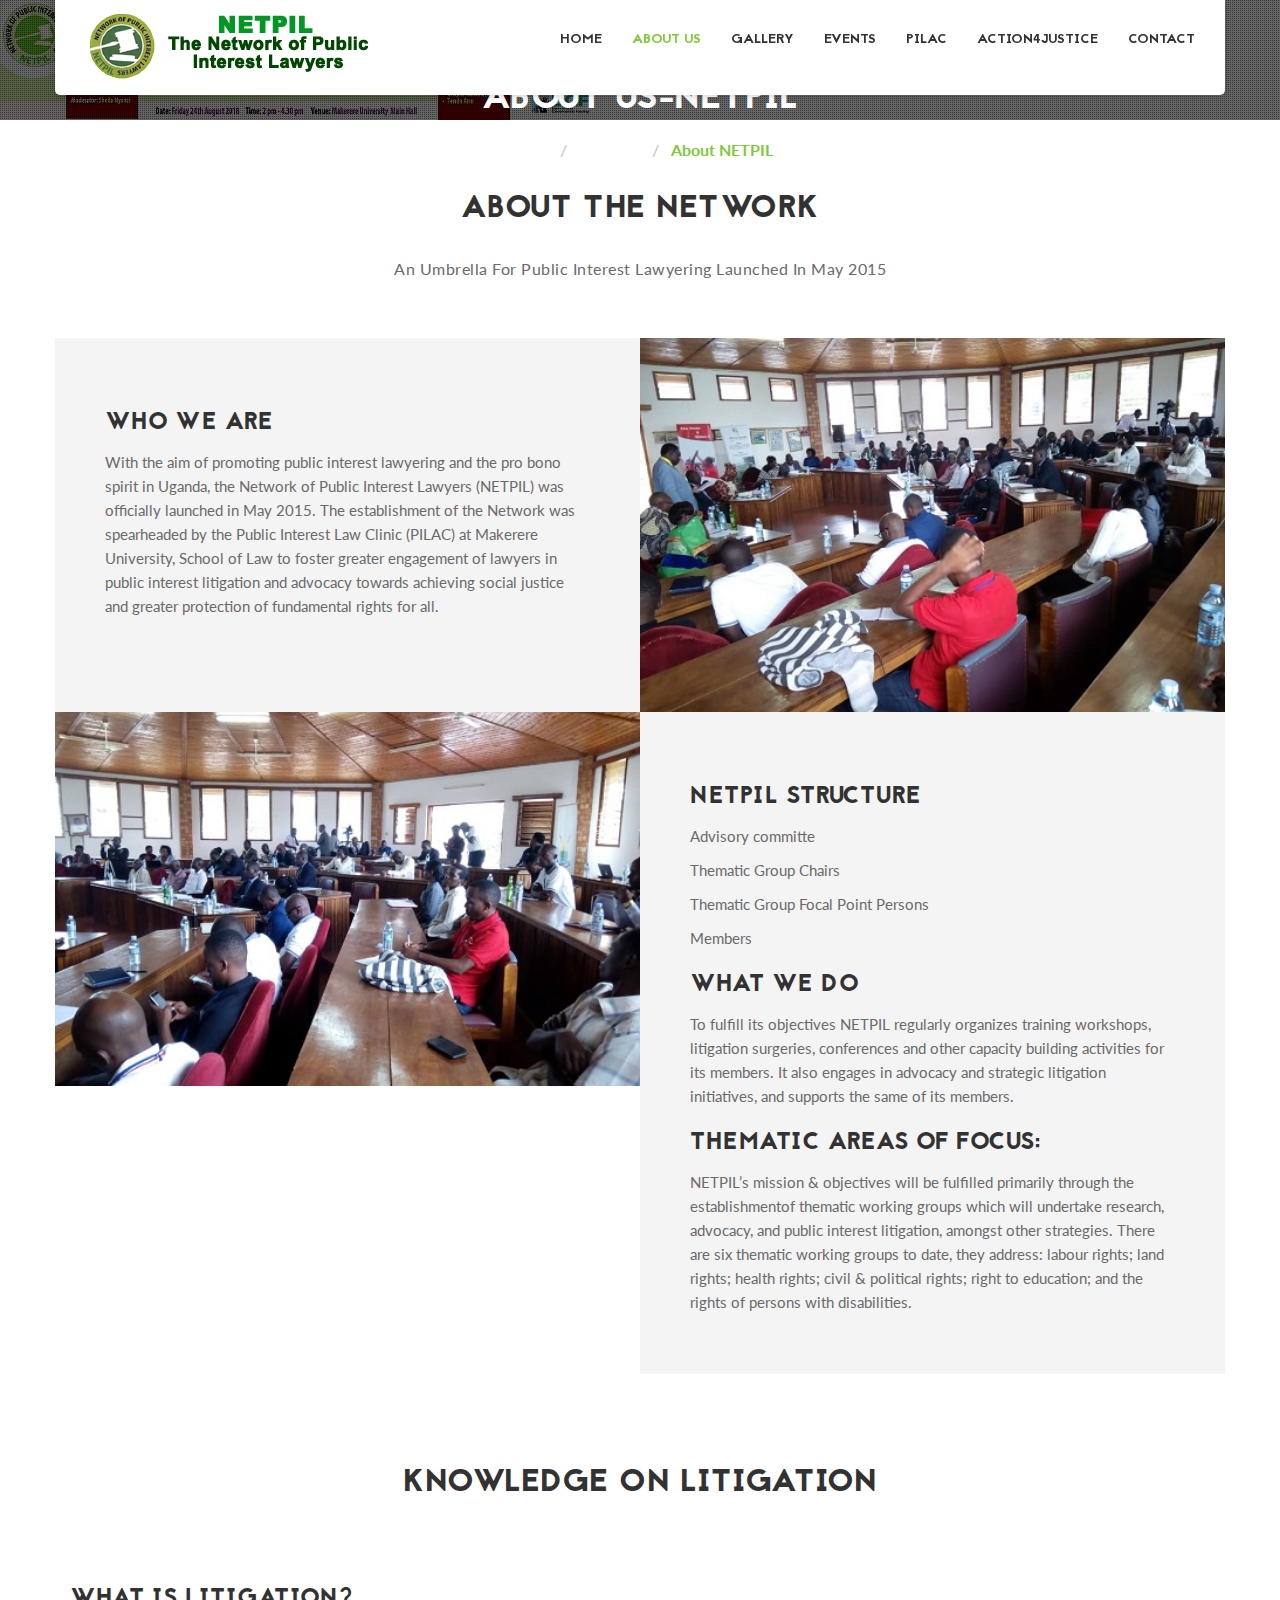
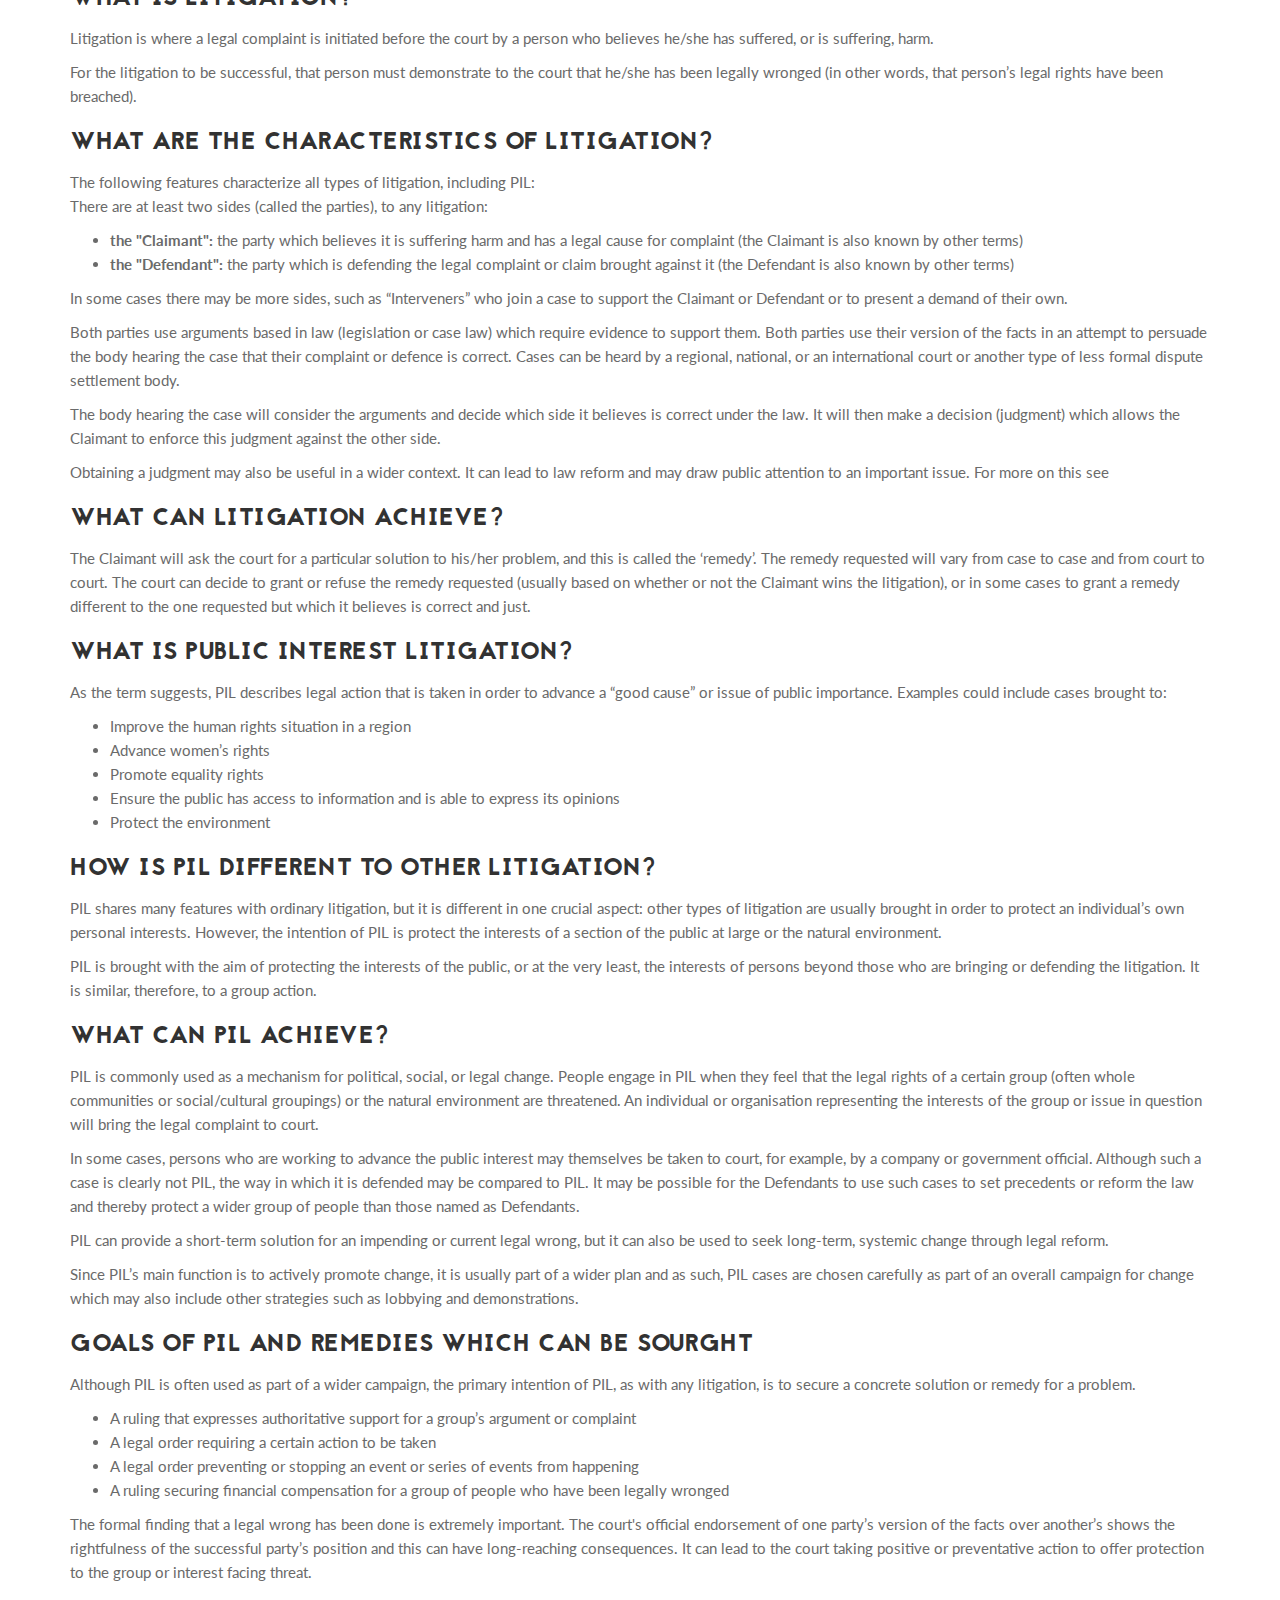
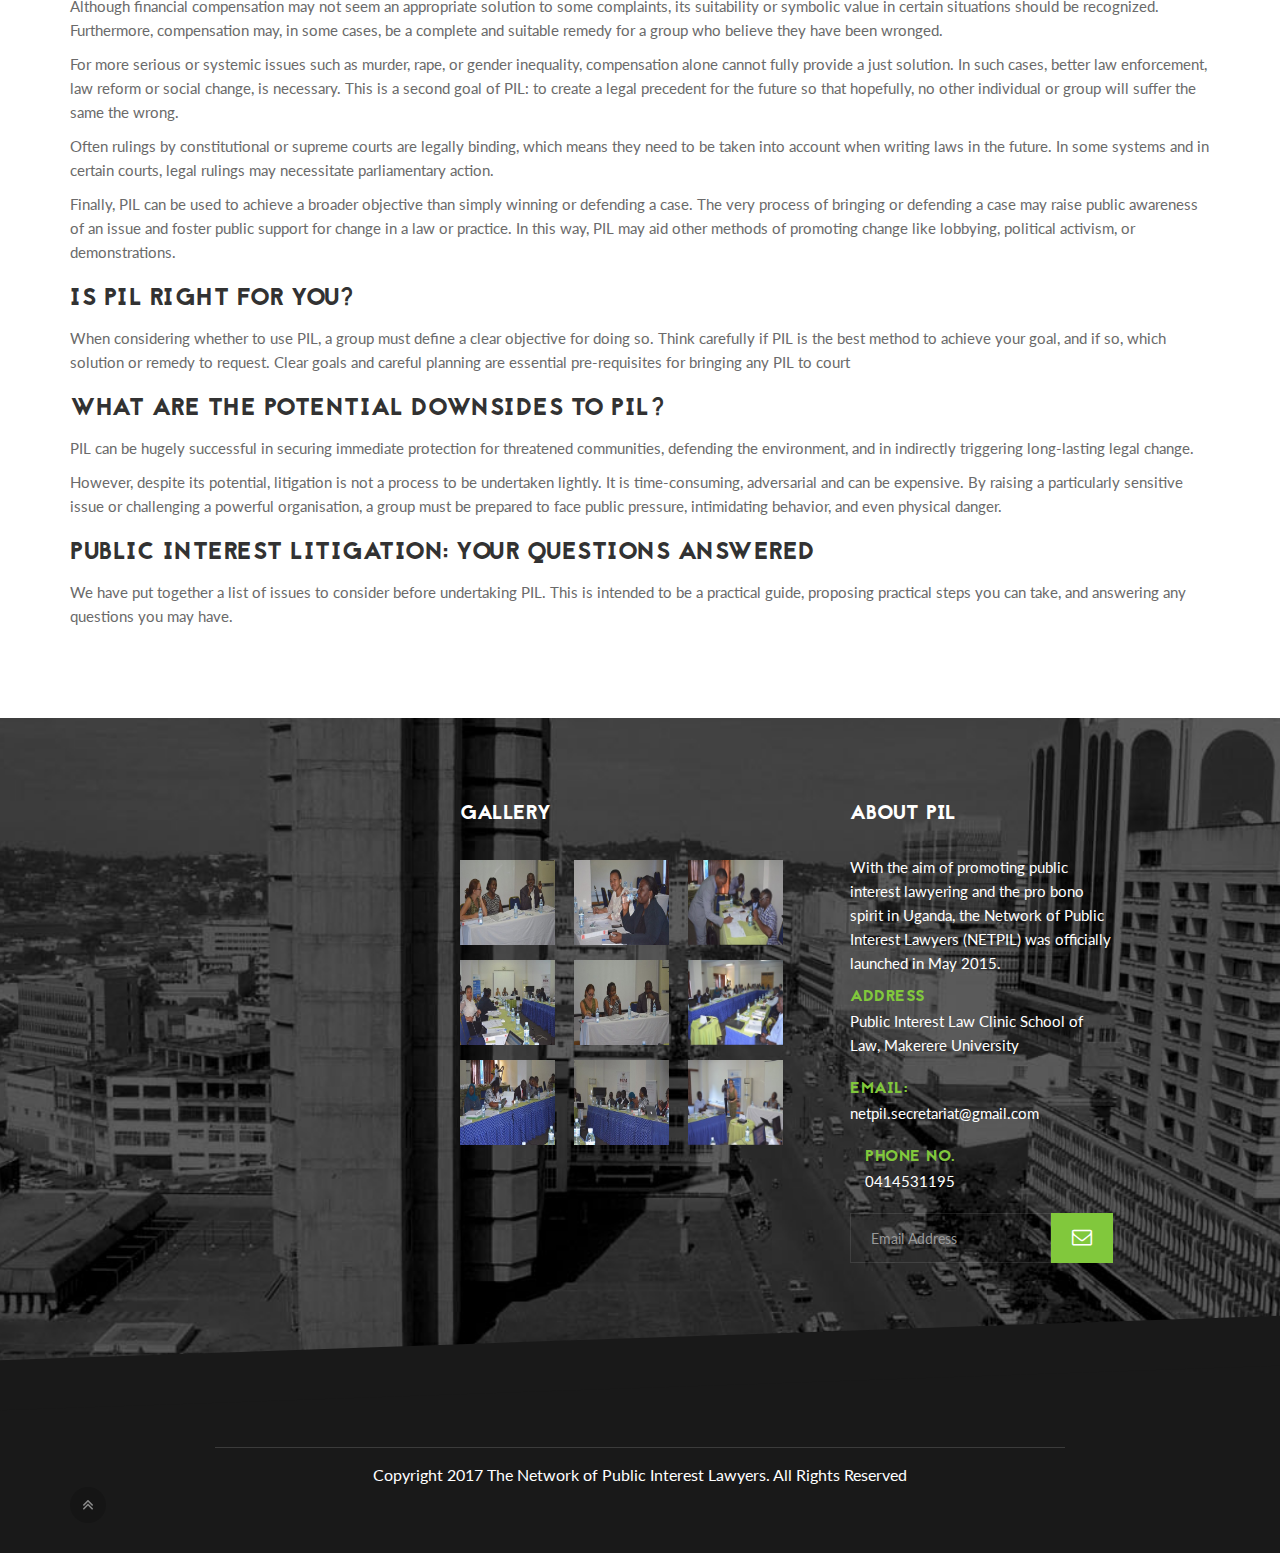
<file: about2.html>
<!DOCTYPE html>
<html lang="en">
<head>

	<!-- Basic Page Needs
	================================================== -->
	<meta charset="utf-8">
    <title>The Network of Public Interest Lawyers</title>
    <meta name="description" content="">	
	<meta name="author" content="">

	<!-- Mobile Specific Metas
	================================================== -->
	<meta name="viewport" content="width=device-width, initial-scale=1, maximum-scale=1">

	<!-- Favicons
	================================================== -->
	<link rel="icon" href="img/favicon/favicon-32x32.png" type="image/x-icon" />
	<link rel="apple-touch-icon-precomposed" sizes="144x144" href="img/favicon/favicon-144x144.png">
	<link rel="apple-touch-icon-precomposed" sizes="72x72" href="img/favicon/favicon-72x72.png">
	<link rel="apple-touch-icon-precomposed" href="img/favicon/favicon-54x54.png">
	
	<!-- CSS
	================================================== -->
	
	<!-- Bootstrap -->
	<link rel="stylesheet" href="css/bootstrap.min.css">
	<!-- Template styles-->
	<link rel="stylesheet" href="css/style.css">
	<!-- Responsive styles-->
	<link rel="stylesheet" href="css/responsive.css">
	<!-- FontAwesome -->
	<link rel="stylesheet" href="css/font-awesome.min.css">
	<!-- Animation -->
	<link rel="stylesheet" href="css/animate.css">
	<!-- Prettyphoto -->
	<link rel="stylesheet" href="css/prettyPhoto.css">
	<!-- Owl Carousel -->
	<link rel="stylesheet" href="css/owl.carousel.css">
	<link rel="stylesheet" href="css/owl.theme.css">
	<!-- Flexslider -->
	<link rel="stylesheet" href="css/flexslider.css">
	<!-- Flexslider -->
	<link rel="stylesheet" href="css/cd-hero.css">
	<!-- Style Swicther -->
	<link id="style-switch" href="css/presets/preset2.css" media="screen" rel="stylesheet" type="text/css">
	<link rel="icon" type="images/png" href="images/logosmll.png" >

	<!-- HTML5 shim, for IE6-8 support of HTML5 elements. All other JS at the end of file. -->
    <!--[if lt IE 9]>
      <script src="js/html5shiv.js"></script>
      <script src="js/respond.min.js"></script>
    <![endif]-->
<!-- Global site tag (gtag.js) - Google Analytics -->
<script async src="https://www.googletagmanager.com/gtag/js?id=UA-132914837-1"></script>
<script>
  window.dataLayer = window.dataLayer || [];
  function gtag(){dataLayer.push(arguments);}
  gtag('js', new Date());

  gtag('config', 'UA-132914837-1');
</script>

</head>
	
<body>
	<div class="body-inner">
	<!-- Header start -->
	<header id="header" class="navbar-fixed-top" role="banner">
		<div class="container">
			<div class="row">
				<div class="header3">
				<!-- Logo start -->
				<div class="navbar-header">
				    <button type="button" class="navbar-toggle" data-toggle="collapse" data-target=".navbar-collapse">
				        <span class="sr-only">Toggle navigation</span>
				        <span class="icon-bar"></span>
				        <span class="icon-bar"></span>
				        <span class="icon-bar"></span>
				    </button>
				    <div class="navbar-brand">
					    <a href="index.html">
					    	<img class="img-responsive" src="images/logo2.png" alt="logo">
					    </a> 
				    </div>                   
				</div><!--/ Logo end -->
				<nav class="collapse navbar-collapse clearfix" role="navigation">
					<ul class="nav navbar-nav navbar-right">
						<li class="dropdown ">
                       		<a href="index.html" >Home <i ></i></a>
                       		<div class="dropdown-menu">
								
	                    	</div>
	                    </li>
						<li class="dropdown active">
                       		<a href="about2.html" >About Us<i></i></a>
                       		<div class="dropdown-menu">
								
	                    	</div>
	                    </li>
						<li class="dropdown ">
                       		<a href="portfolio-static.html" >Gallery</a>
                       		
	                    </li>
	                    <li class="dropdown ">
                       		<a href="blog-rightside.html" >Events </a>
                       		
	                    </li>
	                    <li class="dropdown">
                       		<a href="http://www.pilac.mak.ac.ug/" target="_blank" >PILAC</a>
                       		
	                    </li>
						<li class="dropdown">
                       		<a href="https://action4justice.org/a4j-international/" target="_blank" >Action4Justice</a>
                       		
	                    </li>
	                    
            			<li><a href="contact.html">Contact</a></li>
                    </ul>
				</nav><!--/ Navigation end -->

				</div><!--/ header 3 end -->
			</div><!--/ Row end -->
		</div><!--/ Container end -->
	</header><!--/ Header end -->

	<div id="banner-area">
		<img src="images/banner/banner1.jpg" alt ="" />
		<div class="parallax-overlay"></div>
			<!-- Subpage title start -->
			<div class="banner-title-content">
	        	<div class="text-center">
		        	<h2>About Us-NETPIL</h2>
		        	<ul class="breadcrumb">
			            <li>Home</li>
			            <li>Company</li>
			            <li><a href="#"> About NETPIL</a></li>
		          	</ul>
	          	</div>
          	</div><!-- Subpage title end -->
	</div><!-- Banner area end -->

	<!-- Main container start -->

	<section id="main-container">
		<div class="container">

			<!-- Company Profile -->

			<div class="row">
				<div class="col-md-12 heading text-center">
					<h2 class="title2">About the Network
						<span class="title-desc">An umbrella for Public Interest Lawyering launched in May 2015</span>
					</h2>
				</div>
			</div><!-- Title row end -->

			<div class="row about-wrapper-top">
				<div class="col-md-6 ts-padding about-message">
					<h3>Who We Are</h3>
					<p>With the aim of promoting public interest lawyering and the pro bono spirit in Uganda, the Network of Public Interest Lawyers (NETPIL) was officially launched in May 2015. The establishment of the Network was spearheaded by the Public Interest Law Clinic (PILAC) at Makerere University, School of Law to foster greater engagement of lawyers in public interest litigation and advocacy towards achieving social justice and greater protection of fundamental rights for all.</p>
				</div><!--/ About message end -->
				<div class="col-md-6 ts-padding about-img" style="height:374px;background:url(images/pages/about-1.jpg) 50% 50% / cover no-repeat;">
				</div><!--/ About image end -->
			</div><!--/ Content row end -->

			<div class="row about-wrapper-bottom">
				<div class="col-md-6 ts-padding about-img" style="height:374px;background:url(images/pages/about-2.jpg) 50% 50% / cover no-repeat;">
				</div><!--/ About image end -->
				<div class="col-md-6 ts-padding about-message">
					
					<h3>NETPIL Structure</h3>
					<p>Advisory committe</p>
					<p>Thematic Group Chairs</p>
					<p>Thematic Group Focal Point Persons</p>
					<p>Members</p>
					<h3>What We Do</h3>
					<p>To fulfill its objectives NETPIL regularly
							organizes training workshops, litigation
							surgeries, conferences and other capacity
							building activities for its members. It also
							engages in advocacy and strategic litigation
							initiatives, and supports the same of its
							members.</p>
					<h3>Thematic Areas of Focus:</h3>
					<p>NETPIL’s mission & objectives will be
fulfilled primarily through the establishmentof thematic working groups which will
undertake research, advocacy, and public
interest litigation, amongst other strategies.
There are six thematic working groups
to date, they address: labour rights; land
rights; health rights; civil & political rights;
right to education; and the rights of persons
with disabilities.</p>
				</div><!--/ About message end -->
			</div><!--/ Content row end -->

			<!-- Company Profile -->

		</div><!--/ 1st container end -->

			
		<div class="gap-60"></div>


		<div class="container"><!-- 2nd container start -->

			<!-- Team start -->
			<div class="team">

				<div class="row">
					<div class="col-md-12 heading text-center">
						<h2 class="title2">KNOWLEDGE ON LITIGATION	</h2>
					</div>
				</div><!-- Title row end -->

				<div class="row text-left">
					<div class="col-md-12">
						<h3>WHAT IS LITIGATION?</h3>
					<p>Litigation is where a legal complaint is initiated before the court by a person who believes he/she has suffered, or is suffering, harm.<p/>
						<p>For the litigation to be successful, that person must demonstrate to the court that he/she has been legally wronged (in other words, that person’s legal rights have been breached).</p>

						<h3>WHAT ARE THE CHARACTERISTICS OF LITIGATION?</h3>
					<p>The following features characterize all types of litigation, including PIL:<br/> 
There are at least two sides (called the parties), to any litigation:<p>
						<ul>
						<li><strong>the "Claimant":</strong> the party which believes it is suffering harm and has a legal cause for complaint (the Claimant is also known by other terms)</li>
			            <li><strong>the "Defendant":</strong> the party which is defending the legal complaint or claim brought against it (the Defendant is also known by other terms) </li>
  						</ul>

<p>In some cases there may be more sides, such as “Interveners” who join a case to support the Claimant or Defendant or to present a demand of their own.</p>
 
<p>Both parties use arguments based in law (legislation or case law) which require evidence to support them. Both parties use their version of the facts in an attempt to persuade the body hearing the case that their complaint or defence is correct.  Cases can be heard by a regional, national, or an international court or another type of less formal dispute settlement body.</p> 
 
<p>The body hearing the case will consider the arguments and decide which side it believes is correct under the law.  It will then make a decision (judgment) which allows the Claimant to enforce this judgment against the other side.</p>
 
<p>Obtaining a judgment may also be useful in a wider context. It can lead to law reform and may draw public attention to an important issue. For more on this see 
</p>

					<h3>WHAT CAN LITIGATION ACHIEVE?</h3>
					<p>The Claimant will ask the court for a particular solution to his/her problem, and this is called the ‘remedy’.
The remedy requested will vary from case to case and from court to court.
The court can decide to grant or refuse the remedy requested (usually based on whether or not the Claimant wins the litigation), or in some cases to grant a remedy different to the one requested but which it believes is correct and just.</p>

<h3>WHAT IS PUBLIC INTEREST LITIGATION? </h3>
					<p>As the term suggests, PIL describes legal action that is taken in order to advance a “good cause” or issue of public importance. Examples could include cases brought to:<p>
						<ul>
						<li>Improve the human rights situation in a region</li>
			            <li>Advance women’s rights</li>
			            <li>Promote equality rights</li>
			            <li>Ensure the public has access to information and is able to express its opinions  </li>
			            <li>Protect the environment </li>
  						</ul>


					<h3>HOW IS PIL DIFFERENT TO OTHER LITIGATION?</h3>
					<p>PIL shares many features with ordinary litigation, but it is different in one crucial aspect: other types of litigation are usually brought in order to protect an individual’s own personal interests. However, the intention of PIL is protect the interests of a section of the public at large or the natural environment.</p>

					<p>PIL is brought with the aim of protecting the interests of the public, or at the very least, the interests of persons beyond those who are bringing or defending the litigation. It is similar, therefore, to a group action.</p>

					<h3>WHAT CAN PIL ACHIEVE? </h3>
					<p>PIL is commonly used as a mechanism for political, social, or legal change. People engage in PIL when they feel that the legal rights of a certain group (often whole communities or social/cultural groupings) or the natural environment are threatened. An individual or organisation representing the interests of the group or issue in question will bring the legal complaint to court.</p>

					<p>In some cases, persons who are working to advance the public interest may themselves be taken to court, for example, by a company or government official. Although such a case is clearly not PIL, the way in which it is defended may be compared to PIL. It may be possible for the Defendants to use such cases to set precedents or reform the law and thereby protect a wider group of people than those named as Defendants.</p>

					<p>PIL can provide a short-term solution for an impending or current legal wrong, but it can also be used to seek long-term, systemic change through legal reform.</p>

					<p>Since PIL’s main function is to actively promote change, it is usually part of a wider plan and as such, PIL cases are chosen carefully as part of an overall campaign for change which may also include other strategies such as lobbying and demonstrations.</p>


					<h3>GOALS OF PIL AND REMEDIES WHICH CAN BE SOURGHT </h3>
					<p>Although PIL is often used as part of a wider campaign, the primary intention of PIL, as with any litigation, is to secure a concrete solution or remedy for a problem.</p>

					<ul>
						<li>A ruling that expresses authoritative support for a group’s argument or complaint</li>
			            <li>A legal order requiring a certain action to be taken</li>
			            <li>A legal order preventing or stopping an event or series of events from happening </li>
			            <li>A ruling securing financial compensation for a group of people who have been legally wronged </li>
			       
  						</ul>

					<p>The formal finding that a legal wrong has been done is extremely important. The court's official endorsement of one party’s version of the facts over another’s shows the rightfulness of the successful party’s position and this can have long-reaching consequences. It can lead to the court taking positive or preventative action to offer protection to the group or interest facing threat.</p>

					<p>Although financial compensation may not seem an appropriate solution to some complaints, its suitability or symbolic value in certain situations should be recognized. Furthermore, compensation may, in some cases, be a complete and suitable remedy for a group who believe they have been wronged.</p>

					<p>For more serious or systemic issues such as murder, rape, or gender inequality, compensation alone cannot fully provide a just solution. In such cases, better law enforcement, law reform or social change, is necessary. This is a second goal of PIL: to create a legal precedent for the future so that hopefully, no other individual or group will suffer the same the wrong.</p>

					<p>Often rulings by constitutional or supreme courts are legally binding, which means they need to be taken into account when writing laws in the future. In some systems and in certain courts, legal rulings may necessitate parliamentary action.</p>

					<p>Finally, PIL can be used to achieve a broader objective than simply winning or defending a case. The very process of bringing or defending a case may raise public awareness of an issue and foster public support for change in a law or practice. In this way, PIL may aid other methods of promoting change like lobbying, political activism, or demonstrations.</p>
					
					<h3>IS PIL RIGHT FOR YOU?  </h3>
					<p>When considering whether to use PIL, a group must define a clear objective for doing so. Think carefully if PIL is the best method to achieve your goal, and if so, which solution or remedy to request.  Clear goals and careful planning are essential pre-requisites for bringing any PIL to court</p>

					<h3>WHAT ARE THE POTENTIAL DOWNSIDES TO PIL?</h3>
					<p>PIL can be hugely successful in securing immediate protection for threatened communities, defending the environment, and in indirectly triggering long-lasting legal change.</p>

					<p>However, despite its potential, litigation is not a process to be undertaken lightly. It is time-consuming, adversarial and can be expensive. By raising a particularly sensitive issue or challenging a powerful organisation, a group must be prepared to face public pressure, intimidating behavior, and even physical danger.</p>

					<h3>PUBLIC INTEREST LITIGATION: YOUR QUESTIONS ANSWERED</h3>
					<p>We have put together a list of issues to consider before undertaking PIL. This is intended to be a practical guide, proposing practical steps you can take, and answering any questions you may have.</p>










					</div><!--/ Team 1 end -->					
				</div><!--/ Content row end -->

			</div><!-- Team end -->

		</div><!-- 2nd container end -->
	</section><!--/ Main container end -->
	


	<div class="gap-40"></div>

	<!-- Footer start -->
	<footer id="footer" class="footer">
		<div class="container">

			<div class="row">
				<div class="col-md-4 col-sm-12 footer-widget">
					
				</div><!--/ End Recent Posts-->

				

				<div class="col-md-4 col-sm-12 footer-widget">
					<h3 class="widget-title">Gallery</h3>

					<div class="img-gallery">
						<div class="img-container">
							<a class="thumb-holder" data-rel="prettyPhoto" href="images/gallery/1.jpg">
								<img src="images/gallery/1.jpg" alt="">
							</a>
							<a class="thumb-holder" data-rel="prettyPhoto" href="images/gallery/2.jpg">
								<img src="images/gallery/2.jpg" alt="">
							</a>
							<a class="thumb-holder" data-rel="prettyPhoto" href="images/gallery/3.jpg">
								<img src="images/gallery/3.jpg" alt="">
							</a>
							<a class="thumb-holder" data-rel="prettyPhoto" href="images/gallery/4.jpg">
								<img src="images/gallery/4.jpg" alt="">
							</a>
							<a class="thumb-holder" data-rel="prettyPhoto" href="images/gallery/5.jpg">
								<img src="images/gallery/5.jpg" alt="">
							</a>
							<a class="thumb-holder" data-rel="prettyPhoto" href="images/gallery/6.jpg">
								<img src="images/gallery/6.jpg" alt="">
							</a>
							<a class="thumb-holder" data-rel="prettyPhoto" href="images/gallery/6.jpg">
								<img src="images/gallery/7.jpg" alt="">
							</a>
							<a class="thumb-holder" data-rel="prettyPhoto" href="images/gallery/6.jpg">
								<img src="images/gallery/8.jpg" alt="">
							</a>
							<a class="thumb-holder" data-rel="prettyPhoto" href="images/gallery/6.jpg">
								<img src="images/gallery/9.jpg" alt="">
							</a>
						</div>
					</div>

						
				</div><!--/ end flickr -->

				<div class="col-md-3 col-sm-12 footer-widget footer-about-us">
					<h3 class="widget-title">About PIL</h3>
					<p>With the aim of promoting public interest lawyering and the pro bono spirit in Uganda, the Network of Public Interest Lawyers (NETPIL) was officially launched in May 2015.</p>
					<h4>Address</h4>
					<p>Public Interest Law Clinic School of Law, Makerere University</p>
					<div class="row">
						<div class="col-md-12">
							<h4>Email:</h4>
							<p>netpil.secretariat@gmail.com</p>
						</div>						
					</div>
					<div>
						<div class="col-md-12">
							<h4>Phone No.</h4>
							<p>0414531195</p>
						</div>
					</div>
                    <form action="#" role="form">
                        <div class="input-group subscribe">
                            <input type="email" class="form-control" placeholder="Email Address" required="">
                            <span class="input-group-addon">
                              <button class="btn" type="submit"><i class="fa fa-envelope-o"> </i></button>
                            </span>                        
                        </div>
                    </form>
				</div>


			</div><!-- Row end -->
		</div><!-- Container end -->
	</footer><!-- Footer end -->
	

	<!-- Footer start -->
	<section id="copyright" class="copyright angle">
		<div class="container">
			<div class="row">
				<div class="col-md-12 text-center">
					<ul class="footer-social unstyled">
						<li>
							<a title="Twitter" href="https://twitter.com/search?q=%40NetpilUganda&src=typd" target="_blank">
								<span class="icon-pentagon wow bounceIn"><i class="fa fa-twitter"></i></span>
							</a>
							<a title="Facebook" href="https://www.facebook.com/NETPILuganda" target="_blank">
								<span class="icon-pentagon wow bounceIn"><i class="fa fa-facebook"></i></span>
							</a>
							<a title="Google+" href="#">
								<span class="icon-pentagon wow bounceIn"><i class="fa fa-google-plus"></i></span>
							</a>
							<a title="linkedin" href="#">
								<span class="icon-pentagon wow bounceIn"><i class="fa fa-linkedin"></i></span>
							</a>
							<a title="Pinterest" href="#">
								<span class="icon-pentagon wow bounceIn"><i class="fa fa-pinterest"></i></span>
							</a>
							<a title="Skype" href="#">
								<span class="icon-pentagon wow bounceIn"><i class="fa fa-skype"></i></span>
							</a>
							<a title="Dribble" href="#">
								<span class="icon-pentagon wow bounceIn"><i class="fa fa-dribbble"></i></span>
							</a>
						</li>
					</ul>
				</div>
			</div><!--/ Row end -->
			<div class="row">
				<div class="col-md-12 text-center">
					<div class="copyright-info">
         			Copyright 2017 The Network of Public Interest Lawyers. <span>All Rights Reserved</span>
        			</div>
				</div>
			</div><!--/ Row end -->
		   <div id="back-to-top" data-spy="affix" data-offset-top="10" class="back-to-top affix">
				<button class="btn btn-primary" title="Back to Top"><i class="fa fa-angle-double-up"></i></button>
			</div>
		</div><!--/ Container end -->
	</section><!--/ Footer end -->

	<!-- Javascript Files
	================================================== -->

	<!-- initialize jQuery Library -->
	<script type="text/javascript" src="js/jquery.js"></script>
	<!-- Bootstrap jQuery -->
	<script type="text/javascript" src="js/bootstrap.min.js"></script>
	<!-- Style Switcher -->
	<script type="text/javascript" src="js/style-switcher.js"></script>
	<!-- Owl Carousel -->
	<script type="text/javascript" src="js/owl.carousel.js"></script>
	<!-- PrettyPhoto -->
	<script type="text/javascript" src="js/jquery.prettyPhoto.js"></script>
	<!-- Bxslider -->
	<script type="text/javascript" src="js/jquery.flexslider.js"></script>
	<!-- Owl Carousel -->
	<script type="text/javascript" src="js/cd-hero.js"></script>
	<!-- Isotope -->
	<script type="text/javascript" src="js/isotope.js"></script>
	<script type="text/javascript" src="js/ini.isotope.js"></script>
	<!-- Wow Animation -->
	<script type="text/javascript" src="js/wow.min.js"></script>
	<!-- SmoothScroll -->
	<script type="text/javascript" src="js/smoothscroll.js"></script>
	<!-- Eeasing -->
	<script type="text/javascript" src="js/jquery.easing.1.3.js"></script>
	<!-- Counter -->
	<script type="text/javascript" src="js/jquery.counterup.min.js"></script>
	<!-- Waypoints -->
	<script type="text/javascript" src="js/waypoints.min.js"></script>
	<!-- Template custom -->
	<script type="text/javascript" src="js/custom.js"></script>
	</div><!-- Body inner end -->
</body>
</html>
</file>
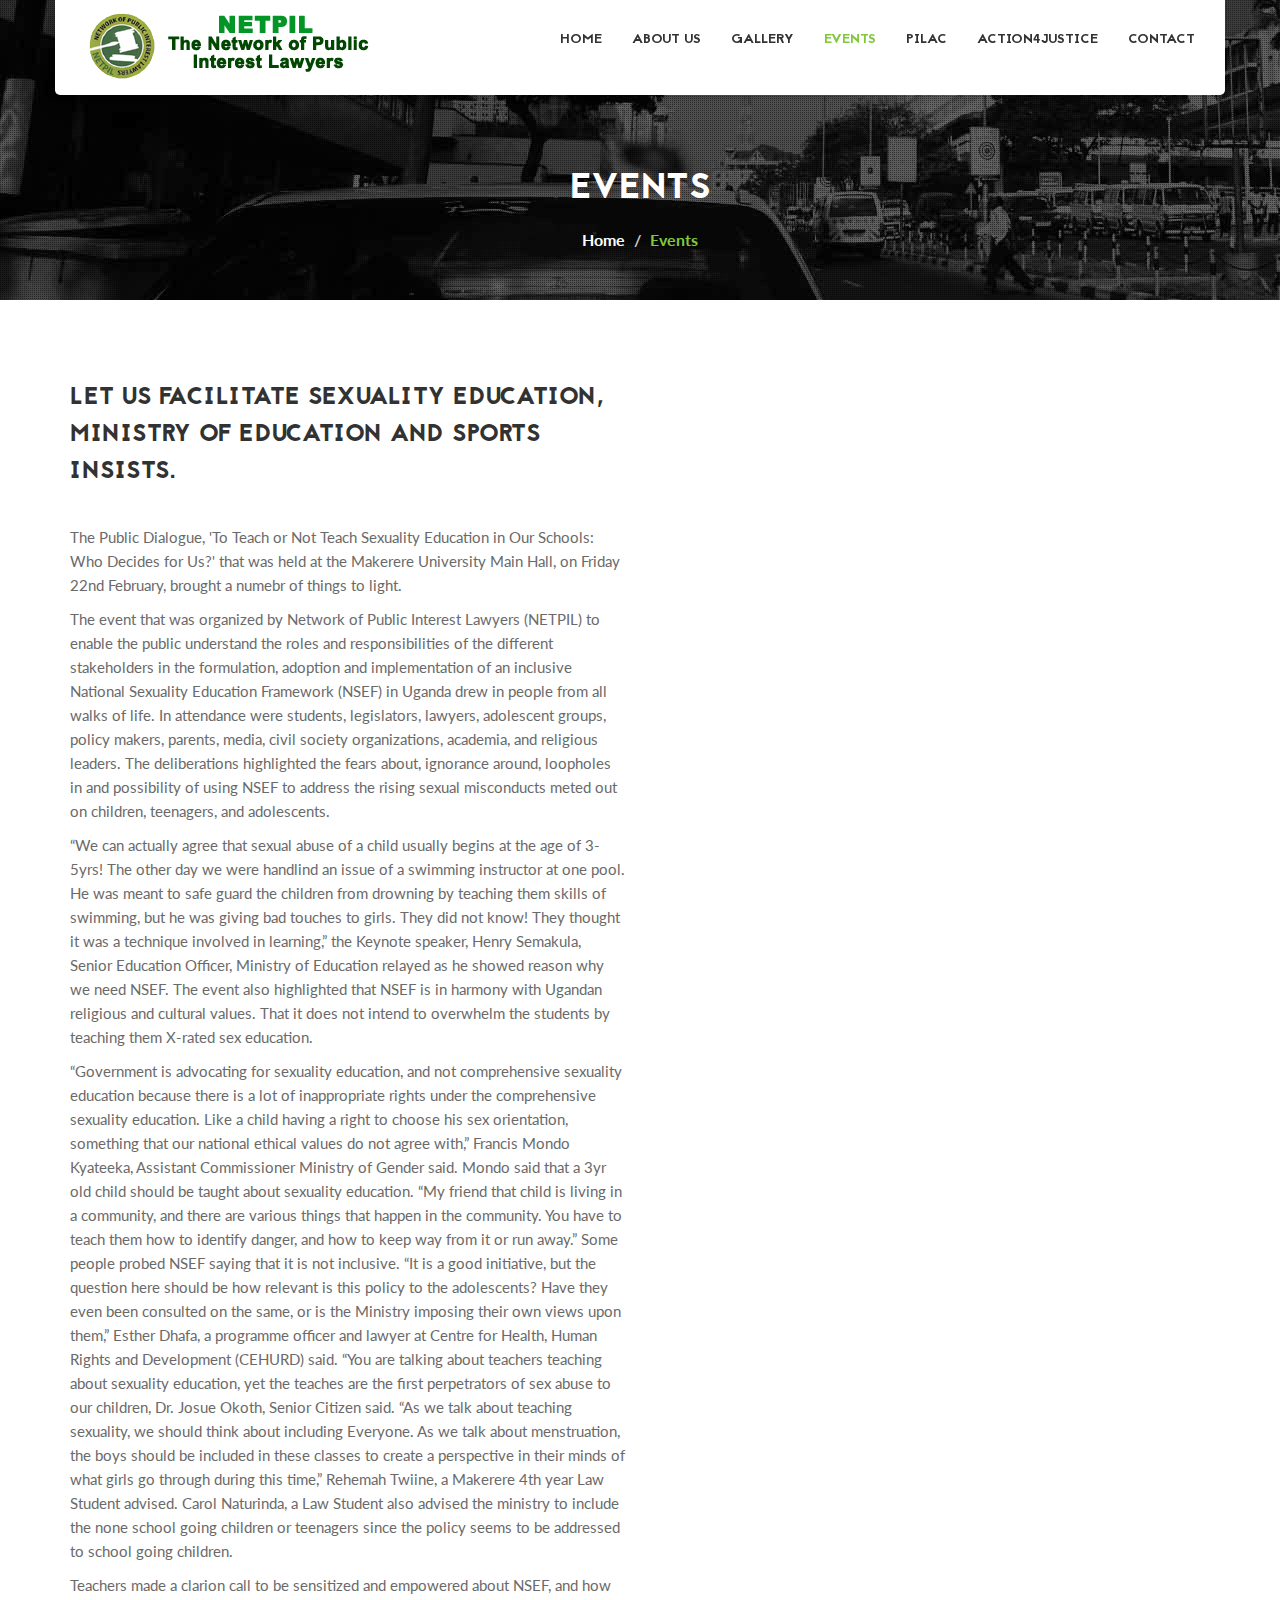
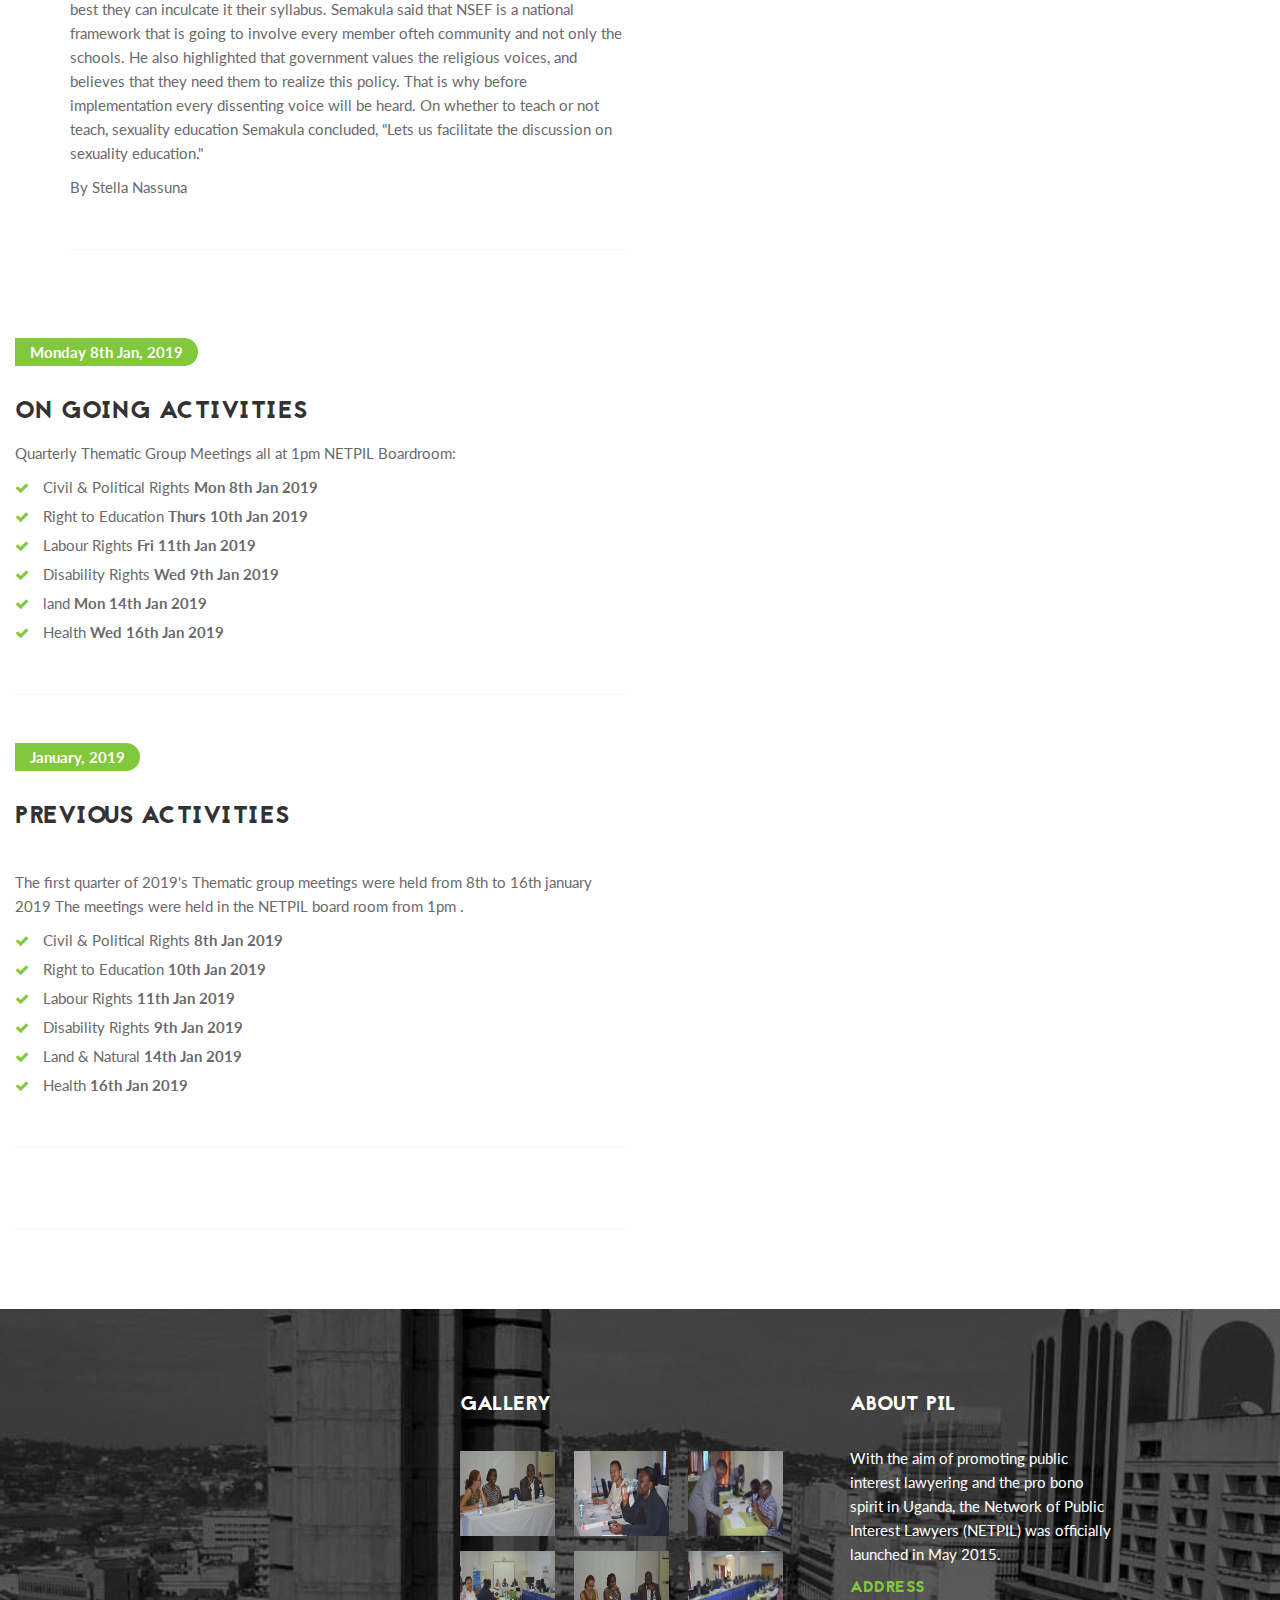
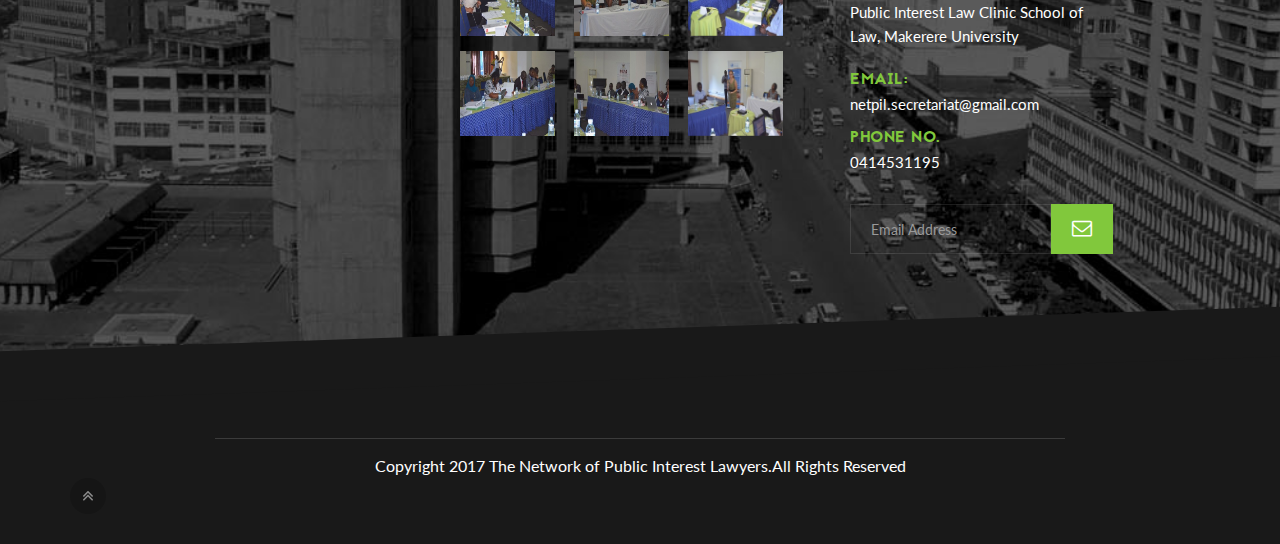
<file: blog-rightside.html>
<!DOCTYPE html>
<html lang="en">
<head>

	<!-- Basic Page Needs
	================================================== -->
	<meta charset="utf-8">
    <title>The Network of Public Interest Lawyers </title>
    <meta name="description" content="">	
	<meta name="author" content="">

	<!-- Mobile Specific Metas
	================================================== -->
	<meta name="viewport" content="width=device-width, initial-scale=1, maximum-scale=1">

	<!-- Favicons
	================================================== -->
	<link rel="icon" href="img/favicon/favicon-32x32.png" type="image/x-icon" />
	<link rel="apple-touch-icon-precomposed" sizes="144x144" href="img/favicon/favicon-144x144.png">
	<link rel="apple-touch-icon-precomposed" sizes="72x72" href="img/favicon/favicon-72x72.png">
	<link rel="apple-touch-icon-precomposed" href="img/favicon/favicon-54x54.png">
	
	<!-- CSS
	================================================== -->
	
	<!-- Bootstrap -->
	<link rel="stylesheet" href="css/bootstrap.min.css">
	<!-- Template styles-->
	<link rel="stylesheet" href="css/style.css">
	<!-- Responsive styles-->
	<link rel="stylesheet" href="css/responsive.css">
	<!-- FontAwesome -->
	<link rel="stylesheet" href="css/font-awesome.min.css">
	<!-- Animation -->
	<link rel="stylesheet" href="css/animate.css">
	<!-- Prettyphoto -->
	<link rel="stylesheet" href="css/prettyPhoto.css">
	<!-- Owl Carousel -->
	<link rel="stylesheet" href="css/owl.carousel.css">
	<link rel="stylesheet" href="css/owl.theme.css">
	<!-- Flexslider -->
	<link rel="stylesheet" href="css/flexslider.css">
	<!-- Flexslider -->
	<link rel="stylesheet" href="css/cd-hero.css">
	<!-- Style Swicther -->
	<link id="style-switch" href="css/presets/preset2.css" media="screen" rel="stylesheet" type="text/css">

	<link rel="icon" type="images/png" href="images/logosmll.png" >

	<!-- HTML5 shim, for IE6-8 support of HTML5 elements. All other JS at the end of file. -->
    <!--[if lt IE 9]>
      <script src="js/html5shiv.js"></script>
      <script src="js/respond.min.js"></script>
    <![endif]-->
<!-- Global site tag (gtag.js) - Google Analytics -->
<script async src="https://www.googletagmanager.com/gtag/js?id=UA-132914837-1"></script>
<script>
  window.dataLayer = window.dataLayer || [];
  function gtag(){dataLayer.push(arguments);}
  gtag('js', new Date());

  gtag('config', 'UA-132914837-1');
</script>

</head>
	
<body>
	<div class="body-inner">
	<!-- Header start -->
	<header id="header" class="navbar-fixed-top header" role="banner">
		<div class="container">
			<div class="row">
				<div class="header3">
				<!-- Logo start -->
				<div class="navbar-header">
				    <button type="button" class="navbar-toggle" data-toggle="collapse" data-target=".navbar-collapse">
				        <span class="sr-only">Toggle navigation</span>
				        <span class="icon-bar"></span>
				        <span class="icon-bar"></span>
				        <span class="icon-bar"></span>
				    </button>
				    <div class="navbar-brand">
					    <a href="index.html">
					    	<img class="img-responsive" src="images/logo2.png" alt="logo">
					    </a> 
				    </div>                   
				</div><!--/ Logo end -->
				<nav class="collapse navbar-collapse clearfix" role="navigation">
					<ul class="nav navbar-nav navbar-right">
						<li class="dropdown ">
                       		<a href="index.html" >Home <i ></i></a>
                       		<div class="dropdown-menu">
								
	                    	</div>
	                    </li>
						<li class="dropdown">
                       		<a href="about2.html" >About Us<i></i></a>
                       		<div class="dropdown-menu">
								
	                    	</div>
	                    </li>
						<li class="dropdown">
                       		<a href="portfolio-static.html" >Gallery</a>
                       		
	                    </li>
	                    <li class="dropdown active">
                       		<a href="blog-rightside.html" >Events </a>
                       		
	                    </li>
	                    <li class="dropdown">
                       		<a href="http://www.pilac.mak.ac.ug/" target="_blank">PILAC</a>
                       		
	                    </li>
						<li class="dropdown">
                       		<a href="https://action4justice.org/a4j-international/" target="_blank" >Action4Justice</a>
                       		
	                    </li>
	                    
            			<li><a href="contact.html">Contact</a></li>
                    </ul>
				</nav><!--/ Navigation end -->

				</div><!--/ header 3 end -->
			</div><!--/ Row end -->
		</div><!--/ Container end -->
	</header><!--/ Header end -->

	<div id="banner-area">
		<img src="images/banner/banner2.jpg" alt ="" />
		<div class="parallax-overlay"></div>
			<!-- Subpage title start -->
			<div class="banner-title-content">
	        	<div class="text-center">
		        	<h2>Events</h2>
		        	<ul class="breadcrumb">
			            <li>Home</li>
			          
			            <li><a href="#">Events</a></li>
		          	</ul>
	          	</div>
          	</div><!-- Subpage title end -->
	</div><!-- Banner area end -->

	<!-- Blog details page start -->
	<section id="main-container">
		<div class="container">
			<div class="row">

				<!-- Blog start -->
				<div class="col-lg-6 col-md-6 col-sm-12 col-xs-12">
					
					<!-- 1st post start -->
					<div class="post">
						<div class="post-image-wrapper">
							
							<!--<span class="blog-date"><a href="#"> Tuesday 17th Oct 2017 </a></span>-->
						</div><!-- post image end -->
						<div class="post-header clearfix">
							<h2 class="post-title">
								<a href="#">Let us facilitate Sexuality Education, Ministry of Education and Sports insists.  </a>
							</h2>
							
				
							
						</div><!-- post heading end -->
						<div class="post-body">
							<br/>
		
							<p>The Public Dialogue, 'To Teach or Not Teach Sexuality Education in Our Schools:  Who Decides for Us?' that was held at the Makerere University Main Hall, on Friday 22nd February, 
								brought a numebr of things to light.</p>
							<p>The event that was organized by Network of Public Interest Lawyers (NETPIL) 
								to enable the public understand the roles and responsibilities of the different 
								stakeholders in the formulation, adoption and implementation of an inclusive 
								National Sexuality Education Framework (NSEF) in Uganda drew in people from all walks of life.
							In attendance were students, legislators, lawyers, adolescent groups, policy makers, parents, media, 
								civil society organizations, academia, and religious leaders.
							The deliberations highlighted the fears about, ignorance around, loopholes in and possibility of using NSEF 
								to address the rising sexual misconducts meted out on children, teenagers, and adolescents.
							</p>
							<p>“We can actually agree that sexual abuse of a child usually begins at the age of 3-5yrs! 
								The other day we were handlind an issue of a swimming instructor at one pool. 
								He was meant to safe guard the children from drowning by teaching them skills of swimming, 
								but he was giving bad touches to girls. They did not know! They thought it was a technique involved 
								in learning,” the Keynote speaker, Henry Semakula, Senior Education Officer, 
								Ministry of Education relayed as he showed reason why we need NSEF.
								The event also highlighted that NSEF is in harmony with Ugandan religious and cultural values.
								That it does not intend to overwhelm the students by teaching them X-rated sex education.
								</p>
							<p>“Government is advocating for sexuality education, and not comprehensive sexuality education
								because there is a lot of inappropriate rights under the comprehensive sexuality education. 
								Like a child having a right to choose his sex orientation, something that our national ethical 
								values do not agree with,” Francis Mondo Kyateeka, Assistant Commissioner Ministry of Gender said.
								Mondo said that a 3yr old child should be taught about sexuality education. 
								“My friend that child is living in a community, and there are various things that happen in the community.
								You have to teach them how to identify danger, and how to keep way from it or run away.”
								
								Some people probed NSEF saying that it is not inclusive. “It is a good initiative, 
								but the question here should be how relevant is this policy to the adolescents? Have they even been consulted on the same,
								or is the Ministry imposing their own views upon them,” Esther Dhafa, a programme officer and lawyer at Centre for Health, 
								Human Rights and Development (CEHURD) said.
								
								“You are talking about teachers teaching about sexuality education, yet the teaches are the first perpetrators 
								of sex abuse to our children, Dr. Josue Okoth, Senior Citizen said.
								“As we talk about teaching sexuality, we should think about including Everyone. As we talk about menstruation,
								the boys should be included in these classes to create a perspective in their minds of what girls go through during 
								this time,” Rehemah Twiine, a Makerere 4th year Law Student advised.
								Carol Naturinda, a Law Student also advised the ministry to include the none school going children or teenagers since the 
								policy seems to be addressed to school going children.
								
								</p>
							<p>Teachers made a clarion call to be sensitized and empowered about NSEF, 
								and how best they can inculcate it their syllabus.
								Semakula said that NSEF is a national framework that is going to involve every member 
								ofteh community and not only the schools. He also highlighted that government values the religious voices, 
								and believes that they need them to realize this policy. That is why before implementation every dissenting voice will be heard. 
								
								On whether to teach or not teach, sexuality education Semakula concluded, 
								“Lets us facilitate the discussion on sexuality education." 




							</p>
							<p>By Stella Nassuna</p>
						</div>
					</div><!-- 1st post end -->
					
					<!-- 1st post start -->
					<!--<div class="post">
						<div class="post-image-wrapper">
							
							<!--<span class="blog-date"><a href="#"> Tuesday 17th Oct 2017 </a></span>-->
						</div><!-- post image end -->
						<!--<div class="post-header clearfix">
							<h2 class="post-title">
								<a href="#">The proposed Amendment of Article 102(b) </a>
							</h2>
							
						</div><!-- post heading end -->
						<!--<div class="post-body">
							<br/>
							<!--<p>The AGM to close the project year that ended August 2016 was held on 2nd September
							2016. We had a registered attendance of 41members (19m, 22f). The members were
							briefed on the progress of the network and the future.</p>-->

							<!--<p>PILAC in conjunction with NETPIL is organizing a public dialogue on the proposed amendment of article 102(b) under the theme: The proposed Amendment of Article 102(b) - Implications on constitutionalism and the rule of law in Uganda. 
							The dialogue is scheduled for Tuesday 17th Oct 2017 at 2pm in Makerere University Main Hall. 
							Attendance is one to the public.</p>
						</div>-->
					<!--</div><!-- 1st post end -->

					<!-- 2nd post start -->
					<!-- <div class="post">
						<div class="post-image-wrapper">
							
							<!--<span class="blog-date"><a href="#">  23rd to 30th October, 2017</a></span>-->
						<!--</div><!-- post image end -->
						<!--<div class="post-header clearfix">
							<h2 class="post-title">
								<a href="#">NetPil training </a>
							</h2>-->
							
						<!--</div><!-- post heading end -->
						<!--<div class="post-body">
							<br/>
							<p><strong>PIL Training 1 in 2nd ¼ly[DGF & ANON]</strong>
								2nd Training Workshop <br/>
								
								<strong>Pretoria Course Bursaries - (2)[ANON]</strong>
								Police Oversight and Accountability in Africa [11 - 15 Sep ] <br/>
								<strong>Thematic Group meetings (18)[ANON]</strong>
								<br/>

								<ul class="check-list">
				                <li><i class="fa fa-check"></i> Annual General Meeting <strong>11 Aug</strong></li>
				                <li><i class="fa fa-check"></i> Land  <strong>Mon 23rd Oct</strong></li>
				                <li><i class="fa fa-check"></i> Education  <strong>Tue 24th Oct</strong></li>
				                <li><i class="fa fa-check"></i> Civil and Political <strong>Wed 25th Oct</strong></li>
				                <li><i class="fa fa-check"></i> Diabilty  <strong>Thu 26th Oct</strong></li>
				                <li><i class="fa fa-check"></i> Health<strong>Fri 27th Oct</strong></li>
				                <li><i class="fa fa-check"></i> Labour <strong>Mon30th Oct</strong></li>
				                
				             </ul>


							</p>
						</div>-->
					<!--</div><!-- 2nd post end -->
		

					<!-- 3rd post start -->
					<!--<div class="post">
						<!-- post image start -->
						<!--<div class="post-image-wrapper">-->
							
							<!--<span class="blog-date"><a href="#"> 29th September, 2016 </a></span>-->
						</div><!-- post image end -->
						<!--<div class="post-header clearfix">
							<h2 class="post-title">
								<a href="#">Media Training on Land Law & Land Rights Reporting</a>
							</h2>-->
							
						</div><!-- post heading end -->
						<!--<div class="post-body">
							<br/>
							<p>The Advocacy Team under the Land Evictions & Natural Resources working group has conducted a 'Media Training on Land Law & Land Rights Reporting' on Thursday 29th September 2016 (81participants - 68m, 13f).  The object of the training was to create a platform to engage the media and equip them with the prerequisite knowledge on land law and land rights, as well as equip them with skills on reporting on land rights issues. The forum was used to interest the media personnel in the Land Evictions PIL case.</p>
						</div>-->
					<!--</div><!-- 3rd post end -->

					<!--<div class="paging">
			            <ul class="pagination">
			              <li><a href="#"><i class="fa fa-angle-left"></i></a></li>
			              <li class="active"><a href="#">1</a></li>
			              <li><a href="#">2</a></li>
			              <li><a href="#">3</a></li>
			              <li><a href="#">4</a></li>
			              <li><a href="#">5</a></li>
			              <li><a href="#"><i class="fa fa-angle-right"></i></a></li>
			            </ul>
		          	</div>-->



				</div><!--/ Content col end -->
				
				<!-- sidebar start -->
				<div class="col-lg-6 col-md-6 col-sm-12 col-xs-12">
										<!-- 1st post start -->
					<div class="post">
						<!-- post image start -->
						<div class="post-image-wrapper">
							
							<span class="blog-date"><a href="#">  Monday 8th Jan, 2019</a></span>
						</div><!-- post image end -->
						<div class="post-header clearfix">
							<h2 class="post-title">
								<a href="#">On Going Activities</a>
							</h2>
							
						</div><!-- post heading end -->
						<div class="post-body">
							
							<p>Quarterly Thematic Group Meetings all at  1pm NETPIL Boardroom: 

								<ul class="check-list">
				                <li><i class="fa fa-check"></i> Civil & Political Rights  <strong>Mon 8th Jan 2019</strong></li>
				                <li><i class="fa fa-check"></i> Right to Education  <strong>Thurs 10th Jan 2019</strong></li>
				                <li><i class="fa fa-check"></i> Labour Rights  <strong>Fri 11th Jan 2019</strong></li>
				                <li><i class="fa fa-check"></i> Disability Rights  <strong>Wed 9th Jan 2019</strong></li>
						<li><i class="fa fa-check"></i> land  <strong>Mon 14th Jan 2019</strong></li>
						<li><i class="fa fa-check"></i> Health  <strong>Wed 16th Jan 2019</strong></li>
				                
				                				                
				             </ul>

							</p>
						</div>
					</div><!-- 1st post end -->

					<!-- 2nd post start -->
					<div class="post">
						<!-- post image start -->
						<div class="post-image-wrapper">
							
							
						</div><!-- post image end -->
						<div class="post-header clearfix">
						<!--	<h2 class="post-title">
								<a href="#">Members' Skills Training Workshop (For All members)</a>
							</h2>-->
							
						<!-- </div>post heading end 
						<div class="post-body">
							<br/>
							<p>A one day skills training workshop will be held on PIL Trial Advocacy on 25th November 2016. The Venue will be communicated soon.</p>
						</div>-->
					</div><!-- 2nd post end -->

					<!-- 3rd post start -->
					<div class="post">
						<!-- post image start -->
						<div class="post-image-wrapper">
							
							<span class="blog-date"><a href="#">  January, 2019</a></span>
						</div><!-- post image end -->
						<div class="post-header clearfix">
							<h2 class="post-title">
								<a href="#">Previous Activities</a>
							</h2>
							
						</div><!-- post heading end -->
						<div class="post-body">
							<br/>
							<p>The first quarter of 2019's Thematic group meetings were held from 8th to 16th january 2019
								The meetings were held in the NETPIL board room from 1pm .


								<ul class="check-list">
				                <li><i class="fa fa-check"></i> Civil & Political Rights  <strong>8th Jan 2019</strong></li>
				                <li><i class="fa fa-check"></i> Right to Education  <strong>10th Jan 2019</strong></li>
				                <li><i class="fa fa-check"></i> Labour Rights  <strong>11th Jan 2019</strong></li>
				                <li><i class="fa fa-check"></i> Disability Rights  <strong>9th Jan 2019</strong></li>
				                <li><i class="fa fa-check"></i> Land & Natural   <strong>14th Jan 2019</strong></li>
				                <li><i class="fa fa-check"></i> Health  <strong>16th Jan 2019</strong></li>
				                
				             </ul>


							</p>
						</div>
					</div><!-- 3rd post end -->
					
					<!--<div class="sidebar sidebar-right">

						<!-- Blog search start 
						<div class="widget widget-search">
							<h3 class="widget-title">Search</h3>
							<div id="search">
								<input class="form-control form-control-lg" placeholder="search" type="search">
							</div>
						</div><!-- Blog search end -

						<!-- Tab widget start-
						<div class="widget widget-tab">
							<ul class="nav nav-tabs">
				              <li class="active"><a href="#popular-tab" data-toggle="tab">popular</a></li>
				              <li class=""><a href="#recent-tab" data-toggle="tab">recent</a></li>
				              <li class=""><a href="#comments-tab" data-toggle="tab">comments</a></li>
				            </ul>
				            <div class="tab-content">
				            	<div class="tab-pane active" id="popular-tab">
					                <ul class="posts-list unstyled clearfix">
					                  <li>
					                    <div class="posts-thumb pull-left"> 
					                    	<a href="#"> 
					                    		<img alt="img" src="images/blog/blog1.jpg">
					                    	</a> 
					                    </div>
					                    <div class="post-content">
					                        <h4 class="entry-title"><a href="#">Bulgaria claims to find Europe's 'oldest town'</a>
					                        </h4>
					                        <p class="post-meta">
												<span class="post-meta-author">Posted by <a href="#"> Admin</a></span>
												<span class="post-meta-date"><a href="#"> <i class="fa fa-clock-o"></i> November 14</a>
												</span>
											</p>
					                    </div>
					                    <div class="clearfix"></div>
					                  </li><!-- First post end-
					                  <li>
					                    <div class="posts-thumb pull-left"> 
					                    	<a href="#"> 
					                    		<img alt="img" src="images/blog/blog2.jpg">
					                    	</a> 
					                    </div>
					                    <div class="post-content">
					                        <h4 class="entry-title">
					                        	<a href="#">Lorem ipsum dolor sit amet, consectetur claims</a>
					                        </h4>
					                        <p class="post-meta">
												<span class="post-meta-author">Posted by <a href="#"> Admin</a></span>
												<span class="post-meta-date"><a href="#"> <i class="fa fa-clock-o"></i> October 19</a>
												</span>
											</p>
					                    </div>
					                    <div class="clearfix"></div>
					                  </li><!-- 2nd post end
					                  <li>
					                    <div class="posts-thumb pull-left"> 
					                    	<a href="#"> 
					                    		<img alt="img" src="images/blog/blog3.jpg">
					                    	</a> 
					                    </div>
					                    <div class="post-content">
					                        <h4 class="entry-title">
					                        	<a href="#">Should You Ever Skip Giving A Tip?</a>
					                        </h4>
					                       <p class="post-meta">
												<span class="post-meta-author">Posted by <a href="#"> Admin</a></span>
												<span class="post-meta-date"><a href="#"> <i class="fa fa-clock-o"></i> November 21</a>
												</span>
											</p>
					                    </div>
					                    <div class="clearfix"></div>
					                  </li><!-- 3rd post end-->
					                </ul>
					            </div><!-- Popular tabpan end 

					            <div class="tab-pane" id="recent-tab">
					                <ul class="posts-list unstyled clearfix">
					                  <li>
					                    <div class="posts-thumb pull-left"> 
					                    	<a href="#"> 
					                    		<img alt="img" src="images/blog/blog3.jpg">
					                    	</a> 
					                    </div>
					                    <div class="post-content">
					                        <h4 class="entry-title"><a href="#">Bulgaria claims to find Europe's 'oldest town'</a>
					                        </h4>
					                        <p class="post-meta">
												<span class="post-meta-author">Posted by <a href="#"> Admin</a></span>
												<span class="post-meta-date"><a href="#"> <i class="fa fa-clock-o"></i> November 21</a>
												</span>
											</p>
					                    </div>
					                    <div class="clearfix"></div>
					                  </li><!-- First post end
					                  <li>
					                    <div class="posts-thumb pull-left"> 
					                    	<a href="#"> 
					                    		<img alt="img" src="images/blog/blog1.jpg">
					                    	</a> 
					                    </div>
					                    <div class="post-content">
					                        <h4 class="entry-title"><a href="#">Bulgaria claims to find Europe's 'oldest town'</a>
					                        </h4>
					                        <p class="post-meta">
												<span class="post-meta-author">Posted by <a href="#"> Admin</a></span>
												<span class="post-meta-date"><a href="#"> <i class="fa fa-clock-o"></i> October 19</a>
												</span>
											</p>
					                    </div>
					                    <div class="clearfix"></div>
					                  </li><!-- 2nd post end-->
					                </ul>
					            </div><!-- Recent tabpan end 

					            <div class="tab-pane" id="comments-tab">
					                <ul class="posts-list unstyled clearfix">
					                  <li>
					                    <div class="posts-avator pull-left"> 
					                    	<a href="#"> 
					                    		<img alt="img" src="images/blog/avator1.png">
					                    	</a> 
					                    </div>
					                    <div class="post-content">
					                        <h4 class="entry-title"><a href="#">If you are going to use a passage  of Lorem Ipsum</a>
					                        </h4>
					                        <p class="post-meta">
												<span class="post-meta-author">Posted by <a href="#"> John</a></span>
												<span class="post-meta-date"><a href="#"> <i class="fa fa-clock-o"></i> November 21</a>
												</span>
											</p>
					                    </div>
					                    <div class="clearfix"></div>
					                  </li><!-- First post end
					                  <li>
					                    <div class="posts-avator pull-left"> 
					                    	<a href="#"> 
					                    		<img alt="img" src="images/blog/avator2.jpg">
					                    	</a> 
					                    </div>
					                    <div class="post-content">
					                        <h4 class="entry-title"><a href="#">you need to be sure there isn’t anything embarra</a>
					                        </h4>
					                        <p class="post-meta">
												<span class="post-meta-author">Posted by <a href="#"> Tina</a></span>
												<span class="post-meta-date"><a href="#"> <i class="fa fa-clock-o"></i> October 18</a>
												</span>
											</p>
					                    </div>
					                    <div class="clearfix"></div>
					                  </li><!-- 2nd post end-->
					                </ul>
					            </div><!-- Comment tabpan end -->
				            </div><!-- Tab content end -->
						</div><!-- Tab widget end-->

						<!-- Blog category start 
						<div class="widget widget-categories">
							<h3 class="widget-title">Blog Categories</h3>
							<ul class="category-list clearfix">
				              <li><a href="#">Objects</a><span class="posts-count"> (19)</span></li>
				              <li><a href="#">Technology</a><span class="posts-count"> (09)</span></li>
				              <li><a href="#">Photography</a><span class="posts-count"> (13)</span></li>
				              <li><a href="#">Fashion</a><span class="posts-count"> (10)</span></li>
				              <li><a href="#">Realtough</a><span class="posts-count"> (14)</span></li>
				              <li><a href="#">Architecture</a><span class="posts-count"> (11)</span></li>
				            </ul>
						</div><!-- Blog category end -->

						<!-- Blog tags start 
						<div class="widget widget-tags">
							<h3 class="widget-title">Popular Tags</h3>
							<ul class="unstyled clearfix">
				              	<li><a href="#">iMac</a></li>
				              	<li><a href="#">Black and Green</a></li>
				              	<li><a href="#">Crative</a></li>
				              	<li><a href="#">Momentum</a></li>
				              	<li><a href="#">Business</a></li>
				              	<li><a href="#">Cellular</a></li>
				              	<li><a href="#">Niche</a></li>
				            </ul>
						</div><!-- Blog tags end -->

						<!-- Blog tags start 
						<div class="widget">
							<h3 class="widget-title">Text Widgets</h3>
							<p>It is a long established fact that a reader will be distracted by the readable content of a page when looking at its layout. The point of using Lorem Ipsum is that it has a more-or-less normalopposed.</p>
						</div><!-- Text widget end -->

					</div><!-- sidebar end -->
				</div>
    		</div><!--/ row end -->
		</div><!--/ container end -->
	</section><!-- Blog details page end -->
	

	<div class="gap-40"></div>

	<!-- Footer start -->
	<footer id="footer" class="footer">
		<div class="container">

			<div class="row">
				<div class="col-md-4 col-sm-12 footer-widget">
					
	
				</div><!--/ End Recent Posts-->

				

				<div class="col-md-4 col-sm-12 footer-widget">
					<h3 class="widget-title">Gallery</h3>

					<div class="img-gallery">
						<div class="img-container">
							<a class="thumb-holder" data-rel="prettyPhoto" href="images/gallery/1.jpg">
								<img src="images/gallery/1.jpg" alt="">
							</a>
							<a class="thumb-holder" data-rel="prettyPhoto" href="images/gallery/2.jpg">
								<img src="images/gallery/2.jpg" alt="">
							</a>
							<a class="thumb-holder" data-rel="prettyPhoto" href="images/gallery/3.jpg">
								<img src="images/gallery/3.jpg" alt="">
							</a>
							<a class="thumb-holder" data-rel="prettyPhoto" href="images/gallery/4.jpg">
								<img src="images/gallery/4.jpg" alt="">
							</a>
							<a class="thumb-holder" data-rel="prettyPhoto" href="images/gallery/5.jpg">
								<img src="images/gallery/5.jpg" alt="">
							</a>
							<a class="thumb-holder" data-rel="prettyPhoto" href="images/gallery/6.jpg">
								<img src="images/gallery/6.jpg" alt="">
							</a>
							<a class="thumb-holder" data-rel="prettyPhoto" href="images/gallery/6.jpg">
								<img src="images/gallery/7.jpg" alt="">
							</a>
							<a class="thumb-holder" data-rel="prettyPhoto" href="images/gallery/6.jpg">
								<img src="images/gallery/8.jpg" alt="">
							</a>
							<a class="thumb-holder" data-rel="prettyPhoto" href="images/gallery/6.jpg">
								<img src="images/gallery/9.jpg" alt="">
							</a>
						</div>
					</div>

						
				</div><!--/ end flickr -->

				<div class="col-md-3 col-sm-12 footer-widget footer-about-us">
					<h3 class="widget-title">About PIL</h3>
					<p>With the aim of promoting public interest lawyering and the pro bono spirit in Uganda, the Network of Public Interest Lawyers (NETPIL) was officially launched in May 2015.</p>
					<h4>Address</h4>
					<p>Public Interest Law Clinic School of Law, Makerere University</p>
					<div class="row">
						<div class="col-md-12">
							<h4>Email:</h4>
							<p>netpil.secretariat@gmail.com</p>
						</div>
						<div class="col-md-12">
							<h4>Phone No.</h4>
							<p>0414531195</p>
						</div>
					</div>
                    <form action="#" role="form">
                        <div class="input-group subscribe">
                            <input type="email" class="form-control" placeholder="Email Address" required="">
                            <span class="input-group-addon">
                              <button class="btn" type="submit"><i class="fa fa-envelope-o"> </i></button>
                            </span>                        
                        </div>
                    </form>
				</div><!--/ end about us -->


			</div><!-- Row end -->
		</div><!-- Container end -->
	</footer><!-- Footer end -->
	

	<!-- Footer start -->
	<section id="copyright" class="copyright angle">
		<div class="container">
			<div class="row">
				<div class="col-md-12 text-center">
					<ul class="footer-social unstyled">
						<li>
							<a title="Twitter" href="https://twitter.com/search?q=%40NetpilUganda&src=typd" target="_blank">
								<span class="icon-pentagon wow bounceIn"><i class="fa fa-twitter"></i></span>
							</a>
							<a title="Facebook" href="https://www.facebook.com/NETPILuganda" target="_blank">
								<span class="icon-pentagon wow bounceIn"><i class="fa fa-facebook"></i></span>
							</a>
							<a title="Google+" href="#">
								<span class="icon-pentagon wow bounceIn"><i class="fa fa-google-plus"></i></span>
							</a>
							<a title="linkedin" href="#">
								<span class="icon-pentagon wow bounceIn"><i class="fa fa-linkedin"></i></span>
							</a>
							<a title="Pinterest" href="#">
								<span class="icon-pentagon wow bounceIn"><i class="fa fa-pinterest"></i></span>
							</a>
							<a title="Skype" href="#">
								<span class="icon-pentagon wow bounceIn"><i class="fa fa-skype"></i></span>
							</a>
							<a title="Dribble" href="#">
								<span class="icon-pentagon wow bounceIn"><i class="fa fa-dribbble"></i></span>
							</a>
						</li>
					</ul>
				</div>
			</div><!--/ Row end -->
			<div class="row">
				<div class="col-md-12 text-center">
					<div class="copyright-info">
         			Copyright 2017 The Network of Public Interest Lawyers.<span>All Rights Reserved</span>
        			</div>
				</div>
			</div><!--/ Row end -->
		   <div id="back-to-top" data-spy="affix" data-offset-top="10" class="back-to-top affix">
				<button class="btn btn-primary" title="Back to Top"><i class="fa fa-angle-double-up"></i></button>
			</div>
		</div><!--/ Container end -->
	</section><!--/ Footer end -->

	<!-- Javascript Files
	================================================== -->

	<!-- initialize jQuery Library -->
	<script type="text/javascript" src="js/jquery.js"></script>
	<!-- Bootstrap jQuery -->
	<script type="text/javascript" src="js/bootstrap.min.js"></script>
	<!-- Style Switcher -->
	<script type="text/javascript" src="js/style-switcher.js"></script>
	<!-- Owl Carousel -->
	<script type="text/javascript" src="js/owl.carousel.js"></script>
	<!-- PrettyPhoto -->
	<script type="text/javascript" src="js/jquery.prettyPhoto.js"></script>
	<!-- Bxslider -->
	<script type="text/javascript" src="js/jquery.flexslider.js"></script>
	<!-- CD Hero slider -->
	<script type="text/javascript" src="js/cd-hero.js"></script>
	<!-- Isotope -->
	<script type="text/javascript" src="js/isotope.js"></script>
	<script type="text/javascript" src="js/ini.isotope.js"></script>
	<!-- Wow Animation -->
	<script type="text/javascript" src="js/wow.min.js"></script>
	<!-- SmoothScroll -->
	<script type="text/javascript" src="js/smoothscroll.js"></script>
	<!-- Eeasing -->
	<script type="text/javascript" src="js/jquery.easing.1.3.js"></script>
	<!-- Counter -->
	<script type="text/javascript" src="js/jquery.counterup.min.js"></script>
	<!-- Waypoints -->
	<script type="text/javascript" src="js/waypoints.min.js"></script>
	<!-- Template custom -->
	<script type="text/javascript" src="js/custom.js"></script>
	</div><!-- Body inner end -->
</body>
</html>
</file>
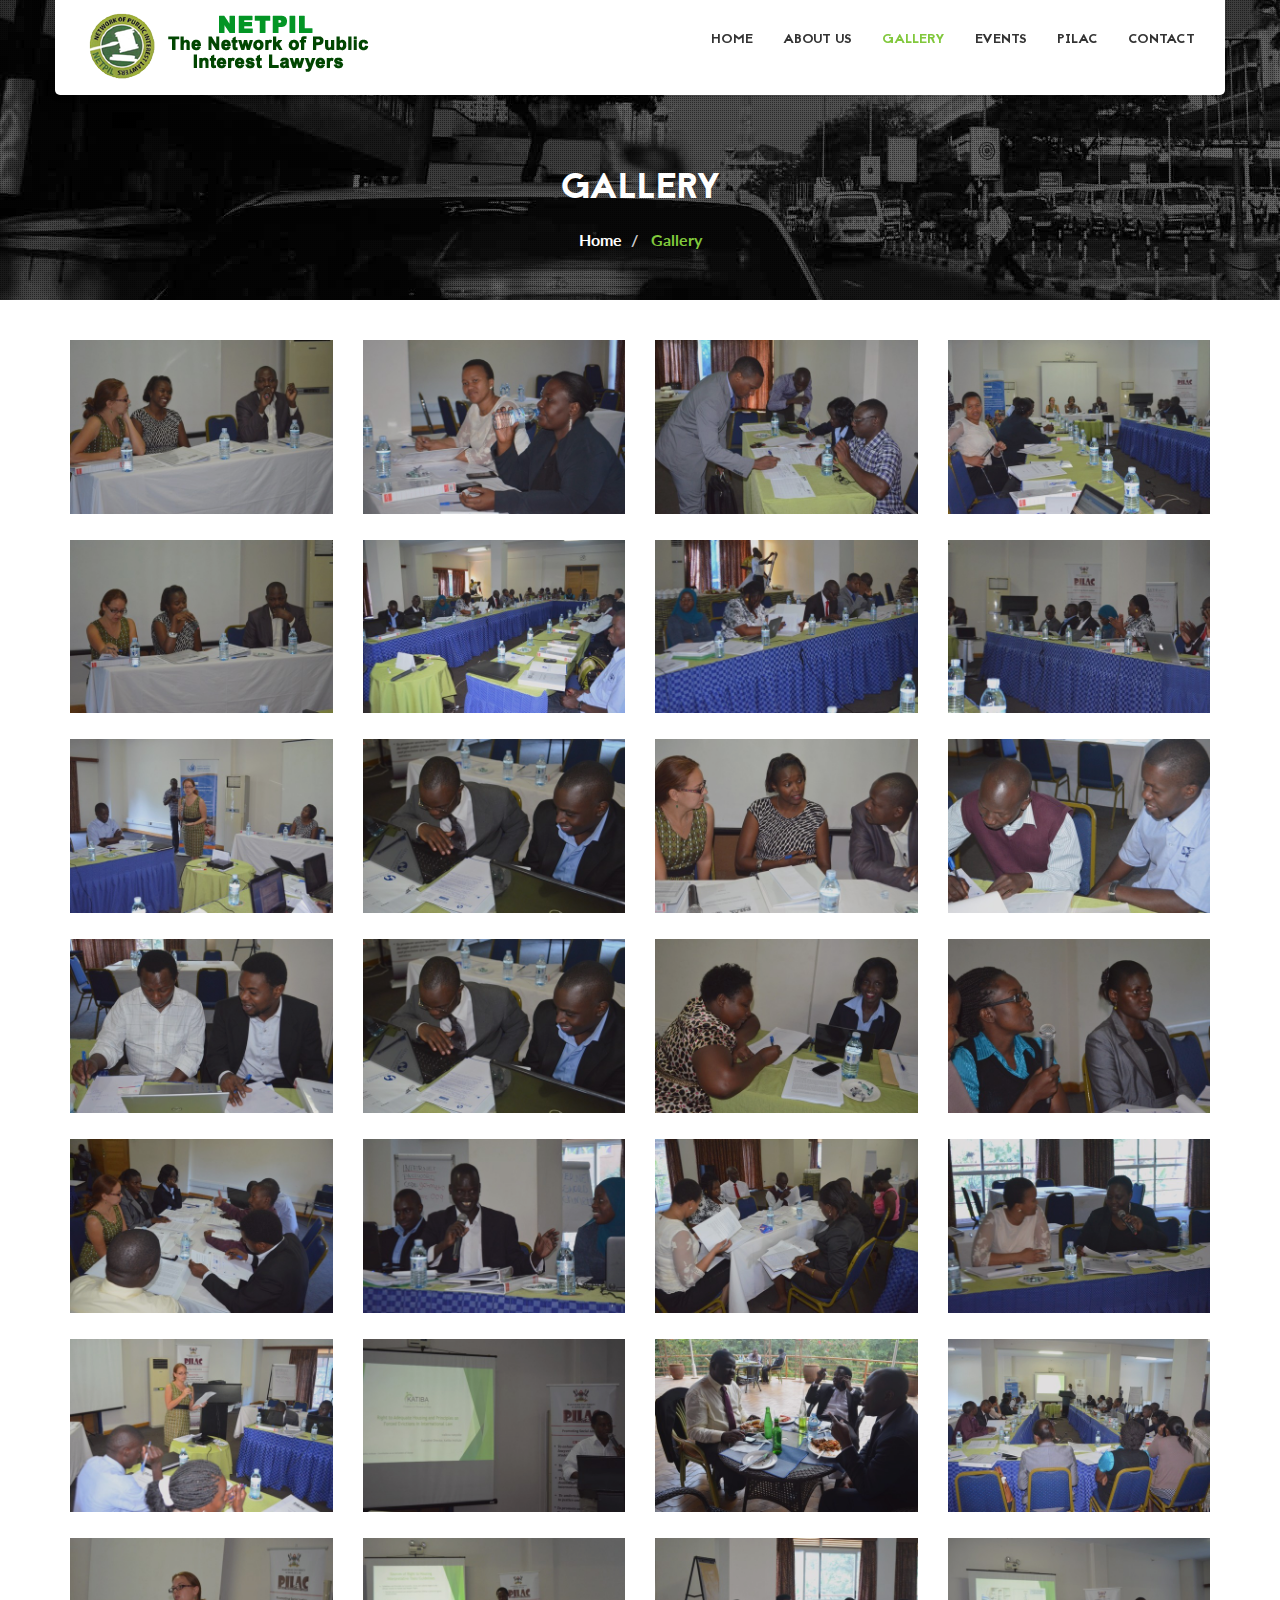
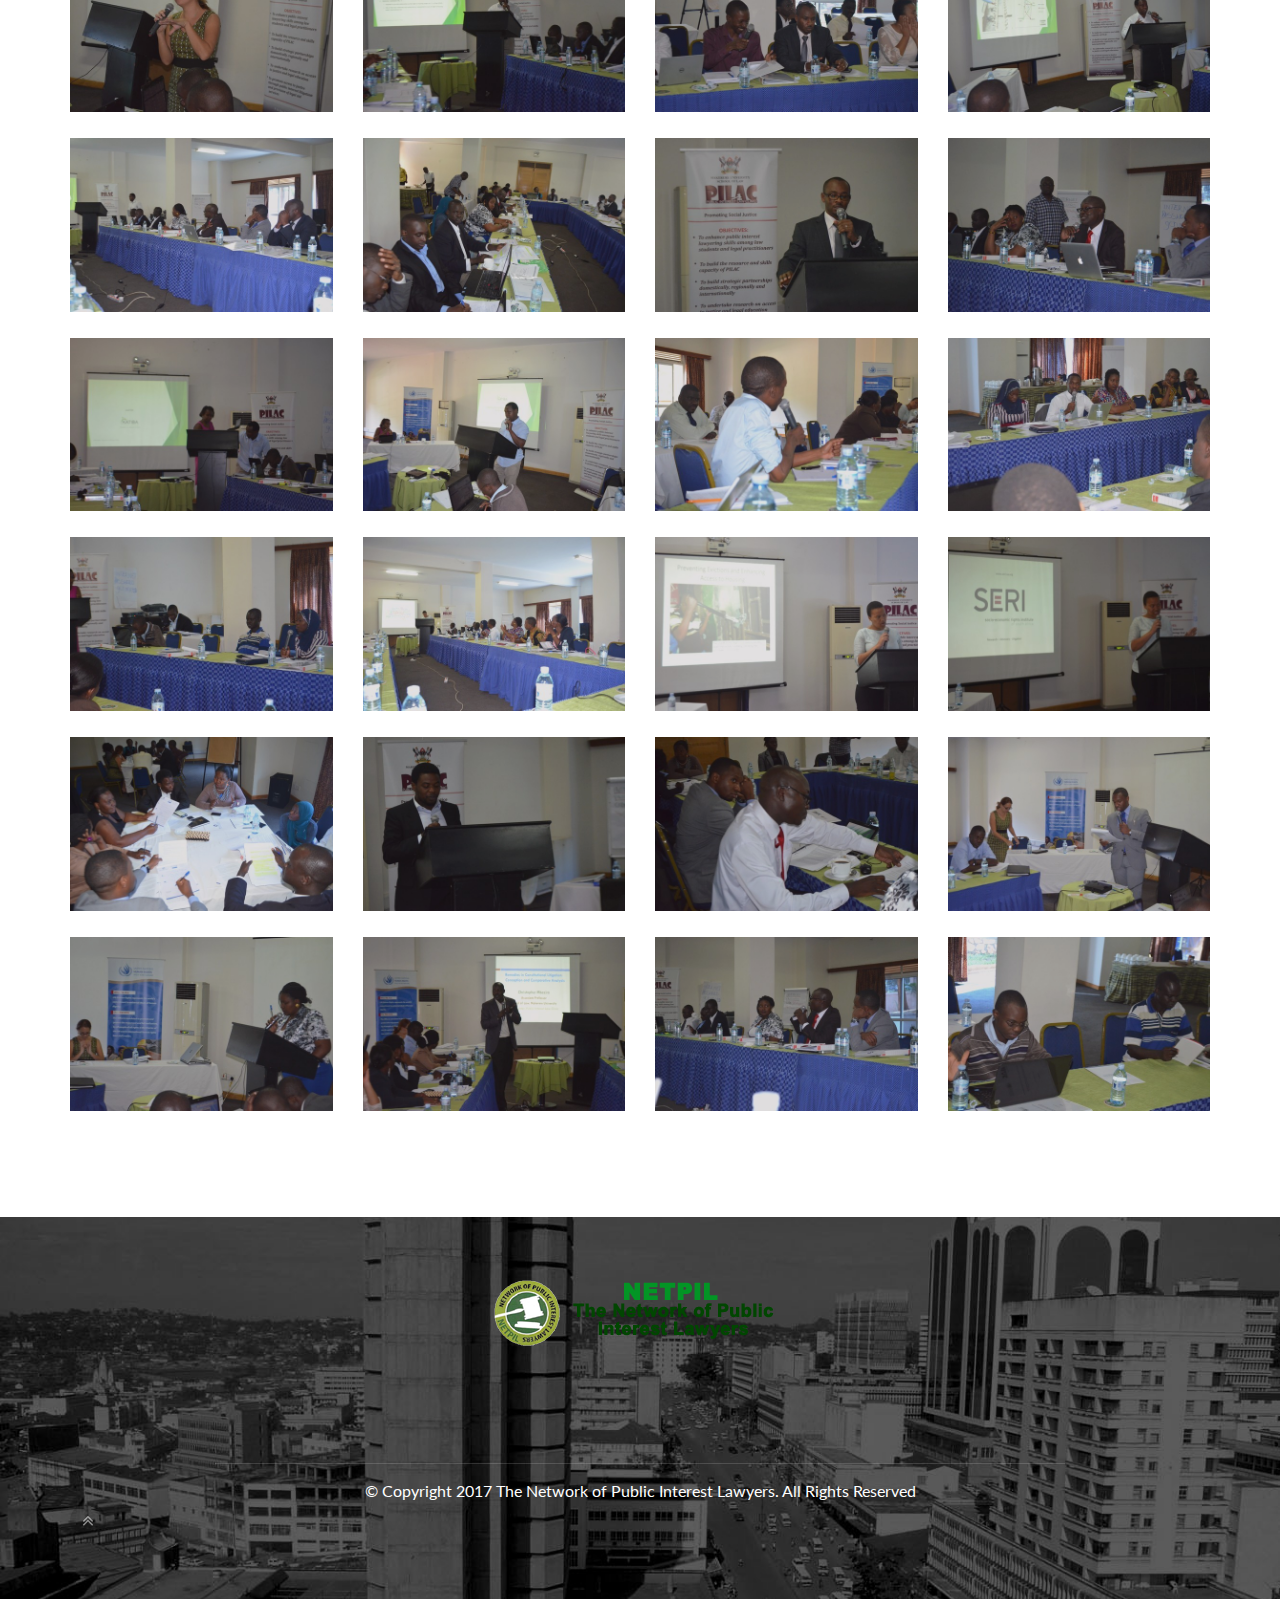
<file: portfolio-static.html>
<!DOCTYPE html>
<html lang="en">
<head>

	<!-- Basic Page Needs
	================================================== -->
	<meta charset="utf-8">
    <title>The Network of Public Interest Lawyers</title>
    <meta name="description" content="">	
	<meta name="author" content="">

	<!-- Mobile Specific Metas
	================================================== -->
	<meta name="viewport" content="width=device-width, initial-scale=1, maximum-scale=1">

	<!-- Favicons
	================================================== -->
	<link rel="icon" href="img/favicon/favicon-32x32.png" type="image/x-icon" />
	<link rel="apple-touch-icon-precomposed" sizes="144x144" href="img/favicon/favicon-144x144.png">
	<link rel="apple-touch-icon-precomposed" sizes="72x72" href="img/favicon/favicon-72x72.png">
	<link rel="apple-touch-icon-precomposed" href="img/favicon/favicon-54x54.png">
	
	<!-- CSS
	================================================== -->
	
	<!-- Bootstrap -->
	<link rel="stylesheet" href="css/bootstrap.min.css">
	<!-- Template styles-->
	<link rel="stylesheet" href="css/style.css">
	<!-- Responsive styles-->
	<link rel="stylesheet" href="css/responsive.css">
	<!-- FontAwesome -->
	<link rel="stylesheet" href="css/font-awesome.min.css">
	<!-- Animation -->
	<link rel="stylesheet" href="css/animate.css">
	<!-- Prettyphoto -->
	<link rel="stylesheet" href="css/prettyPhoto.css">
	<!-- Owl Carousel -->
	<link rel="stylesheet" href="css/owl.carousel.css">
	<link rel="stylesheet" href="css/owl.theme.css">
	<!-- Flexslider -->
	<link rel="stylesheet" href="css/flexslider.css">
	<!-- Flexslider -->
	<link rel="stylesheet" href="css/cd-hero.css">
	<!-- Style Swicther -->
	<link id="style-switch" href="css/presets/preset2.css" media="screen" rel="stylesheet" type="text/css">
	<link rel="icon" type="images/png" href="images/logosmll.png" >

	<!-- HTML5 shim, for IE6-8 support of HTML5 elements. All other JS at the end of file. -->
    <!--[if lt IE 9]>
      <script src="js/html5shiv.js"></script>
      <script src="js/respond.min.js"></script>
    <![endif]-->
<!-- Global site tag (gtag.js) - Google Analytics -->
<script async src="https://www.googletagmanager.com/gtag/js?id=UA-132914837-1"></script>
<script>
  window.dataLayer = window.dataLayer || [];
  function gtag(){dataLayer.push(arguments);}
  gtag('js', new Date());

  gtag('config', 'UA-132914837-1');
</script>

</head>
	
<body>
	<div class="body-inner">
	<!-- Header start -->
	<header id="header" class="navbar-fixed-top" role="banner">
		<div class="container">
			<div class="row">
				<div class="header3">
				<!-- Logo start -->
				<div class="navbar-header">
				    <button type="button" class="navbar-toggle" data-toggle="collapse" data-target=".navbar-collapse">
				        <span class="sr-only">Toggle navigation</span>
				        <span class="icon-bar"></span>
				        <span class="icon-bar"></span>
				        <span class="icon-bar"></span>
				    </button>
				    <div class="navbar-brand">
					    <a href="index.html">
					    	<img class="img-responsive" src="images/logo2.png" alt="logo">
					    </a> 
				    </div>                   
				</div><!--/ Logo end -->
				<nav class="collapse navbar-collapse clearfix" role="navigation">
					<ul class="nav navbar-nav navbar-right">
						<li class="dropdown ">
                       		<a href="index.html" >Home <i ></i></a>
                       		<div class="dropdown-menu">
								
	                    	</div>
	                    </li>
						<li class="dropdown">
                       		<a href="about2.html" >About Us<i></i></a>
                       		<div class="dropdown-menu">
								
	                    	</div>
	                    </li>
						<li class="dropdown active">
                       		<a href="portfolio-static.html" >Gallery</a>
                       		
	                    </li>
	                    <li class="dropdown ">
                       		<a href="blog-rightside.html" >Events </a>
                       		
	                    </li>
	                    <li class="dropdown">
                       		<a href="http://www.pilac.mak.ac.ug/" target="_blank">PILAC</a>
                       		
	                    </li>
	                    
            			<li><a href="contact.html">Contact</a></li>
                    </ul>
				</nav><!--/ Navigation end -->

				</div><!--/ header 3 end -->
			</div><!--/ Row end -->
		</div><!--/ Container end -->
	</header><!--/ Header end -->

	<div id="banner-area">
		<img src="images/banner/banner2.jpg" alt ="" />
		<div class="parallax-overlay"></div>
			<!-- Subpage title start -->
			<div class="banner-title-content">
	        	<div class="text-center">
		        	<h2>Gallery</h2>
		        	<ul class="breadcrumb">
			            <li>Home</li>
			            
			            <li><a href="#"> Gallery</a></li>
		          	</ul>
	          	</div>
          	</div><!-- Subpage title end -->
	</div><!-- Banner area end -->

	
	<!-- Portfolio start -->
	<section id="main-container" class="portfolio-static">
		<div class="container">
			<div class="row">
				<div class="col-sm-3 portfolio-static-item">
					<div class="grid">
						<figure class="effect-oscar">
							<img src="images/portfolio/Image00001.jpg" alt="">
							<figcaption>
								<a class="link icon-pentagon" href="#"><i class="fa fa-link"></i></a>
								<a class="view icon-pentagon" data-rel="prettyPhoto" href="images/portfolio/Image00001.jpg"><i class="fa fa-search"></i></a>            
							</figcaption>			
						</figure>
							
					</div><!--/ grid end -->
				</div><!--/ item 1 end -->

				<div class="col-sm-3 portfolio-static-item">
					<div class="grid">
						<figure class="effect-oscar">
							<img src="images/portfolio/Image00002.jpg" alt="">
							<figcaption>
								<a class="link icon-pentagon" href="#"><i class="fa fa-link"></i></a>
								<a class="view icon-pentagon" data-rel="prettyPhoto" href="images/portfolio/Image00002.jpg"><i class="fa fa-search"></i></a>            
							</figcaption>			
						</figure>
						<!--<div class="portfolio-static-desc">
							<h3>Easy to Lanunch</h3>
							<span><a href="#">Webdesign</a></span>
						</div>	-->				
					</div><!--/ grid end -->
				</div><!--/ item 2 end -->

				<div class="col-sm-3 portfolio-static-item">
					<div class="grid">
						<figure class="effect-oscar">
							<img src="images/portfolio/Image00003.jpg" alt="">
							<figcaption>
								<a class="link icon-pentagon" href="#"><i class="fa fa-link"></i></a>
								<a class="view icon-pentagon" data-rel="prettyPhoto" href="images/portfolio/Image00003.jpg"><i class="fa fa-search"></i></a>            
							</figcaption>			
						</figure>
						<!--<div class="portfolio-static-desc">
							<h3>Easy to Lanunch</h3>
							<span><a href="#">Webdesign</a></span>
						</div>	-->					
					</div><!--/ grid end -->
				</div><!--/ item 3 end -->

				<div class="col-sm-3 portfolio-static-item">
					<div class="grid">
						<figure class="effect-oscar">
							<img src="images/portfolio/Image00004.jpg" alt="">
							<figcaption>
								<a class="link icon-pentagon" href="#"><i class="fa fa-link"></i></a>
								<a class="view icon-pentagon" data-rel="prettyPhoto" href="images/portfolio/Image00004.jpg"><i class="fa fa-search"></i></a>            
							</figcaption>			
						</figure>
						<!--<div class="portfolio-static-desc">
							<h3>Easy to Lanunch</h3>
							<span><a href="#">Webdesign</a></span>
						</div>	-->					
					</div><!--/ grid end -->
				</div><!--/ item 4 end -->

				<div class="col-sm-3 portfolio-static-item">
					<div class="grid">
						<figure class="effect-oscar">
							<img src="images/portfolio/Image00005.jpg" alt="">
							<figcaption>
								<a class="link icon-pentagon" href="#"><i class="fa fa-link"></i></a>
								<a class="view icon-pentagon" data-rel="prettyPhoto" href="images/portfolio/Image00005.jpg"><i class="fa fa-search"></i></a>            
							</figcaption>			
						</figure>
						<!--<div class="portfolio-static-desc">
							<h3>Easy to Lanunch</h3>
							<span><a href="#">Webdesign</a></span>
						</div>	-->					
					</div><!--/ grid end -->
				</div><!--/ item 5 end -->

				<div class="col-sm-3 portfolio-static-item">
					<div class="grid">
						<figure class="effect-oscar">
							<img src="images/portfolio/Image00006.jpg" alt="">
							<figcaption>
								<a class="link icon-pentagon" href="#"><i class="fa fa-link"></i></a>
								<a class="view icon-pentagon" data-rel="prettyPhoto" href="images/portfolio/Image00006.jpg"><i class="fa fa-search"></i></a>            
							</figcaption>			
						</figure>
						<!--<div class="portfolio-static-desc">
							<h3>Easy to Lanunch</h3>
							<span><a href="#">Webdesign</a></span>
						</div>	-->					
					</div><!--/ grid end -->
				</div><!--/ item 6 end -->

				<div class="col-sm-3 portfolio-static-item">
					<div class="grid">
						<figure class="effect-oscar">
							<img src="images/portfolio/Image00007.jpg" alt="">
							<figcaption>
								<a class="link icon-pentagon" href="#"><i class="fa fa-link"></i></a>
								<a class="view icon-pentagon" data-rel="prettyPhoto" href="images/portfolio/Image00007.jpg"><i class="fa fa-search"></i></a>            
							</figcaption>			
						</figure>
						<!--<div class="portfolio-static-desc">
							<h3>Easy to Lanunch</h3>
							<span><a href="#">Webdesign</a></span>
						</div>	-->					
					</div><!--/ grid end -->
				</div><!--/ item 7 end -->

				<div class="col-sm-3 portfolio-static-item">
					<div class="grid">
						<figure class="effect-oscar">
							<img src="images/portfolio/Image00008.jpg" alt="">
							<figcaption>
								<a class="link icon-pentagon" href="#"><i class="fa fa-link"></i></a>
								<a class="view icon-pentagon" data-rel="prettyPhoto" href="images/portfolio/Image00008.jpg"><i class="fa fa-search"></i></a>            
							</figcaption>			
						</figure>
						<!--<div class="portfolio-static-desc">
							<h3>Easy to Lanunch</h3>
							<span><a href="#">Webdesign</a></span>
						</div>	-->					
					</div><!--/ grid end -->
				</div><!--/ item 8 end -->
					
			</div><!-- Content row end -->



			<div class="row">
				<div class="col-sm-3 portfolio-static-item">
					<div class="grid">
						<figure class="effect-oscar">
							<img src="images/portfolio/Image00009.jpg" alt="">
							<figcaption>
								<a class="link icon-pentagon" href="#"><i class="fa fa-link"></i></a>
								<a class="view icon-pentagon" data-rel="prettyPhoto" href="images/portfolio/Image00009.jpg"><i class="fa fa-search"></i></a>            
							</figcaption>			
						</figure>
							
					</div><!--/ grid end -->
				</div><!--/ item 1 end -->

				<div class="col-sm-3 portfolio-static-item">
					<div class="grid">
						<figure class="effect-oscar">
							<img src="images/portfolio/Image00014.jpg" alt="">
							<figcaption>
								<a class="link icon-pentagon" href="#"><i class="fa fa-link"></i></a>
								<a class="view icon-pentagon" data-rel="prettyPhoto" href="images/portfolio/Image00014.jpg"><i class="fa fa-search"></i></a>            
							</figcaption>			
						</figure>
						<!--<div class="portfolio-static-desc">
							<h3>Easy to Lanunch</h3>
							<span><a href="#">Webdesign</a></span>
						</div>	-->					
					</div><!--/ grid end -->
				</div><!--/ item 2 end -->

				<div class="col-sm-3 portfolio-static-item">
					<div class="grid">
						<figure class="effect-oscar">
							<img src="images/portfolio/Image00011.jpg" alt="">
							<figcaption>
								<a class="link icon-pentagon" href="#"><i class="fa fa-link"></i></a>
								<a class="view icon-pentagon" data-rel="prettyPhoto" href="images/portfolio/Image00011.jpg"><i class="fa fa-search"></i></a>            
							</figcaption>			
						</figure>
						<!--<div class="portfolio-static-desc">
							<h3>Easy to Lanunch</h3>
							<span><a href="#">Webdesign</a></span>
						</div>	-->					
					</div><!--/ grid end -->
				</div><!--/ item 3 end -->

				<div class="col-sm-3 portfolio-static-item">
					<div class="grid">
						<figure class="effect-oscar">
							<img src="images/portfolio/Image00012.jpg" alt="">
							<figcaption>
								<a class="link icon-pentagon" href="#"><i class="fa fa-link"></i></a>
								<a class="view icon-pentagon" data-rel="prettyPhoto" href="images/portfolio/Image00012.jpg"><i class="fa fa-search"></i></a>            
							</figcaption>			
						</figure>
						<!--<div class="portfolio-static-desc">
							<h3>Easy to Lanunch</h3>
							<span><a href="#">Webdesign</a></span>
						</div>	-->					
					</div><!--/ grid end -->
				</div><!--/ item 4 end -->

				<div class="col-sm-3 portfolio-static-item">
					<div class="grid">
						<figure class="effect-oscar">
							<img src="images/portfolio/Image00013.jpg" alt="">
							<figcaption>
								<a class="link icon-pentagon" href="#"><i class="fa fa-link"></i></a>
								<a class="view icon-pentagon" data-rel="prettyPhoto" href="images/portfolio/Image00013.jpg"><i class="fa fa-search"></i></a>            
							</figcaption>			
						</figure>
						<!--<div class="portfolio-static-desc">
							<h3>Easy to Lanunch</h3>
							<span><a href="#">Webdesign</a></span>
						</div>	-->						
					</div><!--/ grid end -->
				</div><!--/ item 5 end -->

				<div class="col-sm-3 portfolio-static-item">
					<div class="grid">
						<figure class="effect-oscar">
							<img src="images/portfolio/Image00014.jpg" alt="">
							<figcaption>
								<a class="link icon-pentagon" href="#"><i class="fa fa-link"></i></a>
								<a class="view icon-pentagon" data-rel="prettyPhoto" href="images/portfolio/Image00014.jpg"><i class="fa fa-search"></i></a>            
							</figcaption>			
						</figure>
						<!--<div class="portfolio-static-desc">
							<h3>Easy to Lanunch</h3>
							<span><a href="#">Webdesign</a></span>
						</div>	-->						
					</div><!--/ grid end -->
				</div><!--/ item 6 end -->

				<div class="col-sm-3 portfolio-static-item">
					<div class="grid">
						<figure class="effect-oscar">
							<img src="images/portfolio/Image00015.jpg" alt="">
							<figcaption>
								<a class="link icon-pentagon" href="#"><i class="fa fa-link"></i></a>
								<a class="view icon-pentagon" data-rel="prettyPhoto" href="images/portfolio/Image00015.jpg"><i class="fa fa-search"></i></a>            
							</figcaption>			
						</figure>
						<!--<div class="portfolio-static-desc">
							<h3>Easy to Lanunch</h3>
							<span><a href="#">Webdesign</a></span>
						</div>	-->					
					</div><!--/ grid end -->
				</div><!--/ item 7 end -->

				<div class="col-sm-3 portfolio-static-item">
					<div class="grid">
						<figure class="effect-oscar">
							<img src="images/portfolio/Image00016.jpg" alt="">
							<figcaption>
								<a class="link icon-pentagon" href="#"><i class="fa fa-link"></i></a>
								<a class="view icon-pentagon" data-rel="prettyPhoto" href="images/portfolio/Image00016.jpg"><i class="fa fa-search"></i></a>            
							</figcaption>			
						</figure>
						<!--<div class="portfolio-static-desc">
							<h3>Easy to Lanunch</h3>
							<span><a href="#">Webdesign</a></span>
						</div>	-->					
					</div><!--/ grid end -->
				</div><!--/ item 8 end -->
					
			</div><!-- Content row end -->

			<div class="row">
				<div class="col-sm-3 portfolio-static-item">
					<div class="grid">
						<figure class="effect-oscar">
							<img src="images/portfolio/Image00074.jpg" alt="">
							<figcaption>
								<a class="link icon-pentagon" href="#"><i class="fa fa-link"></i></a>
								<a class="view icon-pentagon" data-rel="prettyPhoto" href="images/portfolio/Image00074.jpg"><i class="fa fa-search"></i></a>            
							</figcaption>			
						</figure>
							
					</div><!--/ grid end -->
				</div><!--/ item 1 end -->

				<div class="col-sm-3 portfolio-static-item">
					<div class="grid">
						<figure class="effect-oscar">
							<img src="images/portfolio/Image00020.jpg" alt="">
							<figcaption>
								<a class="link icon-pentagon" href="#"><i class="fa fa-link"></i></a>
								<a class="view icon-pentagon" data-rel="prettyPhoto" href="images/portfolio/Image00020.jpg"><i class="fa fa-search"></i></a>            
							</figcaption>			
						</figure>
						<!--<div class="portfolio-static-desc">
							<h3>Easy to Lanunch</h3>
							<span><a href="#">Webdesign</a></span>
						</div>	-->						
					</div><!--/ grid end -->
				</div><!--/ item 2 end -->

				<div class="col-sm-3 portfolio-static-item">
					<div class="grid">
						<figure class="effect-oscar">
							<img src="images/portfolio/Image00072.jpg" alt="">
							<figcaption>
								<a class="link icon-pentagon" href="#"><i class="fa fa-link"></i></a>
								<a class="view icon-pentagon" data-rel="prettyPhoto" href="images/portfolio/Image00072.jpg"><i class="fa fa-search"></i></a>            
							</figcaption>			
						</figure>
						<!--<div class="portfolio-static-desc">
							<h3>Easy to Lanunch</h3>
							<span><a href="#">Webdesign</a></span>
						</div>	-->					
					</div><!--/ grid end -->
				</div><!--/ item 3 end -->

				<div class="col-sm-3 portfolio-static-item">
					<div class="grid">
						<figure class="effect-oscar">
							<img src="images/portfolio/Image00024.jpg" alt="">
							<figcaption>
								<a class="link icon-pentagon" href="#"><i class="fa fa-link"></i></a>
								<a class="view icon-pentagon" data-rel="prettyPhoto" href="images/portfolio/Image00024.jpg"><i class="fa fa-search"></i></a>            
							</figcaption>			
						</figure>
						<!--<div class="portfolio-static-desc">
							<h3>Easy to Lanunch</h3>
							<span><a href="#">Webdesign</a></span>
						</div>	-->					
					</div><!--/ grid end -->
				</div><!--/ item 4 end -->

				<div class="col-sm-3 portfolio-static-item">
					<div class="grid">
						<figure class="effect-oscar">
							<img src="images/portfolio/Image00068.jpg" alt="">
							<figcaption>
								<a class="link icon-pentagon" href="#"><i class="fa fa-link"></i></a>
								<a class="view icon-pentagon" data-rel="prettyPhoto" href="images/portfolio/Image00068.jpg"><i class="fa fa-search"></i></a>            
							</figcaption>			
						</figure>
						<!--<div class="portfolio-static-desc">
							<h3>Easy to Lanunch</h3>
							<span><a href="#">Webdesign</a></span>
						</div>	-->					
					</div><!--/ grid end -->
				</div><!--/ item 5 end -->

				<div class="col-sm-3 portfolio-static-item">
					<div class="grid">
						<figure class="effect-oscar">
							<img src="images/portfolio/Image00028.jpg" alt="">
							<figcaption>
								<a class="link icon-pentagon" href="#"><i class="fa fa-link"></i></a>
								<a class="view icon-pentagon" data-rel="prettyPhoto" href="images/portfolio/Image00028.jpg"><i class="fa fa-search"></i></a>            
							</figcaption>			
						</figure>
						<!--<div class="portfolio-static-desc">
							<h3>Easy to Lanunch</h3>
							<span><a href="#">Webdesign</a></span>
						</div>	-->					
					</div><!--/ grid end -->
				</div><!--/ item 6 end -->

				<div class="col-sm-3 portfolio-static-item">
					<div class="grid">
						<figure class="effect-oscar">
							<img src="images/portfolio/Image00064.jpg" alt="">
							<figcaption>
								<a class="link icon-pentagon" href="#"><i class="fa fa-link"></i></a>
								<a class="view icon-pentagon" data-rel="prettyPhoto" href="images/portfolio/Image00064.jpg"><i class="fa fa-search"></i></a>            
							</figcaption>			
						</figure>
						<!--<div class="portfolio-static-desc">
							<h3>Easy to Lanunch</h3>
							<span><a href="#">Webdesign</a></span>
						</div>	-->					
					</div><!--/ grid end -->
				</div><!--/ item 7 end -->

				<div class="col-sm-3 portfolio-static-item">
					<div class="grid">
						<figure class="effect-oscar">
							<img src="images/portfolio/Image00032.jpg" alt="">
							<figcaption>
								<a class="link icon-pentagon" href="#"><i class="fa fa-link"></i></a>
								<a class="view icon-pentagon" data-rel="prettyPhoto" href="images/portfolio/Image00032.jpg"><i class="fa fa-search"></i></a>            
							</figcaption>			
						</figure>
						<!--<div class="portfolio-static-desc">
							<h3>Easy to Lanunch</h3>
							<span><a href="#">Webdesign</a></span>
						</div>	-->					
					</div><!--/ grid end -->
				</div><!--/ item 8 end -->
					
			</div><!-- Content row end -->



			<div class="row">
				<div class="col-sm-3 portfolio-static-item">
					<div class="grid">
						<figure class="effect-oscar">
							<img src="images/portfolio/Image00060.jpg" alt="">
							<figcaption>
								<a class="link icon-pentagon" href="#"><i class="fa fa-link"></i></a>
								<a class="view icon-pentagon" data-rel="prettyPhoto" href="images/portfolio/Image00060.jpg"><i class="fa fa-search"></i></a>            
							</figcaption>			
						</figure>
							
					</div><!--/ grid end -->
				</div><!--/ item 1 end -->

				<div class="col-sm-3 portfolio-static-item">
					<div class="grid">
						<figure class="effect-oscar">
							<img src="images/portfolio/Image00036.jpg" alt="">
							<figcaption>
								<a class="link icon-pentagon" href="#"><i class="fa fa-link"></i></a>
								<a class="view icon-pentagon" data-rel="prettyPhoto" href="images/portfolio/Image00036.jpg"><i class="fa fa-search"></i></a>            
							</figcaption>			
						</figure>
						<!--<div class="portfolio-static-desc">
							<h3>Easy to Lanunch</h3>
							<span><a href="#">Webdesign</a></span>
						</div>	-->					
					</div><!--/ grid end -->
				</div><!--/ item 2 end -->

				<div class="col-sm-3 portfolio-static-item">
					<div class="grid">
						<figure class="effect-oscar">
							<img src="images/portfolio/Image00058.jpg" alt="">
							<figcaption>
								<a class="link icon-pentagon" href="#"><i class="fa fa-link"></i></a>
								<a class="view icon-pentagon" data-rel="prettyPhoto" href="images/portfolio/Image00058.jpg"><i class="fa fa-search"></i></a>            
							</figcaption>			
						</figure>
						<!--<div class="portfolio-static-desc">
							<h3>Easy to Lanunch</h3>
							<span><a href="#">Webdesign</a></span>
						</div>	-->					
					</div><!--/ grid end -->
				</div><!--/ item 3 end -->

				<div class="col-sm-3 portfolio-static-item">
					<div class="grid">
						<figure class="effect-oscar">
							<img src="images/portfolio/Image00040.jpg" alt="">
							<figcaption>
								<a class="link icon-pentagon" href="#"><i class="fa fa-link"></i></a>
								<a class="view icon-pentagon" data-rel="prettyPhoto" href="images/portfolio/Image00040.jpg"><i class="fa fa-search"></i></a>            
							</figcaption>			
						</figure>
						<!--<div class="portfolio-static-desc">
							<h3>Easy to Lanunch</h3>
							<span><a href="#">Webdesign</a></span>
						</div>	-->				
					</div><!--/ grid end -->
				</div><!--/ item 4 end -->

				<div class="col-sm-3 portfolio-static-item">
					<div class="grid">
						<figure class="effect-oscar">
							<img src="images/portfolio/Image00042.jpg" alt="">
							<figcaption>
								<a class="link icon-pentagon" href="#"><i class="fa fa-link"></i></a>
								<a class="view icon-pentagon" data-rel="prettyPhoto" href="images/portfolio/Image00042.jpg"><i class="fa fa-search"></i></a>            
							</figcaption>			
						</figure>
						<!--<div class="portfolio-static-desc">
							<h3>Easy to Lanunch</h3>
							<span><a href="#">Webdesign</a></span>
						</div>	-->				
					</div><!--/ grid end -->
				</div><!--/ item 5 end -->

				<div class="col-sm-3 portfolio-static-item">
					<div class="grid">
						<figure class="effect-oscar">
							<img src="images/portfolio/Image00046.jpg" alt="">
							<figcaption>
								<a class="link icon-pentagon" href="#"><i class="fa fa-link"></i></a>
								<a class="view icon-pentagon" data-rel="prettyPhoto" href="images/portfolio/Image00046.jpg"><i class="fa fa-search"></i></a>            
							</figcaption>			
						</figure>
						<!--<div class="portfolio-static-desc">
							<h3>Easy to Lanunch</h3>
							<span><a href="#">Webdesign</a></span>
						</div>	-->					
					</div><!--/ grid end -->
				</div><!--/ item 6 end -->

				<div class="col-sm-3 portfolio-static-item">
					<div class="grid">
						<figure class="effect-oscar">
							<img src="images/portfolio/Image00050.jpg" alt="">
							<figcaption>
								<a class="link icon-pentagon" href="#"><i class="fa fa-link"></i></a>
								<a class="view icon-pentagon" data-rel="prettyPhoto" href="images/portfolio/Image00050.jpg"><i class="fa fa-search"></i></a>            
							</figcaption>			
						</figure>
						<!--<div class="portfolio-static-desc">
							<h3>Easy to Lanunch</h3>
							<span><a href="#">Webdesign</a></span>
						</div>	-->						
					</div><!--/ grid end -->
				</div><!--/ item 7 end -->

				<div class="col-sm-3 portfolio-static-item">
					<div class="grid">
						<figure class="effect-oscar">
							<img src="images/portfolio/Image00054.jpg" alt="">
							<figcaption>
								<a class="link icon-pentagon" href="#"><i class="fa fa-link"></i></a>
								<a class="view icon-pentagon" data-rel="prettyPhoto" href="images/portfolio/Image00054.jpg"><i class="fa fa-search"></i></a>            
							</figcaption>			
						</figure>
						<!--<div class="portfolio-static-desc">
							<h3>Easy to Lanunch</h3>
							<span><a href="#">Webdesign</a></span>
						</div>	-->					
					</div><!--/ grid end -->
				</div><!--/ item 8 end -->
					
			</div><!-- Content row end -->
			<div class="row">
				<div class="col-sm-3 portfolio-static-item">
					<div class="grid">
						<figure class="effect-oscar">
							<img src="images/portfolio/Image00140.jpg" alt="">
							<figcaption>
								<a class="link icon-pentagon" href="#"><i class="fa fa-link"></i></a>
								<a class="view icon-pentagon" data-rel="prettyPhoto" href="images/portfolio/Image00140.jpg"><i class="fa fa-search"></i></a>            
							</figcaption>			
						</figure>
							
					</div><!--/ grid end -->
				</div><!--/ item 1 end -->

				<div class="col-sm-3 portfolio-static-item">
					<div class="grid">
						<figure class="effect-oscar">
							<img src="images/portfolio/Image00136.jpg" alt="">
							<figcaption>
								<a class="link icon-pentagon" href="#"><i class="fa fa-link"></i></a>
								<a class="view icon-pentagon" data-rel="prettyPhoto" href="images/portfolio/Image00136.jpg"><i class="fa fa-search"></i></a>            
							</figcaption>			
						</figure>
						<!--<div class="portfolio-static-desc">
							<h3>Easy to Lanunch</h3>
							<span><a href="#">Webdesign</a></span>
						</div>	-->						
					</div><!--/ grid end -->
				</div><!--/ item 2 end -->

				<div class="col-sm-3 portfolio-static-item">
					<div class="grid">
						<figure class="effect-oscar">
							<img src="images/portfolio/Image00132.jpg" alt="">
							<figcaption>
								<a class="link icon-pentagon" href="#"><i class="fa fa-link"></i></a>
								<a class="view icon-pentagon" data-rel="prettyPhoto" href="images/portfolio/Image00132.jpg"><i class="fa fa-search"></i></a>            
							</figcaption>			
						</figure>
						<!--<div class="portfolio-static-desc">
							<h3>Easy to Lanunch</h3>
							<span><a href="#">Webdesign</a></span>
						</div>	-->					
					</div><!--/ grid end -->
				</div><!--/ item 3 end -->

				<div class="col-sm-3 portfolio-static-item">
					<div class="grid">
						<figure class="effect-oscar">
							<img src="images/portfolio/Image00128.jpg" alt="">
							<figcaption>
								<a class="link icon-pentagon" href="#"><i class="fa fa-link"></i></a>
								<a class="view icon-pentagon" data-rel="prettyPhoto" href="images/portfolio/Image00128.jpg"><i class="fa fa-search"></i></a>            
							</figcaption>			
						</figure>
						<!--<div class="portfolio-static-desc">
							<h3>Easy to Lanunch</h3>
							<span><a href="#">Webdesign</a></span>
						</div>	-->						
					</div><!--/ grid end -->
				</div><!--/ item 4 end -->

				<div class="col-sm-3 portfolio-static-item">
					<div class="grid">
						<figure class="effect-oscar">
							<img src="images/portfolio/Image00124.jpg" alt="">
							<figcaption>
								<a class="link icon-pentagon" href="#"><i class="fa fa-link"></i></a>
								<a class="view icon-pentagon" data-rel="prettyPhoto" href="images/portfolio/Image00124.jpg"><i class="fa fa-search"></i></a>            
							</figcaption>			
						</figure>
						<!--<div class="portfolio-static-desc">
							<h3>Easy to Lanunch</h3>
							<span><a href="#">Webdesign</a></span>
						</div>	-->					
					</div><!--/ grid end -->
				</div><!--/ item 5 end -->

				<div class="col-sm-3 portfolio-static-item">
					<div class="grid">
						<figure class="effect-oscar">
							<img src="images/portfolio/Image00120.jpg" alt="">
							<figcaption>
								<a class="link icon-pentagon" href="#"><i class="fa fa-link"></i></a>
								<a class="view icon-pentagon" data-rel="prettyPhoto" href="images/portfolio/Image00120.jpg"><i class="fa fa-search"></i></a>            
							</figcaption>			
						</figure>
						<!--<div class="portfolio-static-desc">
							<h3>Easy to Lanunch</h3>
							<span><a href="#">Webdesign</a></span>
						</div>	-->						
					</div><!--/ grid end -->
				</div><!--/ item 6 end -->

				<div class="col-sm-3 portfolio-static-item">
					<div class="grid">
						<figure class="effect-oscar">
							<img src="images/portfolio/Image00116.jpg" alt="">
							<figcaption>
								<a class="link icon-pentagon" href="#"><i class="fa fa-link"></i></a>
								<a class="view icon-pentagon" data-rel="prettyPhoto" href="images/portfolio/Image00116.jpg"><i class="fa fa-search"></i></a>            
							</figcaption>			
						</figure>
						<!--<div class="portfolio-static-desc">
							<h3>Easy to Lanunch</h3>
							<span><a href="#">Webdesign</a></span>
						</div>	-->						
					</div><!--/ grid end -->
				</div><!--/ item 7 end -->

				<div class="col-sm-3 portfolio-static-item">
					<div class="grid">
						<figure class="effect-oscar">
							<img src="images/portfolio/Image00112.jpg" alt="">
							<figcaption>
								<a class="link icon-pentagon" href="#"><i class="fa fa-link"></i></a>
								<a class="view icon-pentagon" data-rel="prettyPhoto" href="images/portfolio/Image00112.jpg"><i class="fa fa-search"></i></a>            
							</figcaption>			
						</figure>
						<!--<div class="portfolio-static-desc">
							<h3>Easy to Lanunch</h3>
							<span><a href="#">Webdesign</a></span>
						</div>	-->					
					</div><!--/ grid end -->
				</div><!--/ item 8 end -->
					
			</div><!-- Content row end -->



			<div class="row">
				<div class="col-sm-3 portfolio-static-item">
					<div class="grid">
						<figure class="effect-oscar">
							<img src="images/portfolio/Image00078.jpg" alt="">
							<figcaption>
								<a class="link icon-pentagon" href="#"><i class="fa fa-link"></i></a>
								<a class="view icon-pentagon" data-rel="prettyPhoto" href="images/portfolio/Image00078.jpg"><i class="fa fa-search"></i></a>            
							</figcaption>			
						</figure>
							
					</div><!--/ grid end -->
				</div><!--/ item 1 end -->

				<div class="col-sm-3 portfolio-static-item">
					<div class="grid">
						<figure class="effect-oscar">
							<img src="images/portfolio/Image00082.jpg" alt="">
							<figcaption>
								<a class="link icon-pentagon" href="#"><i class="fa fa-link"></i></a>
								<a class="view icon-pentagon" data-rel="prettyPhoto" href="images/portfolio/Image00082.jpg"><i class="fa fa-search"></i></a>            
							</figcaption>			
						</figure>
						<!--<div class="portfolio-static-desc">
							<h3>Easy to Lanunch</h3>
							<span><a href="#">Webdesign</a></span>
						</div>	-->					
					</div><!--/ grid end -->
				</div><!--/ item 2 end -->

				<div class="col-sm-3 portfolio-static-item">
					<div class="grid">
						<figure class="effect-oscar">
							<img src="images/portfolio/Image00086.jpg" alt="">
							<figcaption>
								<a class="link icon-pentagon" href="#"><i class="fa fa-link"></i></a>
								<a class="view icon-pentagon" data-rel="prettyPhoto" href="images/portfolio/Image00086.jpg"><i class="fa fa-search"></i></a>            
							</figcaption>			
						</figure>
						<!--<div class="portfolio-static-desc">
							<h3>Easy to Lanunch</h3>
							<span><a href="#">Webdesign</a></span>
						</div>	-->					
					</div><!--/ grid end -->
				</div><!--/ item 3 end -->

				<div class="col-sm-3 portfolio-static-item">
					<div class="grid">
						<figure class="effect-oscar">
							<img src="images/portfolio/Image00090.jpg" alt="">
							<figcaption>
								<a class="link icon-pentagon" href="#"><i class="fa fa-link"></i></a>
								<a class="view icon-pentagon" data-rel="prettyPhoto" href="images/portfolio/Image00090.jpg"><i class="fa fa-search"></i></a>            
							</figcaption>			
						</figure>
						<!--<div class="portfolio-static-desc">
							<h3>Easy to Lanunch</h3>
							<span><a href="#">Webdesign</a></span>
						</div>	-->						
					</div><!--/ grid end -->
				</div><!--/ item 4 end -->

				<div class="col-sm-3 portfolio-static-item">
					<div class="grid">
						<figure class="effect-oscar">
							<img src="images/portfolio/Image00094.jpg" alt="">
							<figcaption>
								<a class="link icon-pentagon" href="#"><i class="fa fa-link"></i></a>
								<a class="view icon-pentagon" data-rel="prettyPhoto" href="images/portfolio/Image00094.jpg"><i class="fa fa-search"></i></a>            
							</figcaption>			
						</figure>
						<!--<div class="portfolio-static-desc">
							<h3>Easy to Lanunch</h3>
							<span><a href="#">Webdesign</a></span>
						</div>	-->						
					</div><!--/ grid end -->
				</div><!--/ item 5 end -->

				<div class="col-sm-3 portfolio-static-item">
					<div class="grid">
						<figure class="effect-oscar">
							<img src="images/portfolio/Image00098.jpg" alt="">
							<figcaption>
								<a class="link icon-pentagon" href="#"><i class="fa fa-link"></i></a>
								<a class="view icon-pentagon" data-rel="prettyPhoto" href="images/portfolio/Image00098.jpg"><i class="fa fa-search"></i></a>            
							</figcaption>			
						</figure>
						<!--<div class="portfolio-static-desc">
							<h3>Easy to Lanunch</h3>
							<span><a href="#">Webdesign</a></span>
						</div>	-->						
					</div><!--/ grid end -->
				</div><!--/ item 6 end -->

				<div class="col-sm-3 portfolio-static-item">
					<div class="grid">
						<figure class="effect-oscar">
							<img src="images/portfolio/Image00102.jpg" alt="">
							<figcaption>
								<a class="link icon-pentagon" href="#"><i class="fa fa-link"></i></a>
								<a class="view icon-pentagon" data-rel="prettyPhoto" href="images/portfolio/Image00102.jpg"><i class="fa fa-search"></i></a>            
							</figcaption>			
						</figure>
						<!--<div class="portfolio-static-desc">
							<h3>Easy to Lanunch</h3>
							<span><a href="#">Webdesign</a></span>
						</div>	-->					
					</div><!--/ grid end -->
				</div><!--/ item 7 end -->

				<div class="col-sm-3 portfolio-static-item">
					<div class="grid">
						<figure class="effect-oscar">
							<img src="images/portfolio/Image00106.jpg" alt="">
							<figcaption>
								<a class="link icon-pentagon" href="#"><i class="fa fa-link"></i></a>
								<a class="view icon-pentagon" data-rel="prettyPhoto" href="images/portfolio/Image00106.jpg"><i class="fa fa-search"></i></a>            
							</figcaption>			
						</figure>
						<!--<div class="portfolio-static-desc">
							<h3>Easy to Lanunch</h3>
							<span><a href="#">Webdesign</a></span>
						</div>	-->					
					</div><!--/ grid end -->
				</div><!--/ item 8 end -->
					
			</div><!-- Content row end -->








		</div><!-- Container end -->
	</section><!-- Portfolio end -->

	<div class="gap-40"></div>

	<!-- Footer start -->
	<section id="footer" class="footer footer-map">
		<div class="container">
			<div class="row">
				<div class="col-md-12 text-center">
					<div class="footer-logo">
						<img src="images/logo.png" alt="logo">
					</div>
					<div class="gap-20"></div>
					<ul class="dark unstyled">
						<li>
							<a title="Twitter" href="https://twitter.com/search?q=%40NetpilUganda&src=typd" target="_blank">
								<span class="icon-pentagon wow bounceIn"><i class="fa fa-twitter"></i></span>
							</a>
							<a title="Facebook" href="#"href="https://www.facebook.com/NETPILuganda" target="_blank">
								<span class="icon-pentagon wow bounceIn"><i class="fa fa-facebook"></i></span>
							</a>
							<a title="Google+" href="#">
								<span class="icon-pentagon wow bounceIn"><i class="fa fa-google-plus"></i></span>
							</a>
							<a title="linkedin" href="#">
								<span class="icon-pentagon wow bounceIn"><i class="fa fa-linkedin"></i></span>
							</a>
							<a title="Pinterest" href="#">
								<span class="icon-pentagon wow bounceIn"><i class="fa fa-pinterest"></i></span>
							</a>
							<a title="Skype" href="#">
								<span class="icon-pentagon wow bounceIn"><i class="fa fa-skype"></i></span>
							</a>
							<a title="Dribble" href="#">
								<span class="icon-pentagon wow bounceIn"><i class="fa fa-dribbble"></i></span>
							</a>
						</li>
					</ul>
				</div>
			</div><!--/ Row end -->
			<div class="row">
				<div class="col-md-12 text-center">
					<div class="copyright-info">
         			 &copy; Copyright 2017 The Network of Public Interest Lawyers. <span>All Rights Reserved</span>
        			</div>
				</div>
			</div><!--/ Row end -->
		   <div id="back-to-top" data-spy="affix" data-offset-top="10" class="back-to-top affix">
				<button class="btn btn-primary" title="Back to Top"><i class="fa fa-angle-double-up"></i></button>
			</div>
		</div><!--/ Container end -->
	</section><!--/ Footer end -->

	<!-- Javascript Files
	================================================== -->

	<!-- initialize jQuery Library -->
	<script type="text/javascript" src="js/jquery.js"></script>
	<!-- Bootstrap jQuery -->
	<script type="text/javascript" src="js/bootstrap.min.js"></script>
	<!-- Style Switcher -->
	<script type="text/javascript" src="js/style-switcher.js"></script>
	<!-- Owl Carousel -->
	<script type="text/javascript" src="js/owl.carousel.js"></script>
	<!-- PrettyPhoto -->
	<script type="text/javascript" src="js/jquery.prettyPhoto.js"></script>
	<!-- Bxslider -->
	<script type="text/javascript" src="js/jquery.flexslider.js"></script>
	<!-- CD Hero slider -->
	<script type="text/javascript" src="js/cd-hero.js"></script>
	<!-- Isotope -->
	<script type="text/javascript" src="js/isotope.js"></script>
	<script type="text/javascript" src="js/ini.isotope.js"></script>
	<!-- Wow Animation -->
	<script type="text/javascript" src="js/wow.min.js"></script>
	<!-- SmoothScroll -->
	<script type="text/javascript" src="js/smoothscroll.js"></script>
	<!-- Eeasing -->
	<script type="text/javascript" src="js/jquery.easing.1.3.js"></script>
	<!-- Counter -->
	<script type="text/javascript" src="js/jquery.counterup.min.js"></script>
	<!-- Waypoints -->
	<script type="text/javascript" src="js/waypoints.min.js"></script>
	<!-- Template custom -->
	<script type="text/javascript" src="js/custom.js"></script>
	</div><!-- Body inner end -->
</body>
</html>
</file>
<file: css/responsive.css>
/* Responsive styles
================================================== */

/* Large Devices, Wide Screens */
@media (min-width : 1200px) {

	/* Dropdown animation */
	.navbar-nav .dropdown-menu,
	.navbar-nav .dropdown.megamenu div.dropdown-menu{
		background: none;
		border: 0;
		box-shadow: none;
		display: block;
		opacity: 0;
		z-index:1;
		visibility:hidden;
		-webkit-transform: scale(.8);
		-moz-transform: scale(.8);
		-ms-transform: scale(.8);
		-o-transform: scale(.8);
		transform: scale(.8);
		-webkit-transition: visibility 500ms, opacity 500ms, -webkit-transform 500ms cubic-bezier(.43, .26, .11, .99);
		-moz-transition: visibility 500ms, opacity 500ms, -moz-transform 500ms cubic-bezier(.43, .26, .11, .99);
		-o-transition: visibility 500ms, opacity 500ms, -o-transform 500ms cubic-bezier(.43, .26, .11, .99);
		-ms-transition: visibility 500ms, opacity 500ms, -ms-transform 500ms cubic-bezier(.43, .26, .11, .99);
		transition: visibility 500ms, opacity 500ms, transform 500ms cubic-bezier(.43, .26, .11, .99);
	}

	.navbar-nav .dropdown:hover div.dropdown-menu,
	.navbar-nav .dropdown.megamenu:hover div.dropdown-menu{
		opacity: 1;
		visibility:visible;
		color: #777;
		-webkit-transform: scale(1);
		-moz-transform: scale(1);
		-ms-transform: scale(1);
		-o-transform: scale(1);
		transform: scale(1);
	 }
	 .navbar-nav .dropdown-backdrop {
		visibility: hidden;
	}
	
}


/* Medium Devices, Desktops */
@media (min-width : 992px) {

	.flexslider .slides img,
	.ts-flex-slider .flexSlideshow{
		height: 750px;
	}

	.dropdown i{
		display: none;
	}

}

/* Small Devices, Tablets */
@media (min-width : 768px) and (max-width: 991px) {

	/* Dropdown animation */
	.navbar-nav .dropdown-menu,
	.navbar-nav .dropdown.megamenu div.dropdown-menu{
		background: none;
		border: 0;
		box-shadow: none;
		display: block;
		opacity: 0;
		z-index:1;
		visibility:hidden;
		-webkit-transform: scale(.8);
		-moz-transform: scale(.8);
		-ms-transform: scale(.8);
		-o-transform: scale(.8);
		transform: scale(.8);
		-webkit-transition: visibility 500ms, opacity 500ms, -webkit-transform 500ms cubic-bezier(.43, .26, .11, .99);
		-moz-transition: visibility 500ms, opacity 500ms, -moz-transform 500ms cubic-bezier(.43, .26, .11, .99);
		-o-transition: visibility 500ms, opacity 500ms, -o-transform 500ms cubic-bezier(.43, .26, .11, .99);
		-ms-transition: visibility 500ms, opacity 500ms, -ms-transform 500ms cubic-bezier(.43, .26, .11, .99);
		transition: visibility 500ms, opacity 500ms, transform 500ms cubic-bezier(.43, .26, .11, .99);
	}

	.navbar-nav .dropdown:hover div.dropdown-menu,
	.navbar-nav .dropdown.megamenu:hover div.dropdown-menu{
		opacity: 1;
		visibility:visible;
		color: #777;
		-webkit-transform: scale(1);
		-moz-transform: scale(1);
		-ms-transform: scale(1);
		-o-transform: scale(1);
		transform: scale(1);
	 }
	 .navbar-nav .dropdown-backdrop {
		visibility: hidden;
	}


	/* Common */
	.parallax{
		padding: 60px 0;
	}

	/* Logo */
	.navbar-brand{
		width: auto;
	}

	.navbar-brand.navbar-bg{
		width: 25%;
	}

	.header2 .navbar-brand, .header3 .navbar-brand,
	.header4 .navbar-brand{
		padding-right: 0;
		padding-left: 0;
	}

	/* Navigation */
	ul.navbar-nav > li > a {
		padding: 21px 8px;
		font-size: 12px;
	}

	ul.navbar-nav > li:last-child a{
		padding-right: 8px;
	}

	/* Slideshow */

	#main-slide .slider-content h2{
		font-size: 36px;
	}
	#main-slide .slider-content h3{
		font-size: 22px;
		margin: 20px 0;
	}

	.slider.btn{
		padding: 5px 25px;
		margin-top: 5px;
		font-size: 16px;
	}

	#main-slide .carousel-indicators {
		bottom: 20px;
	}

	/* Cd Hero Slider */

	.cd-hero-slider .cd-btn{
		margin-top: 15px !important;
		font-size: 12px !important;
	}
	.cd-slider-nav ul li.video{
		display: none;
	}

	.cd-slider-nav{
		bottom: 40px !important;
	}

	/* Portfolio */

	.isotope-nav{
		margin: 0 auto 40px;
	}

	figure.effect-oscar figcaption{
		padding: 1.5em;
	}
	figure.effect-oscar figcaption::before{
		top: 15px;
		right: 15px;
		bottom: 15px;
		left: 15px;
	}
	figure.effect-oscar h3{
		margin-top: 0;
		font-size: 16px;
	}


	/* Feature */

	.feature-content h3,
	.feature-center-content h3{
		font-size: 14px;
		line-height: normal;
	}

	/* Featured tab */
	.featured-tab .tab-pane img{
		width: 45%;
	}

	.featured-tab .tab-pane i.big {
		font-size: 150px;
	}

	.featured-tab .tab-pane,
	.landing-tab .tab-pane{
		text-align: left;
	}

	/* Team */

	.team{
		padding-bottom: 50px;
	}

	/* Pricing */

	.plan{
		margin-bottom: 60px;
	}

	/* Testimonial */

	.testimonial-content{
		padding: 0 30px;
	}

	/* Recent post */
	.recent-post{
		padding-bottom: 40px;
	}

	/* Back to top */

	#back-to-top.affix {
		bottom: 35px;
	}

	/* Video block */

	.video-block-head{
		margin-top: 30px;
	}

	/* Call to action */

	.call-to-action .btn.btn-primary{
		font-size: 12px;
	}

	/*-- Landing ---*/

	.hero-text{
		width: 95%;
	}
	.hero-title{
		font-size: 36px;
	}
	.hero-buttons a.btn {
		padding: 10px 20px;
	}

	.app-gallery figure.effect-oscar a{
		margin-top: 105px;
	}

	/* Blog single */
	.blog-post{
		padding-bottom: 40px;
	}


}

/* Small Devices Potrait */
@media (max-width : 767px){

	
	/* Common */
	.parallax{
		padding: 60px 0;
	}
	.style-switch-button{
		display: none;
	}

	.heading{
		text-align: center;
	}

	.heading .title-icon{
		float: none !important;
		margin: 0 0 20px;
		display: inline-block;
	}

	h2.title{
		font-size: 28px;
		border-left: 0;
	}

	.title-desc{
		line-height: normal;
		padding: 6px 55px 0;
	}

	.btn.btn-primary{
		padding: 8px 22px;
	}

	h2{
		font-size: 28px;
	}

	/* Logo */
	.navbar-brand.navbar-bg{
		height: 50px;
  		line-height: 50px;
  		width: auto;
	}
	.navbar-brand.navbar-bg img{
		background-size: contain;
		width: 160px;
	}

	/* Navigation */
	ul.navbar-nav > li > a {
		padding: 21px 10px;
	}

	.navbar-collapse{
		background: #333333;
	}

	.navbar-collapse ul.navbar-nav > li > a{
		color: #fff;
	}

	.navbar-collapse ul.navbar-nav > li.active > a,
	.navbar-collapse ul.navbar-nav > li:hover > a{
		color: #ee3b24;
	}

	/* Slideshow */

	#main-slide .slider-content{
		margin-top: -35px;
	}

	#main-slide .slider-content h2{
		font-size: 18px;
		line-height: normal;
	}
	#main-slide .slider-content h3{
		font-size: 12px;
		line-height: normal;
		margin: 0;
	}

	.slider.btn{
		display: none;
	}

	#main-slide .carousel-control{
		display: none;
	}

	#main-slide .carousel-indicators {
		bottom: 0;
	}


	/* About */

	.about{
		padding-top: 40px;
	}

	.about.angle:before{
		position: relative;
	}


	/* Service */

	.service-content{
		display: inline-block;
		margin-bottom: 30px;
	}

	/* Portfolio */

	.isotope-nav{
		margin: 0 auto 40px;
	}

	.isotope-nav ul li a{
		padding: 5px 10px;
		margin-bottom: 10px;
		display: inline-block;
	}

	figure.effect-oscar h3{
		margin-top: 25%;
	}

	#isotope .isotope-item .grid{
		padding-left: 10px;
		padding-right: 10px;
	}


	/* Image block */

	.img-block-right {
  		padding-right: 50px;
	}

	.img-block-head h2{
		font-size: 16px;
	}

	.img-block-head h3{
		font-size: 28px;
	}

	.image-block-content{
		padding: 0;
	}

	/* Featured tab */
	.featured-tab{
		padding: 0 30px;
	}

	.featured-tab .tab-pane i.big {
		font-size: 150px;
	}

	.featured-tab .tab-pane,
	.landing-tab .tab-pane{
		text-align: left;
		padding-left: 0;
		padding-top: 30px;
	}

	/* Facts */

	.facts{
		padding-bottom: 20px;
	}

	.facts-num span{
		font-size: 48px;
		margin-top: 20px;
	}

	.facts i {
		font-size: 32px;
	}

	/* Team */

	.team{
		padding-bottom: 50px;
	}

	/* Pricing */

	.plan{
		margin-bottom: 60px;
	}

	/* Testimonial */

	.testimonial-content{
		padding: 0 30px;
	}

	/* Recent post */
	.recent-post{
		padding-bottom: 40px;
	}

	/* Footer */

	.footer-widget{
		display: inline-block;
	}

	/* Copyright */
	.copyright-info{
		font-size: 13px;
	}

	#back-to-top{
		right: 20px;
	}
	#back-to-top.affix {
		bottom: 20px;
	}

	/* Call action */

	.call-to-action .btn.btn-primary{
		float: none !important;
		margin-top: 20px;
	}

	/*-- Landing ---*/

	.hero-section{
		padding-top: 90px;
	}

	.hero-text{
		width: 100%;
		padding-right: 0;
	}
	.hero-title{
		font-size: 36px;
	}
	.hero-buttons a.btn {
		padding: 10px 20px;
	}

	.app-gallery figure.effect-oscar a{
		margin-top: 105px;
	}

	.hero-images img{
		display: none;
	}

	.landing_facts .facts-num span {
		font-size: 48px;
		margin-top: 20px;
	}

	.landing_facts .facts i{
		font-size: 30px;
	}

	/* Blog single */
	.blog-post{
		padding-bottom: 40px;
	}


}

/* Extra Small Devices, Phones */ 
@media (max-width : 479px) {

	/* Slideshow */

	#main-slide .slides img{
		height: 230px;
	}

	#main-slide .item img{
		height: 250px;
	}

}

/* Custom, iPhone Retina */ 
@media (max-width : 320px) and (max-width: 478px)  {



}
</file>
<file: css/prettyPhoto.css>
div.pp_default .pp_top,div.pp_default .pp_top .pp_middle,div.pp_default .pp_top .pp_left,div.pp_default .pp_top .pp_right,div.pp_default .pp_bottom,div.pp_default .pp_bottom .pp_left,div.pp_default .pp_bottom .pp_middle,div.pp_default .pp_bottom .pp_right{height:13px}
div.pp_default .pp_top .pp_left{background:url(../images/prettyPhoto/default/sprite.png) -78px -93px no-repeat}
div.pp_default .pp_top .pp_middle{background:url(../images/prettyPhoto/default/sprite_x.png) top left repeat-x}
div.pp_default .pp_top .pp_right{background:url(../images/prettyPhoto/default/sprite.png) -112px -93px no-repeat}
div.pp_default .pp_content .ppt{color:#f8f8f8}
div.pp_default .pp_content_container .pp_left{background:url(../images/prettyPhoto/default/sprite_y.png) -7px 0 repeat-y;padding-left:13px}
div.pp_default .pp_content_container .pp_right{background:url(../images/prettyPhoto/default/sprite_y.png) top right repeat-y;padding-right:13px}
div.pp_default .pp_next:hover{background:url(../images/prettyPhoto/default/sprite_next.png) center right no-repeat;cursor:pointer}
div.pp_default .pp_previous:hover{background:url(../images/prettyPhoto/default/sprite_prev.png) center left no-repeat;cursor:pointer}
div.pp_default .pp_expand{background:url(../images/prettyPhoto/default/sprite.png) 0 -29px no-repeat;cursor:pointer;width:28px;height:28px}
div.pp_default .pp_expand:hover{background:url(../images/prettyPhoto/default/sprite.png) 0 -56px no-repeat;cursor:pointer}
div.pp_default .pp_contract{background:url(../images/prettyPhoto/default/sprite.png) 0 -84px no-repeat;cursor:pointer;width:28px;height:28px}
div.pp_default .pp_contract:hover{background:url(../images/prettyPhoto/default/sprite.png) 0 -113px no-repeat;cursor:pointer}
div.pp_default .pp_close{width:30px;height:30px;background:url(../images/prettyPhoto/default/sprite.png) 2px 1px no-repeat;cursor:pointer}
div.pp_default .pp_gallery ul li a{background:url(../images/prettyPhoto/default/default_thumb.png) center center #f8f8f8;border:1px solid #aaa}
div.pp_default .pp_social{margin-top:7px}
div.pp_default .pp_gallery a.pp_arrow_previous,div.pp_default .pp_gallery a.pp_arrow_next{position:static;left:auto}
div.pp_default .pp_nav .pp_play,div.pp_default .pp_nav .pp_pause{background:url(../images/prettyPhoto/default/sprite.png) -51px 1px no-repeat;height:30px;width:30px}
div.pp_default .pp_nav .pp_pause{background-position:-51px -29px}
div.pp_default a.pp_arrow_previous,div.pp_default a.pp_arrow_next{background:url(../images/prettyPhoto/default/sprite.png) -31px -3px no-repeat;height:20px;width:20px;margin:4px 0 0}
div.pp_default a.pp_arrow_next{left:52px;background-position:-82px -3px}
div.pp_default .pp_content_container .pp_details{margin-top:5px}
div.pp_default .pp_nav{clear:none;height:30px;width:110px;position:relative}
div.pp_default .pp_nav .currentTextHolder{font-family:Georgia;font-style:italic;color:#999;font-size:11px;left:75px;line-height:25px;position:absolute;top:2px;margin:0;padding:0 0 0 10px}
div.pp_default .pp_close:hover,div.pp_default .pp_nav .pp_play:hover,div.pp_default .pp_nav .pp_pause:hover,div.pp_default .pp_arrow_next:hover,div.pp_default .pp_arrow_previous:hover{opacity:0.7}
div.pp_default .pp_description{font-size:11px;font-weight:700;line-height:14px;margin:5px 50px 5px 0}
div.pp_default .pp_bottom .pp_left{background:url(../images/prettyPhoto/default/sprite.png) -78px -127px no-repeat}
div.pp_default .pp_bottom .pp_middle{background:url(../images/prettyPhoto/default/sprite_x.png) bottom left repeat-x}
div.pp_default .pp_bottom .pp_right{background:url(../images/prettyPhoto/default/sprite.png) -112px -127px no-repeat}
div.pp_default .pp_loaderIcon{background:url(../images/prettyPhoto/default/loader.gif) center center no-repeat}
div.light_rounded .pp_top .pp_left{background:url(../images/prettyPhoto/light_rounded/sprite.png) -88px -53px no-repeat}
div.light_rounded .pp_top .pp_right{background:url(../images/prettyPhoto/light_rounded/sprite.png) -110px -53px no-repeat}
div.light_rounded .pp_next:hover{background:url(../images/prettyPhoto/light_rounded/btnNext.png) center right no-repeat;cursor:pointer}
div.light_rounded .pp_previous:hover{background:url(../images/prettyPhoto/light_rounded/btnPrevious.png) center left no-repeat;cursor:pointer}
div.light_rounded .pp_expand{background:url(../images/prettyPhoto/light_rounded/sprite.png) -31px -26px no-repeat;cursor:pointer}
div.light_rounded .pp_expand:hover{background:url(../images/prettyPhoto/light_rounded/sprite.png) -31px -47px no-repeat;cursor:pointer}
div.light_rounded .pp_contract{background:url(../images/prettyPhoto/light_rounded/sprite.png) 0 -26px no-repeat;cursor:pointer}
div.light_rounded .pp_contract:hover{background:url(../images/prettyPhoto/light_rounded/sprite.png) 0 -47px no-repeat;cursor:pointer}
div.light_rounded .pp_close{width:75px;height:22px;background:url(../images/prettyPhoto/light_rounded/sprite.png) -1px -1px no-repeat;cursor:pointer}
div.light_rounded .pp_nav .pp_play{background:url(../images/prettyPhoto/light_rounded/sprite.png) -1px -100px no-repeat;height:15px;width:14px}
div.light_rounded .pp_nav .pp_pause{background:url(../images/prettyPhoto/light_rounded/sprite.png) -24px -100px no-repeat;height:15px;width:14px}
div.light_rounded .pp_arrow_previous{background:url(../images/prettyPhoto/light_rounded/sprite.png) 0 -71px no-repeat}
div.light_rounded .pp_arrow_next{background:url(../images/prettyPhoto/light_rounded/sprite.png) -22px -71px no-repeat}
div.light_rounded .pp_bottom .pp_left{background:url(../images/prettyPhoto/light_rounded/sprite.png) -88px -80px no-repeat}
div.light_rounded .pp_bottom .pp_right{background:url(../images/prettyPhoto/light_rounded/sprite.png) -110px -80px no-repeat}
div.dark_rounded .pp_top .pp_left{background:url(../images/prettyPhoto/dark_rounded/sprite.png) -88px -53px no-repeat}
div.dark_rounded .pp_top .pp_right{background:url(../images/prettyPhoto/dark_rounded/sprite.png) -110px -53px no-repeat}
div.dark_rounded .pp_content_container .pp_left{background:url(../images/prettyPhoto/dark_rounded/contentPattern.png) top left repeat-y}
div.dark_rounded .pp_content_container .pp_right{background:url(../images/prettyPhoto/dark_rounded/contentPattern.png) top right repeat-y}
div.dark_rounded .pp_next:hover{background:url(../images/prettyPhoto/dark_rounded/btnNext.png) center right no-repeat;cursor:pointer}
div.dark_rounded .pp_previous:hover{background:url(../images/prettyPhoto/dark_rounded/btnPrevious.png) center left no-repeat;cursor:pointer}
div.dark_rounded .pp_expand{background:url(../images/prettyPhoto/dark_rounded/sprite.png) -31px -26px no-repeat;cursor:pointer}
div.dark_rounded .pp_expand:hover{background:url(../images/prettyPhoto/dark_rounded/sprite.png) -31px -47px no-repeat;cursor:pointer}
div.dark_rounded .pp_contract{background:url(../images/prettyPhoto/dark_rounded/sprite.png) 0 -26px no-repeat;cursor:pointer}
div.dark_rounded .pp_contract:hover{background:url(../images/prettyPhoto/dark_rounded/sprite.png) 0 -47px no-repeat;cursor:pointer}
div.dark_rounded .pp_close{width:75px;height:22px;background:url(../images/prettyPhoto/dark_rounded/sprite.png) -1px -1px no-repeat;cursor:pointer}
div.dark_rounded .pp_description{margin-right:85px;color:#fff}
div.dark_rounded .pp_nav .pp_play{background:url(../images/prettyPhoto/dark_rounded/sprite.png) -1px -100px no-repeat;height:15px;width:14px}
div.dark_rounded .pp_nav .pp_pause{background:url(../images/prettyPhoto/dark_rounded/sprite.png) -24px -100px no-repeat;height:15px;width:14px}
div.dark_rounded .pp_arrow_previous{background:url(../images/prettyPhoto/dark_rounded/sprite.png) 0 -71px no-repeat}
div.dark_rounded .pp_arrow_next{background:url(../images/prettyPhoto/dark_rounded/sprite.png) -22px -71px no-repeat}
div.dark_rounded .pp_bottom .pp_left{background:url(../images/prettyPhoto/dark_rounded/sprite.png) -88px -80px no-repeat}
div.dark_rounded .pp_bottom .pp_right{background:url(../images/prettyPhoto/dark_rounded/sprite.png) -110px -80px no-repeat}
div.dark_rounded .pp_loaderIcon{background:url(../images/prettyPhoto/dark_rounded/loader.gif) center center no-repeat}
div.dark_square .pp_left,div.dark_square .pp_middle,div.dark_square .pp_right,div.dark_square .pp_content{background:#000}
div.dark_square .pp_description{color:#fff;margin:0 85px 0 0}
div.dark_square .pp_loaderIcon{background:url(../images/prettyPhoto/dark_square/loader.gif) center center no-repeat}
div.dark_square .pp_expand{background:url(../images/prettyPhoto/dark_square/sprite.png) -31px -26px no-repeat;cursor:pointer}
div.dark_square .pp_expand:hover{background:url(../images/prettyPhoto/dark_square/sprite.png) -31px -47px no-repeat;cursor:pointer}
div.dark_square .pp_contract{background:url(../images/prettyPhoto/dark_square/sprite.png) 0 -26px no-repeat;cursor:pointer}
div.dark_square .pp_contract:hover{background:url(../images/prettyPhoto/dark_square/sprite.png) 0 -47px no-repeat;cursor:pointer}
div.dark_square .pp_close{width:75px;height:22px;background:url(../images/prettyPhoto/dark_square/sprite.png) -1px -1px no-repeat;cursor:pointer}
div.dark_square .pp_nav{clear:none}
div.dark_square .pp_nav .pp_play{background:url(../images/prettyPhoto/dark_square/sprite.png) -1px -100px no-repeat;height:15px;width:14px}
div.dark_square .pp_nav .pp_pause{background:url(../images/prettyPhoto/dark_square/sprite.png) -24px -100px no-repeat;height:15px;width:14px}
div.dark_square .pp_arrow_previous{background:url(../images/prettyPhoto/dark_square/sprite.png) 0 -71px no-repeat}
div.dark_square .pp_arrow_next{background:url(../images/prettyPhoto/dark_square/sprite.png) -22px -71px no-repeat}
div.dark_square .pp_next:hover{background:url(../images/prettyPhoto/dark_square/btnNext.png) center right no-repeat;cursor:pointer}
div.dark_square .pp_previous:hover{background:url(../images/prettyPhoto/dark_square/btnPrevious.png) center left no-repeat;cursor:pointer}
div.light_square .pp_expand{background:url(../images/prettyPhoto/light_square/sprite.png) -31px -26px no-repeat;cursor:pointer}
div.light_square .pp_expand:hover{background:url(../images/prettyPhoto/light_square/sprite.png) -31px -47px no-repeat;cursor:pointer}
div.light_square .pp_contract{background:url(../images/prettyPhoto/light_square/sprite.png) 0 -26px no-repeat;cursor:pointer}
div.light_square .pp_contract:hover{background:url(../images/prettyPhoto/light_square/sprite.png) 0 -47px no-repeat;cursor:pointer}
div.light_square .pp_close{width:75px;height:22px;background:url(../images/prettyPhoto/light_square/sprite.png) -1px -1px no-repeat;cursor:pointer}
div.light_square .pp_nav .pp_play{background:url(../images/prettyPhoto/light_square/sprite.png) -1px -100px no-repeat;height:15px;width:14px}
div.light_square .pp_nav .pp_pause{background:url(../images/prettyPhoto/light_square/sprite.png) -24px -100px no-repeat;height:15px;width:14px}
div.light_square .pp_arrow_previous{background:url(../images/prettyPhoto/light_square/sprite.png) 0 -71px no-repeat}
div.light_square .pp_arrow_next{background:url(../images/prettyPhoto/light_square/sprite.png) -22px -71px no-repeat}
div.light_square .pp_next:hover{background:url(../images/prettyPhoto/light_square/btnNext.png) center right no-repeat;cursor:pointer}
div.light_square .pp_previous:hover{background:url(../images/prettyPhoto/light_square/btnPrevious.png) center left no-repeat;cursor:pointer}
div.facebook .pp_top .pp_left{background:url(../images/prettyPhoto/facebook/sprite.png) -88px -53px no-repeat}
div.facebook .pp_top .pp_middle{background:url(../images/prettyPhoto/facebook/contentPatternTop.png) top left repeat-x}
div.facebook .pp_top .pp_right{background:url(../images/prettyPhoto/facebook/sprite.png) -110px -53px no-repeat}
div.facebook .pp_content_container .pp_left{background:url(../images/prettyPhoto/facebook/contentPatternLeft.png) top left repeat-y}
div.facebook .pp_content_container .pp_right{background:url(../images/prettyPhoto/facebook/contentPatternRight.png) top right repeat-y}
div.facebook .pp_expand{background:url(../images/prettyPhoto/facebook/sprite.png) -31px -26px no-repeat;cursor:pointer}
div.facebook .pp_expand:hover{background:url(../images/prettyPhoto/facebook/sprite.png) -31px -47px no-repeat;cursor:pointer}
div.facebook .pp_contract{background:url(../images/prettyPhoto/facebook/sprite.png) 0 -26px no-repeat;cursor:pointer}
div.facebook .pp_contract:hover{background:url(../images/prettyPhoto/facebook/sprite.png) 0 -47px no-repeat;cursor:pointer}
div.facebook .pp_close{width:22px;height:22px;background:url(../images/prettyPhoto/facebook/sprite.png) -1px -1px no-repeat;cursor:pointer}
div.facebook .pp_description{margin:0 37px 0 0}
div.facebook .pp_loaderIcon{background:url(../images/prettyPhoto/facebook/loader.gif) center center no-repeat}
div.facebook .pp_arrow_previous{background:url(../images/prettyPhoto/facebook/sprite.png) 0 -71px no-repeat;height:22px;margin-top:0;width:22px}
div.facebook .pp_arrow_previous.disabled{background-position:0 -96px;cursor:default}
div.facebook .pp_arrow_next{background:url(../images/prettyPhoto/facebook/sprite.png) -32px -71px no-repeat;height:22px;margin-top:0;width:22px}
div.facebook .pp_arrow_next.disabled{background-position:-32px -96px;cursor:default}
div.facebook .pp_nav{margin-top:0}
div.facebook .pp_nav p{font-size:15px;padding:0 3px 0 4px}
div.facebook .pp_nav .pp_play{background:url(../images/prettyPhoto/facebook/sprite.png) -1px -123px no-repeat;height:22px;width:22px}
div.facebook .pp_nav .pp_pause{background:url(../images/prettyPhoto/facebook/sprite.png) -32px -123px no-repeat;height:22px;width:22px}
div.facebook .pp_next:hover{background:url(../images/prettyPhoto/facebook/btnNext.png) center right no-repeat;cursor:pointer}
div.facebook .pp_previous:hover{background:url(../images/prettyPhoto/facebook/btnPrevious.png) center left no-repeat;cursor:pointer}
div.facebook .pp_bottom .pp_left{background:url(../images/prettyPhoto/facebook/sprite.png) -88px -80px no-repeat}
div.facebook .pp_bottom .pp_middle{background:url(../images/prettyPhoto/facebook/contentPatternBottom.png) top left repeat-x}
div.facebook .pp_bottom .pp_right{background:url(../images/prettyPhoto/facebook/sprite.png) -110px -80px no-repeat}
div.pp_pic_holder a:focus{outline:none}
div.pp_overlay{background:#000;display:none;left:0;position:absolute;top:0;width:100%;z-index:9500}
div.pp_pic_holder{display:none;position:absolute;width:100px;z-index:10000}
.pp_content{height:40px;min-width:40px}
* html .pp_content{width:40px}
.pp_content_container{position:relative;text-align:left;width:100%}
.pp_content_container .pp_left{padding-left:20px}
.pp_content_container .pp_right{padding-right:20px}
.pp_content_container .pp_details{float:left;margin:10px 0 2px}
.pp_description{display:none;margin:0}
.pp_social{float:left;margin:0}
.pp_social .facebook{float:left;margin-left:5px;width:55px;overflow:hidden}
.pp_social .twitter{float:left}
.pp_nav{clear:right;float:left;margin:3px 10px 0 0}
.pp_nav p{float:left;white-space:nowrap;margin:2px 4px}
.pp_nav .pp_play,.pp_nav .pp_pause{float:left;margin-right:4px;text-indent:-10000px}
a.pp_arrow_previous,a.pp_arrow_next{display:block;float:left;height:15px;margin-top:3px;overflow:hidden;text-indent:-10000px;width:14px}
.pp_hoverContainer{position:absolute;top:0;width:100%;z-index:2000}
.pp_gallery{display:none;left:50%;margin-top:-50px;position:absolute;z-index:10000}
.pp_gallery div{float:left;overflow:hidden;position:relative}
.pp_gallery ul{float:left;height:35px;position:relative;white-space:nowrap;margin:0 0 0 5px;padding:0}
.pp_gallery ul a{border:1px rgba(0,0,0,0.5) solid;display:block;float:left;height:33px;overflow:hidden}
.pp_gallery ul a img{border:0}
.pp_gallery li{display:block;float:left;margin:0 5px 0 0;padding:0}
.pp_gallery li.default a{background:url(../images/prettyPhoto/facebook/default_thumbnail.gif) 0 0 no-repeat;display:block;height:33px;width:50px}
.pp_gallery .pp_arrow_previous,.pp_gallery .pp_arrow_next{margin-top:7px!important}
a.pp_next{background:url(../images/prettyPhoto/light_rounded/btnNext.png) 10000px 10000px no-repeat;display:block;float:right;height:100%;text-indent:-10000px;width:49%}
a.pp_previous{background:url(../images/prettyPhoto/light_rounded/btnNext.png) 10000px 10000px no-repeat;display:block;float:left;height:100%;text-indent:-10000px;width:49%}
a.pp_expand,a.pp_contract{cursor:pointer;display:none;height:20px;position:absolute;right:30px;text-indent:-10000px;top:10px;width:20px;z-index:20000}
a.pp_close{position:absolute;right:0;top:0;display:block;line-height:22px;text-indent:-10000px}
.pp_loaderIcon{display:block;height:24px;left:50%;position:absolute;top:50%;width:24px;margin:-12px 0 0 -12px}
#pp_full_res{line-height:1!important}
#pp_full_res .pp_inline{text-align:left}
#pp_full_res .pp_inline p{margin:0 0 15px}
div.ppt{color:#fff;display:none;font-size:17px;z-index:9999;margin:0 0 5px 15px}
div.pp_default .pp_content,div.light_rounded .pp_content{background-color:#fff}
div.pp_default #pp_full_res .pp_inline,div.light_rounded .pp_content .ppt,div.light_rounded #pp_full_res .pp_inline,div.light_square .pp_content .ppt,div.light_square #pp_full_res .pp_inline,div.facebook .pp_content .ppt,div.facebook #pp_full_res .pp_inline{color:#000}
div.pp_default .pp_gallery ul li a:hover,div.pp_default .pp_gallery ul li.selected a,.pp_gallery ul a:hover,.pp_gallery li.selected a{border-color:#fff}
div.pp_default .pp_details,div.light_rounded .pp_details,div.dark_rounded .pp_details,div.dark_square .pp_details,div.light_square .pp_details,div.facebook .pp_details{position:relative}
div.light_rounded .pp_top .pp_middle,div.light_rounded .pp_content_container .pp_left,div.light_rounded .pp_content_container .pp_right,div.light_rounded .pp_bottom .pp_middle,div.light_square .pp_left,div.light_square .pp_middle,div.light_square .pp_right,div.light_square .pp_content,div.facebook .pp_content{background:#fff}
div.light_rounded .pp_description,div.light_square .pp_description{margin-right:85px}
div.light_rounded .pp_gallery a.pp_arrow_previous,div.light_rounded .pp_gallery a.pp_arrow_next,div.dark_rounded .pp_gallery a.pp_arrow_previous,div.dark_rounded .pp_gallery a.pp_arrow_next,div.dark_square .pp_gallery a.pp_arrow_previous,div.dark_square .pp_gallery a.pp_arrow_next,div.light_square .pp_gallery a.pp_arrow_previous,div.light_square .pp_gallery a.pp_arrow_next{margin-top:12px!important}
div.light_rounded .pp_arrow_previous.disabled,div.dark_rounded .pp_arrow_previous.disabled,div.dark_square .pp_arrow_previous.disabled,div.light_square .pp_arrow_previous.disabled{background-position:0 -87px;cursor:default}
div.light_rounded .pp_arrow_next.disabled,div.dark_rounded .pp_arrow_next.disabled,div.dark_square .pp_arrow_next.disabled,div.light_square .pp_arrow_next.disabled{background-position:-22px -87px;cursor:default}
div.light_rounded .pp_loaderIcon,div.light_square .pp_loaderIcon{background:url(../images/prettyPhoto/light_rounded/loader.gif) center center no-repeat}
div.dark_rounded .pp_top .pp_middle,div.dark_rounded .pp_content,div.dark_rounded .pp_bottom .pp_middle{background:url(../images/prettyPhoto/dark_rounded/contentPattern.png) top left repeat}
div.dark_rounded .currentTextHolder,div.dark_square .currentTextHolder{color:#c4c4c4}
div.dark_rounded #pp_full_res .pp_inline,div.dark_square #pp_full_res .pp_inline{color:#fff}
.pp_top,.pp_bottom{height:20px;position:relative}
* html .pp_top,* html .pp_bottom{padding:0 20px}
.pp_top .pp_left,.pp_bottom .pp_left{height:20px;left:0;position:absolute;width:20px}
.pp_top .pp_middle,.pp_bottom .pp_middle{height:20px;left:20px;position:absolute;right:20px}
* html .pp_top .pp_middle,* html .pp_bottom .pp_middle{left:0;position:static}
.pp_top .pp_right,.pp_bottom .pp_right{height:20px;left:auto;position:absolute;right:0;top:0;width:20px}
.pp_fade,.pp_gallery li.default a img{display:none}
</file>
<file: css/cd-hero.css>
/* -------------------------------- 

Slider

-------------------------------- */

.cd-hero {
  position: relative;
  -webkit-font-smoothing: antialiased;
  -moz-osx-font-smoothing: grayscale;
}

.cd-hero-slider {
  position: relative;
  overflow: hidden;
  padding: 0;
  margin: 0;
  list-style: none;
}
.cd-hero-slider li {
  position: absolute;
  top: 0;
  left: 0;
  width: 100%;
  height: 100%;
  -webkit-transform: translateX(100%);
  -moz-transform: translateX(100%);
  -ms-transform: translateX(100%);
  -o-transform: translateX(100%);
  transform: translateX(100%);
}
.cd-hero-slider li.selected {
  /* this is the visible slide */
  position: relative;
  -webkit-transform: translateX(0);
  -moz-transform: translateX(0);
  -ms-transform: translateX(0);
  -o-transform: translateX(0);
  transform: translateX(0);
}
.cd-hero-slider li.move-left {
  /* slide hidden on the left */
  -webkit-transform: translateX(-100%);
  -moz-transform: translateX(-100%);
  -ms-transform: translateX(-100%);
  -o-transform: translateX(-100%);
  transform: translateX(-100%);
}
.cd-hero-slider li.is-moving, .cd-hero-slider li.selected {
  /* the is-moving class is assigned to the slide which is moving outside the viewport */
  -webkit-transition: -webkit-transform 0.5s;
  -moz-transition: -moz-transform 0.5s;
  transition: transform 0.5s;
}


@media only screen and (max-width: 768px) {

   .cd-hero-slider .cd-full-width,
  .cd-hero-slider .cd-half-width {
    padding-top: 100px;
  }
   .cd-hero-slider {
      height: 400px;
   }

  .overlay2 img {
      width: auto;
      height: 400px;
   }
   .cd-hero-slider h2 {
     font-size: 2em !important;
   }
   .cd-hero-slider h3, .cd-hero-slider p{
      display: none;
   }

   .cd-hero-slider .cd-half-width {
    width: 80%;
   }

   .cd-hero-slider .cd-img-container {
      display: none;
   }


   .cd-hero-slider .cd-btn{
      margin-top: 10px !important;
   }

   .cd-slider-nav a i {
     font-size: 20px !important;
   }

}

@media only screen and (min-width: 1170px) {
  .cd-hero-slider {
    height: 720px;
  }
}

/* -------------------------------- 

Single slide style

-------------------------------- */
.cd-hero-slider li {
  background-position: center center;
  background-size: cover;
  background-repeat: no-repeat;
}
.cd-hero-slider li:first-of-type {
  background-color: #2c343b;
}

/*
.cd-hero-slider li:nth-of-type(2) {
  background-color: #3d4952;
  background-image: url("../assets/tech-1-mobile.jpg");
}
.cd-hero-slider li:nth-of-type(3) {
  background-color: #586775;
  background-image: url("../assets/tech-2-mobile.jpg");
}
*/

.cd-hero-slider li:nth-of-type(4) {
  background-color: #2c343b;
  background-image: url("../images/slider/video-replace-mobile.jpg");
}

.cd-hero-slider .cd-full-width,
.cd-hero-slider .cd-half-width {
  position: absolute;
  width: 100%;
  height: 100%;
  z-index: 100;
  left: 0;
  top: 0;
  /* this padding is used to align the text */
  text-align: center;
  /* Force Hardware Acceleration in WebKit */
  -webkit-backface-visibility: hidden;
  backface-visibility: hidden;
  -webkit-transform: translateZ(0);
  -moz-transform: translateZ(0);
  -ms-transform: translateZ(0);
  -o-transform: translateZ(0);
  transform: translateZ(0);
}
.cd-hero-slider .cd-img-container {
  /* hide image on mobile device 
  display: block;*/
}
.cd-hero-slider .cd-img-container img {
  max-width: 100%;
  position: absolute;
  left: 40%;
  top: 50%;
  bottom: auto;
  right: auto;
  -webkit-transform: translateX(-50%) translateY(-50%);
  -moz-transform: translateX(-50%) translateY(-50%);
  -ms-transform: translateX(-50%) translateY(-50%);
  -o-transform: translateX(-50%) translateY(-50%);
  transform: translateX(-50%) translateY(-50%);
}

.cd-hero-slider .cd-img-container.img-right img{
   left: 50%;
}
.cd-hero-slider .cd-bg-video-wrapper {
  /* hide video on mobile device */
  display: none;
  position: absolute;
  top: 0;
  left: 0;
  width: 100%;
  height: 100%;
  overflow: hidden;
}
.cd-hero-slider .cd-bg-video-wrapper video {
  /* you won't see this element in the html, but it will be injected using js */
  display: block;
  min-height: 100%;
  min-width: 100%;
  max-width: none;
  height: auto;
  width: auto;
  position: absolute;
  left: 50%;
  top: 50%;
  bottom: auto;
  right: auto;
  -webkit-transform: translateX(-50%) translateY(-50%);
  -moz-transform: translateX(-50%) translateY(-50%);
  -ms-transform: translateX(-50%) translateY(-50%);
  -o-transform: translateX(-50%) translateY(-50%);
  transform: translateX(-50%) translateY(-50%);
}
.cd-hero-slider h2, .cd-hero-slider p {
  text-shadow: 0 1px 3px rgba(0, 0, 0, 0.1);
  line-height: 1.2;
  margin: 0 auto 14px;
  color: #ffffff;
  width: 90%;
  max-width: 400px;
}
.cd-hero-slider h2 {
  font-size: 48px;
}

.cd-hero-slider h3 {
  font-size: 24px;
  color: #fff;
}
.cd-hero-slider p {
  font-size: 1.4rem;
  line-height: 1.4;
}
.cd-hero-slider .cd-btn {
  display: inline-block;
  margin-top: 30px;
  color: #fff;
}

.cd-hero-slider .cd-btn.secondary {
  background-color: rgba(22, 26, 30, 0.8);
}

.cd-hero-slider .cd-btn:nth-of-type(2) {
  margin-left: 1em;
}

.no-touch .cd-hero-slider .cd-btn:hover {
  background-color: #d44457;
}

.no-touch .cd-hero-slider .cd-btn.secondary:hover {
  background-color: #161a1e;
}

@media only screen and (min-width: 768px) {

  .cd-hero-slider li:nth-of-type(2) {
    background-image: none;
  }
  .cd-hero-slider li:nth-of-type(3) {
    background-image: none;
  }
  .cd-hero-slider li:nth-of-type(4) {
    background-image: none;
  }
  .cd-hero-slider .cd-full-width,
  .cd-hero-slider .cd-half-width {
    padding-top: 100px;
  }
  .cd-hero-slider .cd-bg-video-wrapper {
    display: block;
  }
  .cd-hero-slider .cd-half-width {
    width: 40%;
  }
  .cd-hero-slider .cd-half-width:first-of-type {
    left: 10%;
  }
  .cd-hero-slider .cd-half-width:nth-of-type(2) {
    right: 10%;
    left: auto;
  }

  .cd-hero-slider .cd-half-width:nth-of-type(3) {
    left: 7%;
    right: auto;
  }
  .cd-hero-slider .cd-img-container {
    display: block;
  }
  .cd-hero-slider h2, .cd-hero-slider p {
    max-width: 750px;
  }
  .cd-hero-slider h2 {
    font-size: 2em;
  }
  .cd-hero-slider .cd-btn {
    font-size: 1.4rem;
  }
}
@media only screen and (min-width: 1170px) {
  .cd-hero-slider .cd-full-width,
  .cd-hero-slider .cd-half-width {
    padding-top: 220px;
  }
  .cd-hero-slider h2, .cd-hero-slider p {
    margin-bottom: 20px;
  }
  .cd-hero-slider h2 {
    font-size: 3.2em;
  }
  .cd-half-width h2{
   font-size: 2.5em;
  }
  .cd-hero-slider p {
    font-size: 1.2em;
  }
}

/* -------------------------------- 

Single slide animation

-------------------------------- */
@media only screen and (min-width: 768px) {
  .cd-hero-slider .cd-half-width {
    opacity: 0;
    -webkit-transform: translateX(40px);
    -moz-transform: translateX(40px);
    -ms-transform: translateX(40px);
    -o-transform: translateX(40px);
    transform: translateX(40px);
  }
  .cd-hero-slider .move-left .cd-half-width {
    -webkit-transform: translateX(-40px);
    -moz-transform: translateX(-40px);
    -ms-transform: translateX(-40px);
    -o-transform: translateX(-40px);
    transform: translateX(-40px);
  }
  .cd-hero-slider .selected .cd-half-width {
    /* this is the visible slide */
    opacity: 1;
    -webkit-transform: translateX(0);
    -moz-transform: translateX(0);
    -ms-transform: translateX(0);
    -o-transform: translateX(0);
    transform: translateX(0);
  }
  .cd-hero-slider .is-moving .cd-half-width {
    /* this is the slide moving outside the viewport 
    wait for the end of the transition on the <li> parent before set opacity to 0 and translate to 40px/-40px */
    -webkit-transition: opacity 0s 0.5s, -webkit-transform 0s 0.5s;
    -moz-transition: opacity 0s 0.5s, -moz-transform 0s 0.5s;
    transition: opacity 0s 0.5s, transform 0s 0.5s;
  }
  .cd-hero-slider li.selected.from-left .cd-half-width:nth-of-type(2),
  .cd-hero-slider li.selected.from-right .cd-half-width:first-of-type {
    /* this is the selected slide - different animation if it's entering from left or right */
    -webkit-transition: opacity 0.4s 0.2s, -webkit-transform 0.5s 0.2s;
    -moz-transition: opacity 0.4s 0.2s, -moz-transform 0.5s 0.2s;
    transition: opacity 0.4s 0.2s, transform 0.5s 0.2s;
  }
  .cd-hero-slider li.selected.from-left .cd-half-width:first-of-type,
  .cd-hero-slider li.selected.from-right .cd-half-width:nth-of-type(2) {
    /* this is the selected slide - different animation if it's entering from left or right */
    -webkit-transition: opacity 0.4s 0.4s, -webkit-transform 0.5s 0.4s;
    -moz-transition: opacity 0.4s 0.4s, -moz-transform 0.5s 0.4s;
    transition: opacity 0.4s 0.4s, transform 0.5s 0.4s;
  }
  .cd-hero-slider .cd-full-width h2,
  .cd-hero-slider .cd-full-width p,
  .cd-hero-slider .cd-full-width .cd-btn {
    opacity: 0;
    -webkit-transform: translateX(100px);
    -moz-transform: translateX(100px);
    -ms-transform: translateX(100px);
    -o-transform: translateX(100px);
    transform: translateX(100px);
  }
  .cd-hero-slider .move-left .cd-full-width h2,
  .cd-hero-slider .move-left .cd-full-width p,
  .cd-hero-slider .move-left .cd-full-width .cd-btn {
    opacity: 0;
    -webkit-transform: translateX(-100px);
    -moz-transform: translateX(-100px);
    -ms-transform: translateX(-100px);
    -o-transform: translateX(-100px);
    transform: translateX(-100px);
  }
  .cd-hero-slider .selected .cd-full-width h2,
  .cd-hero-slider .selected .cd-full-width p,
  .cd-hero-slider .selected .cd-full-width .cd-btn {
    /* this is the visible slide */
    opacity: 1;
    -webkit-transform: translateX(0);
    -moz-transform: translateX(0);
    -ms-transform: translateX(0);
    -o-transform: translateX(0);
    transform: translateX(0);
  }
  .cd-hero-slider li.is-moving .cd-full-width h2,
  .cd-hero-slider li.is-moving .cd-full-width p,
  .cd-hero-slider li.is-moving .cd-full-width .cd-btn {
    /* this is the slide moving outside the viewport 
    wait for the end of the transition on the li parent before set opacity to 0 and translate to 100px/-100px */
    -webkit-transition: opacity 0s 0.5s, -webkit-transform 0s 0.5s;
    -moz-transition: opacity 0s 0.5s, -moz-transform 0s 0.5s;
    transition: opacity 0s 0.5s, transform 0s 0.5s;
  }
  .cd-hero-slider li.selected h2 {
    -webkit-transition: opacity 0.4s 0.2s, -webkit-transform 0.5s 0.2s;
    -moz-transition: opacity 0.4s 0.2s, -moz-transform 0.5s 0.2s;
    transition: opacity 0.4s 0.2s, transform 0.5s 0.2s;
  }
  .cd-hero-slider li.selected p {
    -webkit-transition: opacity 0.4s 0.3s, -webkit-transform 0.5s 0.3s;
    -moz-transition: opacity 0.4s 0.3s, -moz-transform 0.5s 0.3s;
    transition: opacity 0.4s 0.3s, transform 0.5s 0.3s;
  }
  .cd-hero-slider li.selected .cd-btn {
    -webkit-transition: opacity 0.4s 0.4s, -webkit-transform 0.5s 0.4s, background-color 0.2s 0s;
    -moz-transition: opacity 0.4s 0.4s, -moz-transform 0.5s 0.4s, background-color 0.2s 0s;
    transition: opacity 0.4s 0.4s, transform 0.5s 0.4s, background-color 0.2s 0s;
  }
}
/* -------------------------------- 

Slider navigation

-------------------------------- */


.cd-slider-nav {
  position: absolute;
  width: 100%;
  bottom: 80px;
  z-index: 2;
  text-align: center;
  height: 55px;
}
.cd-slider-nav nav, .cd-slider-nav ul, .cd-slider-nav li, .cd-slider-nav a {
  height: 100%;
}
.cd-slider-nav nav {
  display: inline-block;
  position: relative;
}
.cd-slider-nav .cd-marker {
   position: absolute;
   bottom: 0;
   left: 38px;
   width: 60px;
   height: 100%;
  -webkit-transition: -webkit-transform 0.2s, box-shadow 0.2s;
  -moz-transition: -moz-transform 0.2s, box-shadow 0.2s;
  transition: transform 0.2s, box-shadow 0.2s;
}

.cd-slider-nav .cd-marker.item-2 {
  -webkit-transform: translateX(100%);
  -moz-transform: translateX(100%);
  -ms-transform: translateX(100%);
  -o-transform: translateX(100%);
  transform: translateX(100%);
}
.cd-slider-nav .cd-marker.item-3 {
  -webkit-transform: translateX(200%);
  -moz-transform: translateX(200%);
  -ms-transform: translateX(200%);
  -o-transform: translateX(200%);
  transform: translateX(200%);
}
.cd-slider-nav .cd-marker.item-4 {
  -webkit-transform: translateX(300%);
  -moz-transform: translateX(300%);
  -ms-transform: translateX(300%);
  -o-transform: translateX(300%);
  transform: translateX(300%);
}
.cd-slider-nav .cd-marker.item-5 {
  -webkit-transform: translateX(400%);
  -moz-transform: translateX(400%);
  -ms-transform: translateX(400%);
  -o-transform: translateX(400%);
  transform: translateX(400%);
}
.cd-slider-nav ul::after {
  clear: both;
  content: "";
  display: table;
}
.cd-slider-nav li {
  display: inline-block;
  width: 60px;
  float: left;
}
.cd-slider-nav li.selected a {
  color: #fff;
}
.no-touch .cd-slider-nav li.selected a:hover {
  background-color: transparent;
}


.cd-slider-nav ul li a{
   background: rgba(0,0,0,.3);
   margin-right: 5px;
}

.cd-slider-nav ul li.selected a{
    background: rgba(0,0,0,.8);
}

.cd-slider-nav a {
  display: block;
  position: relative;
  padding-top: 35px;
  font-size: 1rem;
  font-weight: 700;
  color: #b8b8b8;
  -webkit-transition: background-color 0.2s;
  -moz-transition: background-color 0.2s;
  transition: background-color 0.2s;
}

.cd-slider-nav a{
   padding-top: 10px;
}

.cd-slider-nav a i{
  font-size: 32px;
  display: block;
}

.no-touch .cd-slider-nav a:hover {
  background-color: rgba(0, 1, 1, 0.5);
}
.cd-slider-nav li:first-of-type a::before {
  background-position: 0 0;
}
.cd-slider-nav li.selected:first-of-type a::before {
  background-position: 0 -24px;
}
.cd-slider-nav li:nth-of-type(2) a::before {
  background-position: -24px 0;
}
.cd-slider-nav li.selected:nth-of-type(2) a::before {
  background-position: -24px -24px;
}
.cd-slider-nav li:nth-of-type(3) a::before {
  background-position: -48px 0;
}
.cd-slider-nav li.selected:nth-of-type(3) a::before {
  background-position: -48px -24px;
}
.cd-slider-nav li:nth-of-type(4) a::before {
  background-position: -72px 0;
}
.cd-slider-nav li.selected:nth-of-type(4) a::before {
  background-position: -72px -24px;
}
.cd-slider-nav li:nth-of-type(5) a::before {
  background-position: -96px 0;
}
.cd-slider-nav li.selected:nth-of-type(5) a::before {
  background-position: -96px -24px;
}
@media only screen and (min-width: 768px) {
  .cd-slider-nav {
    height: 70px;
  }
  .cd-slider-nav .cd-marker,
  .cd-slider-nav li {
    width: 80px;
  }
  .cd-slider-nav a {
    padding-top: 10px;
    text-transform: uppercase;
  }
  .cd-slider-nav a::before {
    top: 18px;
  }
}



/* -------------------------------- 

Javascript disabled

-------------------------------- */
.no-js .cd-hero-slider li {
  display: none;
}
.no-js .cd-hero-slider li.selected {
  display: block;
}

.no-js .cd-slider-nav {
  display: none;
}
</file>
<file: css/style.css>
/*
	Template Name: BizCraft Responsive HTML5/CSS3 Template
	Author: tripples
	Author URI: http://shapebootstrap.net/user/tripples
	Description: BizCraft Responsive HTML5/CSS3 Template.
	Version: 1.0
*/

/* Table of Content
==================================================
1.	Global Styles
2. 	Typography
3. 	Common Styles
4.	Header area
5.	Slideshow
6.	Services and Features
7.	Image Block
6.	About (Landing and Featured Tab)
9.	Portfolio
10.	Counter
11.	Team
12.	Pricing
13.	Testimonial
14. Video block
15.	Recent Post
16. Clients
17. Twitter
18. Contact
19. Footer
20. Copyright
21. Sub pages
22. Blog
23. Landing page
24.	Style Swithcer (you can delete the css)
*/

@import url(http://fonts.googleapis.com/css?family=Lato:100,300,400,700,900);
 @import url("//netdna.bootstrapcdn.com/font-awesome/4.1.0/css/font-awesome.css");


@font-face {
  	font-family: 'JaapokkiRegular';
	src: url('../fonts/jaapokki/jaapokki-regular.eot');
    src: url('../fonts/jaapokki/jaapokki-regular.eot?#iefix') format('embedded-opentype'),
         url('../fonts/jaapokki/jaapokki-regular.woff') format('woff'),
         url('../fonts/jaapokki/jaapokki-regular.ttf') format('truetype'),
         url('../fonts/jaapokki/jaapokki-regular.svg#JaapokkiRegular') format('svg');
    font-weight: normal;
    font-style: normal;
}


/* Global styles
================================================== */

html{
	overflow-x: hidden !important;
	width: 100%;
	height: 100%;
	position: relative;
	-webkit-font-smoothing: antialiased;
	text-rendering: optimizeLegibility;
}

body{
	border: 0;
	margin: 0;
	padding: 0;
	font-size: 15px;
	color: #6A6A6A;
	background: #fff;
}

h1, h2, h3{
	color: #323232;
}

.body-inner{
	position: relative;
	overflow: hidden;
}

a:link,
a:visited{
    text-decoration: none;
}


a:hover{
	text-decoration: none;
	color: #000;
}

a.read-more{
	color: #323232;
}

section{
	padding: 40px 0;
	position: relative;
}

.ts-padding {
  padding: 50px;
}

.no-padding{
	padding: 0;
}

.media>.pull-left{
	margin-right: 20px;
}

.heading{
	padding-bottom: 50px;
	margin-top: 10px;
	-webkit-transition: all 0.3s ease 0s;
	-moz-transition: all 0.3s ease 0s;
	-ms-transition: all 0.3s ease 0s;
	-o-transition: all 0.3s ease 0s;
	transition: all 0.3s ease 0s;
}

.gap-60 {
	clear: both;
	height: 60px;
}

.gap-40 {
	clear: both;
	height: 40px;
}

.gap-30 {
	clear: both;
	height: 30px;
}
.gap-20 {
	clear: both;
	height: 20px;
}

a:focus{
	outline: 0;
}


/* Typography
================================================== */

body, p{
	font-family: 'Lato', sans-serif;
	font-weight: 400; 
	font-size: 15px;
	line-height: 1.6em;
}

h1, h2, h3, h4, h5, h6 {
	font-family: 'JaapokkiRegular';
	text-transform: uppercase;
	letter-spacing: 0.5px;
}

h1{
    font-size: 36px;
    line-height: 48px;
}

h2{
    font-size: 32px;
    line-height: 40px;
    font-weight: 400;
}

h3{
    font-size: 24px;
    line-height: 32px;
    font-weight: 400;
}

h4{
    font-size: 18px;
    line-height: 28px;
}

h5{
    font-size: 14px;
    line-height: 24px;
}

/* Button variation */

.btn.btn-primary{
	color: #323232;
	border-radius: 50px;
	padding: 10px 30px;
	background: none;
	font-size: 14px;
	text-transform: uppercase;
	-webkit-transition: all 0.3s ease 0s;
	-moz-transition: all 0.3s ease 0s;
	-ms-transition: all 0.3s ease 0s;
	-o-transition: all 0.3s ease 0s;
	transition: all 0.3s ease 0s;
}

.btn.btn-primary:hover{
	color: #fff;
}

.btn.btn-primary.white{
	border: 2px solid #fff;
	color: #fff;
}

.btn.btn-primary.white:hover{
	border: 2px solid transparent;
}

.btn.btn-primary.square{
	border-radius: 0;
	color: #fff;
}

.btn.btn-primary.solid{
	color: #fff;
}


.btn.btn-primary.solid.blank:hover{
	color: #333;
}

.btn.btn-primary.solid:hover{
	background: none;
}

ul.circle, ul.check-list{
	list-style: none;
	margin: 0;
	padding: 0;
}

ul.circle li{
	position: relative;
	margin-left: 30px;
	padding-bottom: 20px;

}

ul.circle li:before{
	content: "\f111";
	font-family: FontAwesome;
	font-size: 8px;
	line-height: 8px;
	border: 2px solid rgba(0, 0, 0,.1);
	border-radius: 100%;
	position: absolute;
	left: -33px;
	top: 5px;
}

ul.unstyled{
	list-style: none;
	margin: 0;
	padding: 0;
}

ul.check-list li{
	margin-bottom: 5px;
}

ul.check-list li i{
	margin-right: 10px;
	font-size: 14px !important;
}

ul.arrow li:before{
	content: "\f105";
	font-family: FontAwesome;
	margin-right: 10px;
}

blockquote p{
	font-size: 14px;
	font-weight: 400;
	line-height: 18px;
	font-style: italic;
	color: #959595;
}

blockquote {
	margin: 20px 0;
}



/* Common styles
================================================== */

/* Angle */

.angle:before {
	background: #fff;
	content: "";
	height: 75px;
	top: -37px;
	position: absolute;
	width: 100%;
	z-index: 2;
	-webkit-transform: skew(0deg,2deg);
	-moz-transform: skew(0deg,2deg);
	-ms-transform: skewX(0deg) skewY(2deg);
	-o-transform: skew(0deg,2deg);
	transform: skew(0deg,2deg);
}

.portfolio.angle:before{
	background: #f5f5f5;
}

.portfolio.angle{
	padding-bottom: 120px;
}

.clients.angle{
	padding: 120px 0;
}

/* Parallax */

.parallax {
	background-size: cover !important;
	background-repeat: no-repeat;
	background-position: 50% 0;
	background-attachment: fixed !important;
	padding: 110px 0;
	color: #fff;
	position: relative;
}

.parallax h2, .parallax h3{
	color: #fff;
	margin-top: 0;
}
.parallax .btn{
	color: #fff;
}

.parallax-overlay{
	position: absolute;
	left: 0;
	top: 0;
	width: 100%;
	height: 100%;
	background: url(../images/overaly.png);
}

.parallax h3{
	margin-bottom: 30px;
}

.parallax1{
	background: url(../images/parallax/parallax1.jpg) no-repeat;
}

.parallax2{
	background: url(../images/parallax/parallax2.JPG) no-repeat;
}

.parallax3{
	background: url(../images/parallax/parallax3.jpg) no-repeat;
}

.parallax4{
	background: url(../images/parallax/parallax4.jpg) no-repeat;
}

.parallax .btn.solid {
	margin-left: 10px;
}


/* Deafult title */

.title-icon{
	font-size: 32px;
	margin-right: 15px;
	margin-top: 9px;
	color: #959595;
}

.title-icon.classic{
	margin-top: 0;
}

.title{
	position: relative;
	margin: 0;
	line-height: 32px;
	border-left: 2px solid #e7e7e7;
	display: inline-block;
	padding-left: 15px;
	-webkit-transition: all 0.3s ease 0s;
	-moz-transition: all 0.3s ease 0s;
	-ms-transition: all 0.3s ease 0s;
	-o-transition: all 0.3s ease 0s;
	transition: all 0.3s ease 0s;
 }

 .title.classic{
	line-height: 40px;
  	height: 34px;
}

 .title-desc{
 	font-family: 'Lato', serif;
 	font-size: 16px;
 	line-height: 18px;
 	font-weight: 400;
 	text-transform: capitalize;
 	display: block;
 	color: #6A6A6A
 }

/* Title style 2 */

.title2{
	position: relative;
	margin-top: 30px;
}

.title2:after{
	content: '';
	width: 150px;
	left: 50%;
	margin-left: -75px;
	top: 50%;
	height: 3px;
	
	position: absolute;
}

.title2 .title-desc{
	padding-top: 30px;
}


/* Title border */

.title-border{
	line-height: normal;
	margin-top: 0;
}

.widget-title{
	margin-bottom: 25px;
	font-size: 20px;
}

.post-title{
	font-size: 24px;
	line-height: normal;
}

.post-title a{
	color: #323232;
}

.long-desc{
	font-size: 16px;
}


/* Icon pentagon */

.icon-pentagon{
	display: inline-block;
	height: 24px;
	width: 40px;
	position: relative;
	color: #fff;
	-webkit-transition: all 0.3s ease 0s;
	-moz-transition: all 0.3s ease 0s;
	-ms-transition: all 0.3s ease 0s;
	-o-transition: all 0.3s ease 0s;
	transition: all 0.3s ease 0s;
}

.icon-pentagon:hover{
	color: rgba(0,0,0,.5);
}

.icon-pentagon:before{
	border-left: 20px solid rgba(0, 0, 0, 0);
	border-right: 20px solid rgba(0, 0, 0, 0);
	top: -10px;
	content: "";
	height: 0;
	left: 0;
	position: absolute;
	width: 0;
}

.icon-pentagon:after {
	border-left: 20px solid rgba(0, 0, 0, 0);
	border-right: 20px solid rgba(0, 0, 0, 0);
	bottom: -10px;
	content: "";
	height: 0;
	left: 0;
	position: absolute;
	width: 0;
}

.icon-pentagon i{
	font-size: 20px;
	line-height: 24px;
}

.service-icon {
	height: 46px;
	width: 90px;
	margin-bottom: 30px;
}
.service-icon:before {
	border-left: 45px solid rgba(0, 0, 0, 0);
	border-right: 45px solid rgba(0, 0, 0, 0);
	top: -30px;
}
.service-icon:after {
	border-left: 45px solid rgba(0, 0, 0, 0);
	border-right: 45px solid rgba(0, 0, 0, 0);
	bottom: -30px;
}

.service-icon i {
	font-size: 36px;
	line-height: 46px;
}

/* Carousel controller */

.carousel-control{
	width: auto;
}
.ts-carousel-controller{
	text-align: center;
	padding-top: 50px;
	z-index: 1;
	position: relative;
}

.ts-carousel-controller .left,
.ts-carousel-controller .right, 
.owl-controls .owl-prev, 
.owl-controls .owl-next{
	cursor: pointer;
	background: #f6f6f6;
	width: 38px;
	height: 38px;
	line-height: 38px;
	color: #989898;
	opacity: 1;
	top: auto;
	text-shadow: none;
	display: inline-block;
	text-align: center;
	border-radius: 100%;
}
.owl-controls .owl-next{
	margin-left: 6px;
}

.ts-carousel-controller .left:hover,
.ts-carousel-controller .right:hover,
.owl-controls .owl-prev:hover, 
.owl-controls .owl-next:hover{
	color: #fff;
}

.owl-controls .owl-page, 
.owl-controls .owl-buttons div{
	display: inline-block;
}

/* Input form */

.form-control{
	box-shadow: none;
	border: 1px solid #dedede;
	padding: 6px 20px;
	height: 50px;
	background: none;
	color: #959595;
	font-size: 14px;
	border-radius: 0;
}

.form-control:focus{
	box-shadow: none;
}

/*-- Flex slider --*/

.portfolio-slider .flexslider,
.ts-flex-slider .flexslider{
	border: 0;
	box-shadow: none ;
}

.portfolio-slider .flex-direction-nav a,
.ts-flex-slider .flex-direction-nav a{
	opacity: 0;
	background: #000;
	color: #fff !important;
	text-align: center;
	text-shadow: none;
	line-height: 40px;
}

.portfolio-slider .flex-direction-nav a:before{
	font-size: 32px;
}

.portfolio-slider .flex-direction-nav a:hover,
.ts-flex-slider .flex-direction-nav a:hover {
	color: #fff;
	opacity: 1;
}

.flexportfolio.flexslider .slides img{
	height: auto;
}

/*-- Pagination --*/

.pagination li a{
	border-radius: 0 !important;
	margin-right: 8px;
}

.pagination>.active>a, .pagination>.active>a:hover,
.pagination>li>a:hover{
	color: #fff;
	border: 1px solid transparent;
}

/* Header area
================================================== */

/*-- Header style 1 --*/

.header-solid{
	background: #191919;
	box-shadow: 0px 1px 7px 0 rgba(0, 0, 0, 0.2); */
}

.header-solid ul.navbar-nav > li > a{
	color: #fff;
}

/*-- Logo --*/

.navbar-header{
	z-index: 9999;
}

.navbar-brand.navbar-bg{
	position: absolute;
	left: 0;
	padding: 3px 15px 10px;
	width: 20%;
	height: 62px;
	line-height: 62px;

}

.navbar-brand img{
	float: right;
	padding: 0 15px;

}


/* Main navigation */

.navbar{
	border-radius: 0;
	border: 0;
	margin-bottom: 0;
}

.navbar-right{
	padding-right: 0;
}

.navbar-right .dropdown-menu {
	right: auto;
	left: 0;
}

.navbar-toggle{
	border-radius: 0;
	margin-right: 5px;
}

.navbar-toggle .icon-bar{
	background: #fff;
}

ul.navbar-nav > li > a{
	font-family: 'JaapokkiRegular';
  	text-transform: uppercase;
  	font-size: 14px;
	color: #fff;
	padding-top: 22px;
	padding-bottom: 20px;
	line-height: 20px;
}

ul.navbar-nav > li:last-child a{
	padding-right: 0;
}

ul.navbar-nav > li.active > a,
ul.navbar-nav > li > a:hover{

}

ul.navbar-nav > li > a i{
	font-weight: 700;
}

.nav .open>a, .nav .open>a:hover, 
.nav .open>a:focus{
	background: transparent;
	border:0;
}

/* Dropdown */

.dropdown-menu{
	border: 0;
	border-radius: 0px;
	width: 100%;
	box-shadow: none;
	background: none;
	min-width: 180px;
}

.dropdown-menu > ul{
	list-style: none;
	padding: 0 15px;
	margin-left: auto;
	margin-right: auto;
	margin-bottom: 0;
	margin-top: -5px;
	background: #fff;
	background-color: rgba(255,255,255,0.95);
	box-shadow: 0 2px .09px rgba(0,0,0,0.15);
}

.dropdown-menu > ul > li > a{
	display: block;
	font-size: 14px;
	font-weight: 400;
	line-height: normal;
	text-decoration: none;
	padding: 15px;
	color: #333;
	border-bottom: 1px solid rgba(0,0,0,0.1);
}

.dropdown-menu > ul > li.active > a{
	
}

.dropdown-menu > ul > li:last-child > a{
	border-bottom: 0;
}

.dropdown-menu > ul > li>a:hover, 
.dropdown-menu > ul > li>a:focus{
	background: none;
}

.nav>li.megamenu{ 
	position: static;
}

.nav>li.megamenu .dropdown-menu {
	left: 0;
	right: 0;
	margin-left: auto;
	margin-right: auto;
	padding:20px !important;
	z-index: 1000;
	border-radius: 0;
	top: auto;
}

.nav>li.megamenu .dropdown-menu ul{
	margin-top: 4px;
	padding: 20px;
}


/* Header Style - 2
================================================== */

.header2{
	padding: 8px 0;
}

.header2 .navbar-brand{
	background: none;
	padding-top: 3px;
}

/*-- Header bgnone fixed --*/

.header-bgnone{
	padding: 5px 0;
	width: auto;
	box-shadow: 0px 1px 7px 0 rgba(0, 0, 0, 0.2);
}

.header-bgnone ul.navbar-nav > li:hover > a,
.header-bgnone ul.navbar-nav > li.active > a{
	color: #000;
}


/* Header Style - 3
================================================== */

.header3{
	background: #fff;
	border-radius: 0 0 5px 5px;
	box-shadow: 0px 1px 7px 0 rgba(0, 0, 0, 0.2);
}

.header3 .navbar-brand{
	padding-top: 10px;
}

.header3 ul.navbar-nav > li > a{
	padding-top: 30px;
	padding-bottom: 25px;
	color: #333;
}

.header3 ul.navbar-nav > li:last-child a{
	padding-right: 15px;
}

.header3 .navbar-collapse{
	padding-right: 30px;
}


/* Header Style - 4
================================================== */

.header4{
	background: #fff;
	box-shadow: 0px 1px 7px 0 rgba(0, 0, 0, 0.2);
}

.header4 .navbar-brand{
	padding-top: 10px;
}

.header4 ul.navbar-nav > li > a{
	padding-top: 30px;
	padding-bottom: 25px;
	color: #333;
}



/* Slideshow
================================================== */

/*-- Main slide --*/

.overlay {
	position: absolute;
	z-index: 1;
	top: 0;
	bottom: 0;
	left: 0;
	right: 0;
	background-image: url(../images/overaly.png);
}

#main-slide .item img{
	width: 100%;
	-webkit-backface-visibility: hidden;

}

#main-slide .item{
	-webkit-backface-visibility: hidden;
}

#main-slide .item .slider-content {
  z-index: 1;
  opacity: 0;
  -webkit-transition: opacity 500ms;
  -moz-transition: opacity 500ms;
  -o-transition: opacity 500ms;
  transition: opacity 500ms;
}
#main-slide .item.active .slider-content {
  opacity: 1;
  -webkit-transition: opacity 100ms;
  -moz-transition: opacity 100ms;
  -o-transition: opacity 100ms;
  transition: opacity 100ms;
}

#main-slide .slider-content{
	top: 50%;
	margin-top: -70px;
	left: 0;
	padding: 0;
	text-align: center;
	position: absolute;
	width: 100%;
	color: #fff;
}

#main-slide .carousel-indicators {
	bottom: 70px;
}

.carousel-indicators li{
	width: 30px !important;
	height: 10px !important;
	margin: 1px !important;
	border-radius: 0 !important;
	background: rgba(255,255,255,.5);
}

#main-slide .carousel-indicators li.active,
#main-slide .carousel-indicators li:hover {
    -moz-transition: all 300ms ease;
	-webkit-transition: all 300ms ease;
	-ms-transition: all 300ms ease;
	-o-transition: all 300ms ease;
	transition: all 300ms ease;
}


#main-slide .carousel-control.left,
#main-slide .carousel-control.right {
	opacity: 0;
	filter: alpha(opacity=0);
	background-image: none;
	background-repeat: no-repeat;
	text-shadow: none;
	-webkit-transition: all .25s ease;
	-moz-transition: all .25s ease;
	-ms-transition: all .25s ease;
	-o-transition: all .25s ease;
	transition: all .25s ease;
}

#main-slide:hover .carousel-control.left,
#main-slide:hover .carousel-control.right{
	opacity: 1;
	filter: alpha(opacity=100);
}

#main-slide:hover .carousel-control.left{
	left: 20px;
}

#main-slide:hover .carousel-control.right {
	right: 20px;
}

#main-slide .carousel-control.left span {
	padding: 15px;
}

#main-slide .carousel-control.right span {
	padding: 15px;
}

#main-slide .carousel-control .fa-angle-left, 
#main-slide .carousel-control .fa-angle-right{
	position: absolute;
	top: 50%;
	z-index: 5;
	display: inline-block;
}

#main-slide .carousel-control .fa-angle-left{
	left: 0;
}

#main-slide .carousel-control .fa-angle-right{
	right: 0;
}

#main-slide .carousel-control i{
	background: none;

	color: #fff;
	line-height: 56px;
	width: 56px;
	height: 56px;
	border: 1px solid #fff;
	border-radius: 100%;
	font-size: 36px;
	-moz-transition: all 500ms ease;
	-webkit-transition: all 500ms ease;
	-ms-transition: all 500ms ease;
	-o-transition: all 500ms ease;
	transition: all 500ms ease;
}

#main-slide .carousel-control i:hover{
	border: 1px solid rgba(0,0,0,.3);
}

#main-slide .slider-content h2{
	font-size: 52px;
	text-transform: uppercase;
	color: #fff;
}

#main-slide .slider-content h3{
	font-size: 28px;
	margin-top: 40px;
	color: #fff;
}

.slider.btn{
	padding: 10px 35px;
	margin-top: 40px;
	font-size: 16px;
	text-transform: uppercase;
	color: #fff;
}

.slider.btn.solid{
	margin-left: 15px;
}

.slider-content-left {
	position: relative;
	margin: 0 0 0 40px;
}

.slider-content-right{
	position: relative;
}

/*-- Animation */
.carousel .item.active .animated1 {
	
}

.carousel .item.active .animated2,
 .flex-active-slide .animated2{
	-webkit-animation: lightSpeedIn 1s ease-in 200ms both;
	animation: lightSpeedIn 1s ease-in 200ms both;
}

.carousel .item.active .animated3,
.flex-active-slide .animated3 {
	-webkit-animation: bounceInLeft 2s ease-in-out 800ms both;
	animation: bounceInLeft 1.5s ease-in-out 800ms both;
}

.carousel .item.active .animated4,
.flex-active-slide .animated4 {
	-webkit-animation: flipInX 2s ease-in 800ms both;
	animation: flipInX 2s ease-in 800ms both;
}

.carousel .item.active .animated5,
.flex-active-slide .animated5 {
	-webkit-animation: bounceInLeft 1s ease-in-out 100ms both;
	animation: bounceInLeft 1s ease-in-out 100ms both;
}

.carousel .item.active .animated6,
.flex-active-slide .animated6 {
	-webkit-animation: bounceIn 1s ease-in 500ms both;
	animation: bounceIn 1s ease-in 500ms both;
}

.carousel .item.active .animated7,
.flex-active-slide .animated7 {
	-webkit-animation: bounceIn 1s ease-in 500ms both;
	animation: bounceIn 1s ease-in 500ms both;
}

.carousel .item.active .animated8,
.flex-active-slide .animated8{
	-webkit-animation: bounceInDown 1s ease-in 800ms both;
	animation: bounceInDown 1s ease-in 800ms both;
}


/* Flex slider */

.ts-flex-slider{
    position: relative;
}

.ts-flex-slider .flexSlideshow{
	width: 100%;
	overflow: hidden;
}


.overlay2{
    position: relative;
}

.overlay2 img{
	width: 100%;
}

.overlay2::before {
    position: absolute;
    content: '';
    z-index: 3;
    top: 0;
    bottom: 0;
    left: 0;
    right: 0;
    background-image: url(../images/overaly.png);
}

.ts-flex-slider .flexslider .slides{
    z-index: 0;
}

.ts-flex-slider .slider-content{
    z-index: 3;
}


.ts-flex-slider .flex-direction-nav a {
	width: 55px;
	height: 60px;
	line-height: 60px;
	text-align: center;
	font-size: 32px;
}

.ts-flex-slider .flex-direction-nav a.flex-next{
	border-radius: 3px;
}

.ts-flex-slider .flex-direction-nav a.flex-prev{
	border-radius: 3px;
}


/* Services
================================================== */

.service{
	padding-top: 40px;
}

.service-heading {
	padding-bottom: 30px;
	text-align: center;
}

.service-content{
	margin-top: 30px;
}

.service-content h3{
	font-size: 16px;
}

/* Feature box
================================================== */

.feature-icon{
	font-size: 28px;
  	margin-top: 5px;
}

.feature-content{
	padding-right: 20px;
	padding-left: 55px;
}

.feature-content h3{
	margin-top: 0;
	font-size: 18px;
}


/* Feature center */

.feature-center-content .feature-center-icon{
	font-size: 72px;
	margin-bottom: 5px;
	display: inline-block;
}

.feature-center-content h3{
	font-size: 18px;
}


/* Image Block
================================================== */

.image-block{
	background: #f4f4f4;
}

.img-block-right{
	padding-right: 140px;
}

.img-block-head h2{
	font-size: 18px;
	line-height: normal;
	margin: 5px 0 0 0;
}

.img-block-head h3{
	font-size: 40px;
	line-height: 100%;
}

.image-block-content{
	padding: 0 50px;
	margin-bottom: 30px;
}

.image-block-content .feature-icon{
	width: 60px;
	height: 60px;
	line-height: 60px;
	color: #fff;
	border-radius: 100%;
	display: inline-block;
	text-align: center;
}

.image-block-content .feature-content{
	padding-left: 85px;
}

.image-block-content .feature-content h3{
	margin-bottom: 0;
}




/* About us
================================================== */


/* Landing Tab */

.landing-tab{
	position: relative;
	z-index: 10;
}

.landing-tab .nav-tabs{
	border-right: 1px solid #e7e7e7;
	padding: 25px 0;
	border-bottom: 0;
}

.landing-tab .nav-tabs>li.active{
	margin-right: -3px;
}

.landing-tab .nav-tabs>li.active .tab-info h3{
	color: #323232;
}

.landing-tab .nav-tabs>li{
	padding: 15px 0;
}

.landing-tab .nav-tabs>li>a{
	background: none !important;
	border-radius: 0;
	padding: 0 15px 0;
	color: #6A6A6A !important;
	position: relative;
	border: 0 !important;
	-moz-transition: all 300ms ease;
	-webkit-transition: all 300ms ease;
	-ms-transition: all 300ms ease;
	-o-transition: all 300ms ease;
	transition: all 300ms ease;
}


.landing-tab .nav-tabs>li>a:hover{
	background: none;
}


.landing-tab .tab-icon{
	font-size: 28px;
	display: inline-block;
}

.landing-tab .tab-info{
	display: inline-block;
	vertical-align: middle;
	position: absolute;
	left: 70px;
	top: 50%;
	margin-top: -12px;
}

.landing-tab .tab-info h3{
	font-size: 18px;
	line-height: normal;
	margin: 0;
	color: #6A6A6A
}


.landing-tab .tab-pane h3{
	margin-top: 0;
	line-height: normal;
}

.landing-tab .tab-pane h3.text-center{
	margin-bottom: 25px;
}

.landing-tab .tab-pane{
	padding-left: 95px;
	text-align: justify;
}

.landing-tab .tab-pane i.big{
	font-size: 200px;
	margin-bottom: 30px;
	display: block;
}



/* Featured Tab */


.featured-tab{
	padding: 30px 0;
}

.featured-tab .nav-tabs{
	border-bottom: 0;
}

.featured-tab .nav-tabs>li.active>a{
	color: #fff;
}

.featured-tab .nav-tabs>li.active>a:after{

}

.featured-tab .nav-tabs>li>a{
	background: #f2f2f2;
	border-radius: 0;
	padding: 0 15px 0;
	color: #323232;
	position: relative;
	border: 0 !important;
	line-height: 52px;
	height: 52px;
	margin-bottom: 3px;
	-moz-transition: all 300ms ease;
	-webkit-transition: all 300ms ease;
	-ms-transition: all 300ms ease;
	-o-transition: all 300ms ease;
	transition: all 300ms ease;
}

.featured-tab .nav-tabs>li>a:after{
	left: 100%;
	border: transparent solid;
	content: " ";
	position: absolute;
	border-width: 25px;
	top: 50%;
	border-left-color: #f2f2f2;
	margin-top: -25px;
		-moz-transition: all 300ms ease;
	-webkit-transition: all 300ms ease;
	-ms-transition: all 300ms ease;
	-o-transition: all 300ms ease;
	transition: all 300ms ease;
}

.featured-tab .nav-tabs>li>a:hover{
	color: #fff;
}
.featured-tab .nav-tabs>li>a:hover:after{

}

.featured-tab .nav-tabs>li.active>a,
.featured-tab .nav-tabs>li.active .tab-info h3,
.featured-tab .nav-tabs>li>a:hover .tab-info h3{
	color: #fff !important;
}

.featured-tab .tab-icon{
	font-size: 28px;
	display: inline-block;
}

.featured-tab .tab-info{
	display: inline-block;
	vertical-align: middle;
	position: absolute;
	left: 70px;
	top: 50%;
	margin-top: -12px;
}

.featured-tab .tab-info h3{
	font-size: 16px;
	line-height: normal;
	margin: 0;
}

.featured-tab .tab-pane img.pull-left{
	margin: 0 30px 10px 0;
}

.featured-tab .tab-pane img.pull-right{
	margin: 0 0 0 15px;
}
.featured-tab .tab-pane h3{
	margin-top: 0;
	line-height: normal;
	text-align: left;
	font-size: 20px;
}

.featured-tab .tab-pane h3.text-center{
	margin-bottom: 25px;
}

.featured-tab .tab-pane{
	padding-left: 25px;
	text-align: justify;
}

.featured-tab .tab-pane i.big{
	font-size: 230px;
}




/* Portfolio
================================================== */

.portfolio{
	background: #f5f5f5;
	padding-bottom: 0;
}

#main-container.portfolio{
	background: none;
}

/*-- Isotope Portfolio start --*/

#isotope .isotope-item{
	padding:0;
}

.isotope-nav {
  	margin: -80px auto 80px;
  	display: inline-block;
  	float: right;
  	position: relative;
  	z-index: 100;
}

.isotope-nav ul{
	list-style: none;
	margin: 0;
}

.isotope-nav ul li{
	float: left;
	margin-right: 10px;
}

.isotope-nav ul li a{
	color: #323232;
  	padding: 5px 15px 8px;
  	border: 1px solid #ddd;
  	-webkit-transition: all 0.3s;
  	-moz-transition: all 0.3s;
  	-o-transition: all 0.3s;
  	transition: all 0.3s;
}

.isotope-nav ul a.active, 
.isotope-nav ul a:hover{
	color: #fff;
	position: relative;
	border: 1px solid transparent;
}

.isotope-nav ul a.active:after, 
.isotope-nav ul a:hover:after{
  	position: absolute;
  	content: " ";
  	width: auto;
  	height: auto;
  	bottom: -13px;
  	margin-left: -8px;
  	left: 50%;
  	border-width: 7px;
  	border-style: solid;
}

#isotope .isotope-item .grid{
	position: relative;
	margin-bottom: -8px;
}

.grid figure {
	position: relative;
	z-index: 1;
	display: inline-block;
	overflow: hidden;
	background: #3085a3;
	text-align: center;
	width: 100%;
	height: 100%;
}
.grid figure figcaption{
	position: absolute;
	top: 0;
	left: 0;
	width: 100%;
	height: 100%;
}
.grid figure figcaption {
	padding: 2em;
	color: #fff;
	-webkit-backface-visibility: hidden;
	backface-visibility: hidden;
}
figure.effect-oscar {
	background: #000;
	background: rgba(0,0,0,.8);
}

figure.effect-oscar img {
	display: block;
	width: 100%;
	opacity: 1;
	-webkit-transition: opacity 0.35s;
	transition: opacity 0.35s;
	-webkit-backface-visibility: hidden;
	backface-visibility: hidden;
}

figure.effect-oscar figcaption {
	padding: 2.5em;
	background-color: rgba(0,0,0,0.1);
	-webkit-transition: background-color 0.35s;
	transition: background-color 0.35s;
}

figure.effect-oscar figcaption::before {
	position: absolute;
	top: 30px;
	right: 30px;
	bottom: 30px;
	left: 30px;
	border: 1px solid rgba(255,255,255,.3);
	content: '';
}

figure.effect-oscar h3 {
	font-size: 18px;
	color: #fff;
	opacity: 0;
	margin: 25% 0 10px 0;
	-webkit-transition: -webkit-transform 0.35s;
	transition: transform 0.35s;
	-webkit-transform: translate3d(0,100%,0);
	transform: translate3d(0,100%,0);
}

figure.effect-oscar a{
	color: #fff;
	font-size: 18px;
	margin: 20px 5px 0;
	display: inline-block;
	z-index: 1;
	position: relative;
	-webkit-transition: all 0.35s;
	-moz-transition: all 0.35s;
	-o-transition: all 0.35s;
	transition: all 0.35s;
}


figure.effect-oscar a.link i{
	-webkit-transform: rotate(90deg);
	transform: rotate(90deg);
}

figure.effect-oscar figcaption::before,
figure.effect-oscar a {
	opacity: 0;
	-webkit-transition: all 0.35s, -webkit-transform 0.35s;
	transition: all 0.35s, transform 0.35s;
	-webkit-transform: scale(0);
	transform: scale(0);
}

figure.effect-oscar:hover h3 {
	-webkit-transform: translate3d(0,0,0);
	transform: translate3d(0,0,0);
}

figure.effect-oscar:hover figcaption::before,
figure.effect-oscar:hover h3,
figure.effect-oscar:hover a {
	opacity: 1;
	-webkit-transform: scale(1);
	transform: scale(1);
}


figure.effect-oscar:hover figcaption {
	background-color: rgba(0,0,0,0.5);
}

figure.effect-oscar:hover img {
	opacity: 0.4;
}


/* Portfolio box */

.portfolio-box{
	padding-bottom: 80px;
}

.portfolio-box .isotope-nav{
	margin: 0 auto 60px;
	float: none;
}


/* Portfolio details */

.portfolio-static-item{
	padding-bottom: 20px;
}

.portfolio-static-item figure.effect-oscar a{
	margin-top: 70px;
}

.portfolio-static-desc h3{
	font-size: 16px;
	margin: 5px 0 -5px 0;
	line-height: normal;
}

.portfolio-static-desc a{
	color: #6A6A6A;
}


/* Portfolio details */

.portfolio-desc h3{
	margin-top: 0;
}
.portfolio-desc .project-btn{
	margin-top: 20px;
	padding: 8px 25px;
}



/* Counter
================================================== */


.facts-wrapper{
	background: #2a2d32;
	color: #fff;
}

.facts {
  	position: relative;
  	padding: 46px 40px 30px;
  	-moz-transition: all 300ms ease;
  	-webkit-transition: all 300ms ease;
  	-ms-transition: all 300ms ease;
  	-o-transition: all 300ms ease;
  	transition: all 300ms ease;
}

.facts:hover{
	background: #000 !important;
}

.facts.one{
	background: rgba(0,0,0,.3);
}

.facts.two{
	background: rgba(0,0,0,.2);
}

.facts.three{
	background: rgba(0,0,0,.15);
}

.facts.four{
	background: rgba(0,0,0,.09);
}

.facts i{
	font-size: 36px;
	text-shadow: 1px 3px 3px rgba(0,0,0,0.3);
}

.facts-num span{
	font-size: 42px;
  	font-weight: 700;
  	margin-top: 20px;
  	display: inline-block;
}

.facts h3{
	font-size: 18px;
	margin-top: 8px;
	color: #fff;
}


/* Counter parallax bg */

.ts_counter_bg .facts{
	padding: 0 15px;
}
.ts_counter_bg .facts:hover{
	background: none !important;
}

.ts_counter_bg .facts-num span{
	margin: 30px 0 20px;
}

.ts_counter.elements .facts{
	padding: 15px;
}

/* Team
================================================== */

.img-hexagon span {
    position: absolute;
    display: block;
    float:left;
	border-left: 120px solid #fff;
	border-right: 120px solid #fff;
}

.img-top {
	top: 0;
	border-top: 0px solid transparent;
 	border-bottom: 75px solid transparent;
}

.img-bottom{
	bottom: 0px;
	border-bottom: 0px solid transparent;
	border-top: 75px solid transparent;
}

.img-hexagon {
    width: 240px;
    height: 250px;
    position: relative;
    display: inline-block;
}
.img-hexagon img{
	width: 100%;
	height: 100%;
}


.team-content h3{
	margin-bottom: 0;
	font-size: 20px;
}

.team-content p{
	color: #959595;
}

.team-social a{
	background: #d5d5d5;
	color: #fff;
	width: 28px;
	height: 28px;
	line-height: 28px;
	border-radius: 100%;
	display: inline-block;
	text-align: center;
	-moz-transition: all 300ms ease;
	-webkit-transition: all 300ms ease;
	-ms-transition: all 300ms ease;
	-o-transition: all 300ms ease;
	transition: all 300ms ease;
}

.team-social a.fb:hover{
	background: #325c94;
}

.team-social a.twt:hover{
	background: #00abdc;
}

.team-social a.gplus:hover{
	background: #dd4b39;
}

.team-social a.linkdin:hover{
	background: #007bb6;
}

.team-social a.dribble:hover{
	background: #ea4c89;
}


/* Team list */

.team-list .img-hexagon{
	float: left;
	margin-right: 30px;
}


/* Team list square */

.team-list-square .img-square{
	float: left;
	margin-right: 30px;
}


/* Pricing table
================================================== */

.pricing{
	padding-bottom: 80px;
}

.plan {
	border: 1px solid #dedede;
}

.plan-name { 
	display: block; 
	font-size: 24px; 
	line-height: 30px; 
	font-weight: 700;  
	padding: 20px 0; 
	color: #959595;
}

.plan-price { 
	font-size: 48px; 
	padding: 30px 0;
	margin-bottom: 30px;
	position: relative;
	background: #f2f2f2;
}

.plan-price:after{
	bottom: -30px;
	border: solid transparent;
	content: " ";
	position: absolute;
	border-width: 15px;
	border-top-color: #f2f2f2;
	left: 50%;
	margin-left: -16px;
}

.plan.featured .plan-name{
	color: #323232;
}

.plan.featured .plan-price{
	color: #fff;
}
.plan.featured .plan-price:after{

}

.plan-price .currency { 
	top: -0.9em;
	font-size: 50%;
	left: -0.01em;
	font-weight: 700;
}

.plan-name small{
	display: block;
	font-size: 12px;
	font-weight: 700;
	line-height: normal;
}

.plan-price strong{
	
}

.plan-price sub{
	font-size: 18px;
	font-weight: 700;
}

.plan ul { 
	background: #fff; 
	padding: 0;
	margin-bottom: 0;
}

.plan ul li {
	border-top: 1px dashed #dedede;
	padding: 12px 29px;
	font-weight: 500;
}

.plan ul li:first-child { 
	border-top: 0 !important;
}

.plan a.btn { 
	color: #323232;
	background: #fff;
	margin-top: 25px;
	margin-bottom: -20px;
	padding: 8px 30px;
}
.plan a.btn:hover{
	color: #fff;
}


/* Testimonial
================================================== */

.testimonial-thumb img{
	border: 1px solid #8E8E8E;
	padding: 3px;
	width: 80px;
	height: 80px;
	border-radius: 100%;
}
.testimonial-slide .testimonial-content h3.name{
	font-size: 18px;
	color: #fff;
	margin: 10px 0;
}

.testimonial-slide .testimonial-content h3 span{
	display: block;
	font-size: 14px;
	color: #fff;
	font-weight: 400;
	margin-top: -10px;
}

.testimonial-slide .owl-buttons{
	display: none;
}

.testimonial-slide .testimonial-text{
	font-size: 16px;
	line-height: 24px;
	max-width: 800px;
	padding-top: 30px;
	display: inline-block;
	position: relative;
	color: #fff;
}

.testimonial-slide .testimonial-text:before{
	content: '\f10d';
	font-family: FontAwesome;
	padding-right: 10px;
}
.testimonial-slide .testimonial-text:after{
	content: '\f10e';
	font-family: FontAwesome;
	padding-left: 10px;
}

.testimonial-slide.owl-theme .owl-controls .owl-page span{
	background: none;
	border: 1px solid #fff;
	opacity: .7;
}

.testimonial-slide.owl-theme .owl-controls .owl-page.active span{
	border: 1px solid transparent;
}

/* Video block
================================================== */

.featured-video{
	background: #fff;
}

.video-block-head h2{
	font-size: 16px;
	margin: 0;
	line-height: normal;
}

.video-block-head h3{
	font-size: 24px;
	line-height: normal;
	margin: 0;
}

.video-block-content{
	padding: 10px 0;
}

.video-block-content h3{
	margin: 0;
	line-height: normal;
}

.video-block-content .btn.btn-primary{
	color: #fff;
	margin: 5px 0 0 40px;
	padding: 8px 25px;
}

.video-block-content .btn.btn-primary:hover{
	color: #333;
}


/* Recent Post
================================================== */

.post-img-wrapper{
	position: relative;
}

.post-img-overlay{
	position: relative;
	display: inline-block;
}

.post-img-overlay::before {
	position: absolute;
	border-radius: 1px;
	background-color:rgba(0,0,0,0);
	content: '';
	left: 0;
	right: 0;
	width: 100%;
	height: 100%;
	-webkit-transition: all 0.35s;
  	-moz-transition: all 0.35s;
  	-o-transition: all 0.35s;
  	transition: all 0.35s;
}

.post-img-overlay:hover::before{
	background-color:rgba(0,0,0,.5);
}	

.post-img-overlay a{
	position: absolute;
	right: 0;
	color: #fff;
	background: #666666;
	padding: 15px 20px;
  	opacity: 0;
  	-webkit-transition: all 0.35s;
  	-moz-transition: all 0.35s;
  	-o-transition: all 0.35s;
  	transition: all 0.35s;
}

.post-img-overlay a.link{
	right: 0;
	-webkit-transition:  -webkit-transform 0.35s;
	transition: transform 0.35s;
	-webkit-transform: translate3d(100%,0,0);
	transform: translate3d(100%,0,0);
}

.post-img-overlay:hover a.link{
	left: 0;
	right: auto;
	opacity: 1;
	-webkit-transform: translate3d(0,0,0);
	transform: translate3d(0,0,0);

}
.post-img-overlay a.view{
	-webkit-transition: -webkit-transform 0.35s;
	transition: transform 0.35s;
	-webkit-transform: translate3d(0,-100%,0);
	transform: translate3d(0,-100%,0);
}
.post-img-overlay:hover a.view{
	bottom:0;
	opacity: 1;
	-webkit-transform: translate3d(0,0,0);
	transform: translate3d(0,0,0);
}

.recent-post{
	padding: 0 15px;
}
.recent-post .post-body h3{
	font-size: 18px;
	margin-bottom: 3px;
	font-weight: 700;
}

.recent-post .post-body h3 a{
	color: #323232;
}

.recent-post .post-body .post-meta a{
	font-weight: 400;
	font-size: 13px;
}

.recent-post .post-body .post-meta span,
.recent-post .post-body .post-meta span i{
	padding-right: 5px;
}

.recent-post .post-excerpt{
	padding-top: 10px;
}

.recent-post .post-excerpt a.read-more{
	padding: 6px 18px;
	border-width: 1px;
	font-size: 12px;
	margin-top: 10px;
}


/* Clients
================================================== */

.clients{
	color: #fff;
	padding-bottom: 80px;
}
.clients-content{
	padding: 40px 0;
}

.clients h2.title{
	border-left: 0;
	color: #fff;
}

.client-carousel .item a{
	margin-right: 20px;
	border: 1px solid #e7e7e7;
	border-radius: 3px;
	display: inline-block;
	padding: 10px;
	-webkit-transition: all 350ms;
	-ms-transition: all 350ms;
	transition: all 350ms;
}


/* Twitter
================================================== */

.ts_twitter{
	padding: 100px 0;
}
.twitter-feed .twitter-icon{
	
}

.twitter-feed .twitter-icon i{
	font-size: 78px;
	color: #1dcaff;
}

.twitter-feed .tweet a{
	color: #1dcaff; 
}

.twitter-feed .tweet a:hover{
	color: #000;
}

.twitter-feed .tweet p{
	font-size: 18px;
	font-style: italic;
	padding-top: 20px;
}

/* Contact
================================================== */

#contact-form{
	margin-top: 25px;
}
#contact-form label{
	font-weight: normal;
}

.map-wrapper{
	position: relative;
}

.map {
	height: 400px;
	z-index: 1;
}

.contact-info-inner h3{
	margin-bottom: 25px;
	font-size: 24px;
	color: #fff;
}

.contact-info h3{
	margin-top: 42px;
	font-size: 24px;
}

.contact-info p{
	font-size: 18px;
}

.contact-info i{
	font-size: 18px;
	margin-right: 10px;
}

/* Contact inside Map */
.contact-info-inner {
	position: absolute;
	color: #fff;
	top: 0;
	bottom: 0;
	z-index: 2;
	background: rgba(0,0,0,.7);
	padding: 25px 30px;
	max-width: 400px;
	max-height: 400px;
	text-align: left;
}

.contact-info-inner p{
	overflow: hidden;
	margin-bottom: 25px;
}

.contact-info-inner p strong{
	display: block;
}

.contact-info-inner i{
	margin-right: 20px !important;
	font-size: 24px;
	margin-top: 5px;
}


/* Footer
================================================== */

.footer{
	padding: 60px 0 100px;
	background: #2e2e2e url(../images/footer-bg.jpg) no-repeat center 0;
	background-size: cover;
	color: #fff;
	font-size: 14px;  
}

.footer-logo{
	margin-bottom: 20px;
}

.footer-map{
	padding-bottom: 60px;
}

.footer2{
	background: #2e2e2e;
}

.footer .widget-title{
	color: #fff;
}

.footer .social-icon{
	padding: 10px 0 20px;
}


/* Latest Post */

.footer-widget .latest-post-image img{
  	width: 80px;
  	height: 80px;
  	border-radius: 100%;
  	border: 4px solid rgba(255,255,255,.5);

}

.footer-widget .latest-post-content h4 a{
	color: #fff;
}

.latest-post-items{
	margin-bottom: 10px;
}

.latest-post-image img{
	width: 70px;
	height: 60px;
}

.footer-widget .post-meta, .footer-widget .post-meta a{
	color: #fff;
}

.latest-post-content h4{
	font-size: 14px;
  	line-height: normal;
}


/* Image Gallery */

.footer-widget .img-gallery{
	margin-top: 5px;
	display: inline-block;
}

.img-gallery a.thumb-holder{
	overflow: hidden;
	position: relative;
}

.img-gallery a.thumb-holder img {
	margin: 0 15px 15px 0;
  	display: inline-block;
  	width: 95px;
  	height: 85px;
	-webkit-transition: opacity 0.35s;
	transition: opacity 0.35s;
	-webkit-backface-visibility: hidden;
	backface-visibility: hidden;
}

.img-gallery a.thumb-holder:hover img{
	opacity: 0.7;
}


.footer2 .img-gallery a.thumb-holder img{
	width: 90px;
  	height: 75px;
}


/* Footer about us */

.footer-about-us h4{
	font-size: 16px;
	margin-bottom: 0;
	line-height: normal;
}

.subscribe{
	margin-top: 20px;
}

.subscribe input.form-control{
	border: 1px solid rgba(255, 255, 255, .1);
}

.subscribe .input-group-addon{
	background: none;
	border-radius: 0;
	border: 0;
	padding: 0;
}

.subscribe button{
	padding: 13px 20px;
	color: #fff;
}

.subscribe button:hover{
	background: #222;
	color: #fff;
}

.subscribe button i{
	font-size: 20px;
}


/* Footer links */

.footer ul li{
	color: #fff;
	padding-bottom: 10px;
	margin-bottom: 10px;
}

.footer ul.arrow li{
	width: 50%;
	float: left;
}

ul.arrow li:before {
  content: "\f105";
  font-family: FontAwesome;
  margin-right: 10px;
}

.footer ul li a{
	color: #fff;
}

/* Copyright
================================================== */

#copyright{
	padding: 30px 0;
	background: #191919;
	color: #fff;
}

.copyright-info{
	font-size: 16px;
	border-top: 1px solid rgba(255,255,255,.15);
	max-width: 850px;
	margin: 30px auto 0;
	padding-top: 15px;
}

.copyright.angle:before{
	background: #191919;
	height: 50px;
  	top: -25px;
  	-webkit-transform: skew(0deg,-2deg);
  	-moz-transform: skew(0deg,-2deg);
  	-ms-transform: skewX(0deg) skewY(-2deg);
  	-o-transform: skew(0deg,-2deg);
  	transform: skew(0deg,-2deg);
}

.footer-social{
	position: relative;
	z-index: 10;
}

.footer-social .icon-pentagon i{
	font-size: 16px;
}

/* Footer sytle 2 */

.footer2 .social-icon{
	padding-bottom: 15px;
}

.footer2 .copyright-info{
	color: #323232;
	border-top: 1px solid #e7e7e7;
}


#back-to-top {
	right: 40px;
	top: auto;
	z-index: 10;
	-webkit-backface-visibility: hidden;
}

#back-to-top.affix {
	bottom: 60px;
}

#back-to-top .btn.btn-primary{
	border-radius: 100%;
	padding: 0;
	font-size: 18px;
	width: 36px;
	height: 36px;
	background: rgba(0,0,0,.3);
	border: 2px solid transparent;
	color: #fff;
	opacity: .5;
}

#back-to-top .btn.btn-primary:hover{
	color: #fff;
	opacity: 1;
}


/* Sub pages
================================================== */

/* Banner area */

#banner-area{
	position: relative;
}

.banner-title-content{
	position: absolute;
	top: 50%;
	width: 100%;
	height: 100%;
}

.banner-title-content h2{
	color: #fff;
	font-size: 36px;
}

.banner-title-content .breadcrumb{
	background: none;
	color: #fff;
	font-weight: 700;
	font-size: 16px;
}

.banner-title-content .breadcrumb a:hover{
	color: #ccc;
}

/* About Us */

.about-message{
	background: #f4f4f4;
	min-height: 374px;
}

.about-message ul li a{
	color: #6A6A6A;
}



/* Services */

/* Call to Action */

.call-to-action{
	color: #fff;
	padding: 40px 0;
}

.call-to-action.dark{
	background: #2a2d32;
}

.call-to-action h3{
	color: #fff;
	float: left;
	margin: 10px 0 0;
  	font-size: 20px;
}

.call-to-action .btn.btn-primary.white:hover{
	background: #000;
}

.call-to-action .btn.btn-primary.solid{
	margin-left: 15px;
}

/* Career */

.panel.panel-default{
	margin-top: 20px;
}

h4.panel-title{
	position: relative;
	padding-left: 30px;
}

h4.panel-title a:before,
h4.panel-title a.collapsed:before{
	font-family: FontAwesome;
	position: absolute;
	z-index: 0;
	font-size: 16px;
	left: 0;
	padding: 0 5px;
	text-align: center;
}

h4.panel-title a:before {
	content: "\f056";
}

h4.panel-title a.collapsed:before {
	content: "\f055";
}

.panel-body ul{
	padding-left: 35px;
}

.panel-group .btn.btn-primary.solid:hover{
	color: #333;
}


/* Testimonial */

.ts-testimonial-content {
	position: relative;
  	padding: 30px 30px 15px 30px;
  	border-width: 1px;
  	border-style: solid;
  	border-color: #e7e7e7;
  	margin-bottom: 40px;
}


.ts-testimonial-content:after {
	content: "";
	position: absolute;
	bottom: -40px;
	left: 45px;
	border-style: solid;
	border-width: 40px 0px 0 30px;
	border-color: #e7e7e7 transparent;
	display: block;
	width: 0;
	z-index: 1;
}


.ts-testimonial-content img {
	float: left;
	width: 80px;
	height: 80px;
	border-radius: 100%;
}

.ts-testimonial-text{
	padding-left: 110px;
}

.ts-testimonial-author{
	position: absolute;
	bottom: -60px;
	left: 90px;
}

.ts-testimonial-author h3.name {
	font-size: 14px;
	margin: 10px 0 0;
}

.ts-testimonial-author h3 span {
	display: block;
	font-size: 13px;
	margin-top: -10px;
	text-transform: capitalize;
  	color: #555;
}


/* Faq Page */

.faq-box{
	margin-bottom: 45px;
}

.faq-box h4{
	margin-bottom: 25px;
}

/* 404 page */

.error-page .error-code{
	display: block;
  	font-size: 150px;
  	line-height: 150px;
  	color: #333;
  	margin-bottom: 20px;
  	text-shadow: 5px 5px 1px rgba(0,0,0,.1);
}

.error-page .error-body .btn{
	margin-top: 30px;
	font-weight: 700;
}


/* Blog
================================================== */

/* Blog Listing */

.post{
  	margin: 0 0 40px;
  	padding: 0 0 40px;
  	border-bottom: 1px solid #F5F5F5;
}

.post.post-last{
	border-bottom: 0;
}

.post-image-wrapper{
	margin-bottom: 20px;
	position: relative;
}

.blog-date{
	position: relative;
  	top: 10px;
  	left: 0;
  	color: #fff;
  	border-radius: 0 25px 25px 0;
  	padding: 5px 15px;
  	font-weight: 700;
}

.blog-date a{
	color: #fff;
}

.post-footer .btn.btn-primary{
	font-size: 12px;
	padding: 8px 20px;
	margin-top: 15px;
}


/* Blog Single */



.post-meta{
	color: #959595;
	font-weight: 400;
	font-size: 13px;
}
.post-meta span{
	padding-right: 10px;
}

.post-meta a{
	color:#959595
}

.post-meta-author a, 
.post-meta-cats a{
	color: #323232;
}

.entry-content{
	padding: 20px 0 10px;
}

/* Blog author */

.about-author{
	background: #f2f2f2;
	padding: 15px 20px;
	margin: 20px 0;
}

.author-img img{
	width: 120px;
	height: 120px;
	margin-right: 30px;
	border-radius: 100%;
	margin-top: 20px;
}

.author-url span a{
	color: #959595;
}

.author-info h3{
	margin-bottom: 10px;
	font-size: 20px;
	font-weight: normal;
}

.author-info h3 span{
	font-size: 14px;
	color: #959595;
	border-left: 1px solid #AFAFAF;
	padding-left: 8px;
	margin-left: 5px;
}

/* Blog post comments */

.comments-counter{
	font-size: 18px;
}
.comments-counter a{
	color: #323232;
}

.comments-list{
	list-style: none;
	margin: 0;
	padding: 20px 0;
}

.comments-list .comment{
	border-bottom: 1px solid #cecece;
	padding-bottom: 20px;
	margin-bottom: 20px;
}
.comments-list .comment.last{
	border-bottom: 0;
}
.comments-list img.comment-avatar{
	width: 84px;
	height: 84px;
	margin-right: 30px;
	border-radius: 100%;
}

.comments-list .comment-body{
	margin-left: 120px;
}

.comments-list .comment-author{
	margin-bottom: 0;
}

.comments-list .comment-date{
	font-style: italic;
	color: #959595;
	margin-bottom: 20px;
}

.comments-list .comment-reply{
	text-transform: uppercase;
	color: #323232;
}

.comments-reply{
	list-style: none;
	margin: 0 0 0 70px;
}

.comments-form .btn.btn-primary{
	padding: 10px 20px;
}

.comments-form label{
	font-weight: normal;
	color: #959595;
}

/* Sidebar */

.sidebar h3.widget-title{
	font-size: 18px;
	line-height: normal;
	margin-top: 0;
}

.sidebar .widget {
	margin-bottom: 40px;
}

.sidebar-right{
	padding-left: 20px;
}

/* Blog search */

.sidebar #search .input-group-btn .btn.btn-primary{
	padding: 11px 12px;
}


/*-- Blog tab widget --*/

.widget-tab .nav-tabs {
	margin: 0;
	text-align: center;
	border-bottom: 1px solid #e7e7e7;
}

.widget-tab .nav-tabs>li:first-child{
	margin-left: 10px;
}

.widget-tab .nav-tabs>li>a{
	background: #f2f2f2;
	color: #323232;
	font-size: 15px;
	font-weight: 700;
	text-transform: capitalize;
	border-radius: 3px 3px 0 0;
	margin-right: -1px;
  	border: 1px solid #e7e7e7;
  	border-bottom: 0;
}

.widget-tab .nav-tabs>li.active>a{
	background: #fff;
	color: #323232;
	border: 1px solid rgba(0,0,0,.1);
	border-bottom: 0;
}

.widget-tab .tab-content{
	border-top: 0;
	padding: 10px 0 0;
	min-height: 100px;
	width: 260px;
}

.widget-tab .posts-thumb img{
	display: block;
	width: 85px;
	height: 65px;
	margin-right: 20px;
}

.widget-tab .posts-avator img{
	display: block;
	width: 62px;
	height: 62px;
	margin-right: 20px;
	border-radius: 100%;
}

.widget-tab h4.entry-title{
	font-size: 11px;
	line-height: 15px;
	margin-bottom: 5px;
}
.widget-tab h4.entry-title a{
	color: #323232;
}

.widget-tab .post-meta span{
	padding-right: 5px;
}

.widget-tab ul.posts-list li{
	padding-bottom: 10px;
}


/*-- Blog category widget --*/

.widget-categories ul.category-list{
	list-style: none;
	margin: 0;
	padding: 0;
}

.widget-categories ul.category-list  li{
	padding-bottom: 10px;
	margin-bottom: 10px;
	border-bottom: 1px solid #dedede;
	-webkit-transition: all 0.3s ease 0s;
	-moz-transition: all 0.3s ease 0s;
	-ms-transition: all 0.3s ease 0s;
	-o-transition: all 0.3s ease 0s;
	transition: all 0.3s ease 0s;
}

.widget-categories ul.category-list  li:hover{
	padding-left: 10px;
}

.widget-categories ul.category-list  li a{
	color: #323232;
}

.widget-categories ul.category-list  li:last-child{
	border-bottom: 0;
}

.widget-categories ul.category-list  li .posts-count{
}

/*-- Blog tags widget --*/

.widget-tags ul > li {
	float: left;
	margin: 6px;
}

.widget-tags ul > li a{
	background: #f2f2f2;
	color: #6A6A6A;
	display: block;
	font-size: 14px;
	padding: 5px 15px;
	border-radius: 25px;
	-webkit-transition: all 0.3s ease 0s;
	-moz-transition: all 0.3s ease 0s;
	-ms-transition: all 0.3s ease 0s;
	-o-transition: all 0.3s ease 0s;
	transition: all 0.3s ease 0s;
}

.widget-tags ul > li a:hover{
	color: #fff;
}

/* Landing page
================================================== */


/* Header */

.landing-header.header-bgnone{
	background: rgba(0,0,0,.8);
}

.landing-header.header-bgnone ul.navbar-nav > li:hover > a, 
.landing-header.header-bgnone ul.navbar-nav > li.active > a {

}

.hero-section {
	height: 100%;
	background-image: url(../images/landing/main-bg.jpg);
	background-repeat: no-repeat;
	background-size: cover;
	background-attachment: fixed;
	background-position: top center;
	padding-bottom: 0;
	padding-top: 200px;
	overflow: hidden;
}
.hero-section .container {
	height: 100%;
}

.hero-content {
	position: relative;
	display: table;
	height: 100%;
	width: 100%;
}

.hero-text {
	display: table-cell;
	vertical-align: bottom;
	color: #fff;
	padding-right: 50%;
	width: 100%;
	padding-bottom: 10%;

}

.hero-title {
	font-size: 40px;
	line-height: 50px;
	color: #fff;
}

.hero-description {
	margin-bottom: 30px;
	font-size: 18px;
	line-height: 30px;
	color: #fff;
}

.hero-images {
	display: block;
	position: absolute;
	bottom: 80px;
	right: 0;
	width: 50%;
	max-height: 100%;
}

.hero-images img{
	display: block;
	position: relative;
	max-height: 100%;
	width: auto;
}

.hero-buttons a.btn{
	color: #fff;
	padding: 15px 50px;
}

.hero-buttons a.btn.solid{
	margin-left: 10px;
}

.hero-buttons a i{
	margin-left: 5px;
}


/* Facts */

.landing_facts{
	color: #fff;
	padding: 50px 0;
}

.landing_facts .facts i{
	font-size: 36px;
}

.landing_facts .facts-num span{
	font-size: 56px;
}



/* Video and video background */

.video-embed {
	position: relative;
	padding-top: 56.25%; /* 16:9 */
	height: 0;
	background-color: #000000;
	-webkit-box-shadow: 0 5px 15px rgba(0,0,0,0.2);
	box-shadow: 0 5px 15px rgba(0,0,0,0.2);
}
.video-embed iframe {
	position: absolute;
	top: 0;
	left: 0;
	width: 100%;
	height: 100%;
}

.video-background-container {
	position: absolute;
	top: 0;
	bottom: 0;
	left: 0;
	right: 0;
	height: 100%;
	width: 100%;
}

iframe{
	border: 0;
}

@media ( min-width: 768px ) {
	.video-section {
		padding: 100px 0;
	}
}
@media ( min-width: 992px ) {
	.video-section {
		padding: 120px 0;
	}
}

/* Screenshot image */

.app-gallery .grid{
	display: block;
	margin: 0 15px 20px;
	padding: 5px;
}

.app-gallery figure.effect-oscar a{
	margin: 125px 5px 0;
}

.app-gallery figure.effect-oscar figcaption::before{
	border: 0;
}


/* Subscribe Form */

.newsletter-form{
	position: relative;
}
.newsletter-form button{
	position: absolute;
	position: absolute;
	right: 0;
	top: 0;
	border-radius: 0 !important;
	color: #fff !important;
	padding: 14px 30px 12px !important;
}

.newsletter-form button:hover{
	color: #323232 !important;
}

/* Clients */

.landing_page_clients{
	padding-top: 30px;
}

/* Elements page
================================================== */

.testimonial.elements .testimonial-text, 
.testimonial.elements .testimonial-content h3.name, 
.testimonial.elements .testimonial-content h3 span{
	color: #323232;
	max-width: 500px;
	margin-left: auto;
	margin-right: auto;
}

.testimonial.elements .testimonial-slide.owl-theme 
.owl-controls .owl-page span{
	border: 1px solid #e7e7e7;
}



/* Style Swithcer
================================================== */

.style-switch-wrapper {
	position: fixed;
	top: 100px;
	right: -250px;
	width: 250px;
	height: auto;
	background-color:rgba(0,0,0,.75);
	border-bottom-right-radius: 4px;
	padding: 20px 20px;
	z-index: 1000;
	-webkit-transition: all 0.35s;
	-moz-transition:  all 0.35s;
	-o-transition:  all 0.35s;
	transition:  all 0.35s;
}

.style-switch-wrapper h3{
	color: #fff;
	margin-top: 0;
	margin-bottom: 20px;
}

.style-switch-wrapper.active {
	right: 0;
}

.style-switch-button {
	position: absolute;
	top: 0;
	right: 250px;
	width: 50px;
	height: 50px;
	background-color:rgba(0,0,0,.75);
	border-top-left-radius: 4px;
	border-bottom-left-radius: 4px;
	z-index: 1000;
	cursor: pointer;
}

.style-switch-button i {
	color: #FFF;
	position: relative;
	line-height: 1;
	top:15px;
	left: 15px;
	font-size: 20px;
}

.style-switch-wrapper button {
	width: 30px;
	height: 30px;
	border-radius: 100% !important;
	margin-bottom: 5px;
	color: #fff;
	display: inline-block;
	padding: 0 !important;
	margin-right: 2px;
	border: 0 !important;
}

a.close-styler{
	color: #fff !important;
	padding: 7px 20px !important;
	margin-right: 6px;
}

.style-switch-wrapper button:active, .style-switch-wrapper button:focus {
	border: 2px solid #FFF;
}

.style-switch-wrapper #preset1 {
	background-color: #49a2e7;
}

.style-switch-wrapper #preset2 {
	background-color: #81c83c;
}

.style-switch-wrapper #preset3 {
	background-color: #ee3b24;
}

.style-switch-wrapper #preset4 {
	background-color: #ffc400;
}

.style-switch-wrapper #preset5 {
	background-color: #334F96;
}

.style-switch-wrapper #preset6 {
	background-color: #8C42BA;
}




@media (min-width: 768px) {
		.event-list > li {
			position: relative;
			display: block;
			width: 100%;
			height: 95px;
			padding: 0px;
		}
		.event-list > li > time,
		.event-list > li > img  {
			display: inline-block;
			color: #ffffff;
		    font-weight: 600;
		    background-color: #81c83c;
		}
		.event-list > li > time,
		.event-list > li > img {
			width: 100%;
			float: left;
		}
		.event-list > li > .info {
			background-color: rgb(245, 245, 245);
			overflow: hidden;
			
		}
		.event-list > li > time,
		.event-list > li > img {
			width: 60px;
			height: 90px;
			padding: 1px 1px 1px 1px;;
			margin: 0px;
		}
		.event-list > li > .info {
			position: relative;
			height: 90px;
			text-align: left;
			padding-right: 40px;
		}	
		.event-list > li > .info > .title, 
		.event-list > li > .info > .desc {
			padding: 0px 10px;
			min-height: 50px;
                         
		}
		.event-list > li > .info > ul {
			position: absolute;
			left: 0px;
			bottom: 0px;
		}
		.event-list > li > .social {
			position: absolute;
			top: 0px;
			right: 0px;
			display: block;
			width: 40px;
		}
        .event-list > li > .social > ul {
            border-left: 1px solid rgb(230, 230, 230);
        }
		.event-list > li > .social > ul > li {			
			display: block;
            padding: 0px;
		}
		.event-list > li > .social > ul > li > a {
			display: block;
			width: 40px;
			padding: 10px 0px 9px;
		}
	}
</file>
<file: css/presets/preset2.css>
/* Global styles
================================================== */

a{
	color: #81c83c;
}

a.read-more:hover{
	color: #327cbc;
}


/* Typography
================================================== */

.btn.btn-primary{
	border: 2px solid #81c83c;
}

.btn.btn-primary:hover{
	background: #81c83c;
}

.btn.btn-primary.solid{
	background: #81c83c;
}

ul.circle li:before{
	color: #81c83c;
}

ul.check-list li i{
	color: #81c83c;
}

blockquote {
	border-left: 5px solid #81c83c;
}

/* Common styles
================================================== */

.heading:hover .title-icon{
	color: #81c83c;
}

h2.entry-title a:hover{
	color: #81c83c;
}

/* Icon pentagon */

.icon-pentagon{
	background: none repeat scroll 0 0 #81c83c;
}

.icon-pentagon:before{
	border-bottom: 10px solid #81c83c;
}

.icon-pentagon:after {
	border-top: 10px solid #81c83c;
}

.service-icon:before {
	border-bottom: 30px solid #81c83c;
}

.service-icon:after {
	border-top: 30px solid #81c83c;
}

/* Carousel controller */

.ts-carousel-controller .left:hover,
.ts-carousel-controller .right:hover,
.owl-controls .owl-prev:hover, 
.owl-controls .owl-next:hover{
	background: #81c83c;
}

/* Input form */

.form-control:focus{
	border: 1px solid #81c83c !important;
}

/* Flex Slider */

.portfolio-slider .flex-direction-nav a:hover,
.second-slider .flex-direction-nav a:hover {
	background: #81c83c;
}

/* Pagination */

.pagination>.active>a, .pagination>.active>a:hover,
.pagination>li>a:hover{
	background: #81c83c;
}

/* Header area
================================================== */

/*-- Header --*/
.header{
	
}

.header-solid ul.navbar-nav > li:hover > a, .header-solid ul.navbar-nav > li.active > a {
  color: #81c83c;
}

/*-- Logo --*/

.navbar-brand{
	background: rgba(245, 245, 245, 0);
}

/*-- Main navigation --*/

ul.navbar-nav > li:hover > a, 
ul.navbar-nav > li.active > a{
	color: #81c83c;
}

.navbar-toggle{
	background: #81c83c;
}

.dropdown-menu > ul > li.active > a{
	color: #81c83c;
}

.dropdown-menu > ul > li>a:hover, 
.dropdown-menu > ul > li>a:focus{
	color: #81c83c;
}


/* Header area - 2
================================================== */

/*-- Header bgnone fixed --*/

.header-bgnone{
	background: #81c83c;
}


/* Slideshow
================================================== */

/*-- Main slide --*/

#main-slide .carousel-indicators li.active,
#main-slide .carousel-indicators li:hover {
    background-color: #81c83c;
}

#main-slide .carousel-control i:hover{
	background: #81c83c;
}

/* Image Block
================================================== */

.image-block-content .feature-icon{
	background: #81c83c;
}


/* Portfolio
================================================== */

.isotope-nav ul li a{
	border: 1px solid #81c83c;
}

.isotope-nav ul a.active, 
.isotope-nav ul a:hover{
	background: #81c83c;
}

.isotope-nav ul a.active:after, 
.isotope-nav ul a:hover:after{
	border-color: #81c83c rgba(0, 0, 0, 0) rgba(0, 0, 0, 0) rgba(0, 0, 0, 0);
}

/* Feature box
================================================== */
.feature-icon{
	color: #81c83c;
}

.feature-center-icon{
	color: #81c83c;
}

/* About us
================================================== */

/* Featured Tab */

.featured-tab .nav-tabs>li.active>a{
	background: #81c83c;
}

.featured-tab .nav-tabs>li.active>a:after{
	border-left-color: #81c83c;
}

.featured-tab .nav-tabs>li>a:hover{
	background: #81c83c;
	color: #fff;
}
.featured-tab .nav-tabs>li>a:hover:after{
	border-left-color: #81c83c;
}

/* Pricing table
================================================== */

.plan.featured .plan-price{
	background: #81c83c;
}
.plan.featured .plan-price:after{
	border-top-color: #81c83c;
}

/* Testimonial
================================================== */

.testimonial-slide .testimonial-text:before{
	color: #81c83c;
}

.testimonial-slide .testimonial-text:after{
	color: #81c83c;
}

.testimonial-slide.owl-theme .owl-controls .owl-page.active span{
	background: #81c83c;
}

/* Recent Post
================================================== */

.post-img-overlay a:hover{
	background: #81c83c;
}


/* Footer
================================================== */

.copyright-info a:hover{
	color: #81c83c;
}

.footer2 .copyright-info a{
	color: #81c83c;
}

#back-to-top .btn.btn-primary:hover{
	background: #81c83c;
}

.footer-about-us h4{
	color: #81c83c;
}

.footer-widget .latest-post-content h4 a:hover{
	color: #81c83c;
}

.subscribe button{
	background: #81c83c;
}

/* Blog Item page
================================================== */

.post-meta a:hover{
	color: #81c83c;
}

.author-url span a:hover{
	color: #81c83c;
}

.comments-counter a:hover{
	color: #81c83c;
}

.comments-list .comment-reply:hover{
	color: #81c83c;
}

/*-- Blog sidebar --*/

.widget-tab .nav-tabs>li.active>a{
	background: #81c83c;
}

.widget-tab h4.entry-title a:hover{
	color: #81c83c;
}

.widget-tags ul > li a:hover{
	background: #81c83c;
}

/* Landing page
================================================== */

.landing-header.header-bgnone ul.navbar-nav > li:hover > a, 
.landing-header.header-bgnone ul.navbar-nav > li.active > a {
	color: #81c83c;
}

.features-content .features-icon{
	color: #81c83c;
}

.landing_facts{
	background: #81c83c;
}

.landing-tab .nav-tabs>li.active{
	border-right: 5px solid #81c83c;
}

.landing-tab .nav-tabs>li.active>a i{
	color: #81c83c;
}

.landing-tab .nav-tabs>li>a:hover{
	color: #81c83c !important;
}

.landing-tab .tab-pane i.big{
	color: #81c83c;
}

.app-gallery.owl-theme .owl-controls .owl-page.active span{
	background: #81c83c;
}

.landing_page_clients{
	background: #81c83c;
}

/* Misc */

.title-border{
	border-bottom: 2px solid #81c83c;
}

.post-title a:hover{
	color: #81c83c;
}

.portfolio-static-desc a:hover{
	color: #81c83c;
}

.client-carousel .item a:hover{
	border: 1px solid #81c83c;
}

.footer ul li a:hover{
	color: #81c83c;
}

.call-to-action{
	background: #81c83c;
}

.blog-date{
	background: #81c83c;
}

.widget-categories ul.category-list  li a:hover{
	color: #81c83c;
}

.about-message ul li a:hover{
	color: #81c83c;
}
</file>
